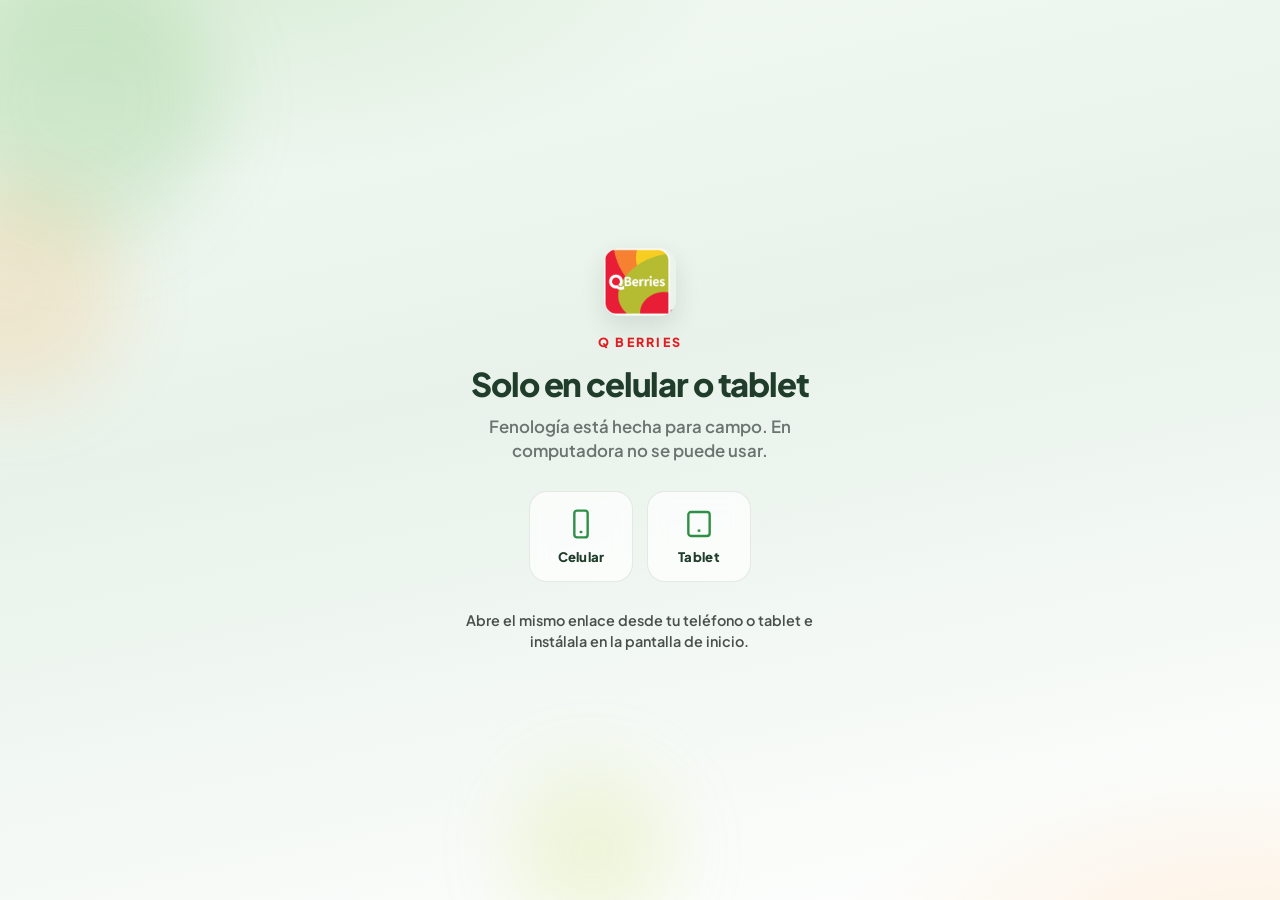
<file: index.html>
<!DOCTYPE html>
<html lang="es">
<head>
  <meta charset="UTF-8" />
  <meta name="viewport" content="width=device-width, initial-scale=1, maximum-scale=1, user-scalable=no, viewport-fit=cover, interactive-widget=overlays-content" />
  <meta name="theme-color" content="#1F3D2A" />
  <meta name="apple-mobile-web-app-capable" content="yes" />
  <meta name="apple-mobile-web-app-status-bar-style" content="default" />
  <meta name="apple-mobile-web-app-title" content="Fenología" />
  <meta name="mobile-web-app-capable" content="yes" />
  <meta name="description" content="Q Berries — Cartilla de fenología en campo" />
  <title>Q Berries · Fenología</title>
  <link rel="manifest" href="manifest.json" />
  <link rel="icon" type="image/png" sizes="192x192" href="assets/icon-192.png" />
  <link rel="apple-touch-icon" href="assets/apple-touch-icon.png" />
  <link rel="stylesheet" href="css/fonts.css" />
  <link rel="stylesheet" href="css/styles.css" />
  <link rel="preload" as="image" href="assets/imagenes/proy-guide-cosecha.webp" type="image/webp" fetchpriority="high" />
  <script>
    (function () {
      function allowMobileOrTablet() {
        var ua = navigator.userAgent || "";
        var touch = navigator.maxTouchPoints > 0 || "ontouchstart" in window;
        if (/Android|webOS|iPhone|iPad|iPod|BlackBerry|IEMobile|Opera Mini|Mobile|Tablet|Kindle|Silk/i.test(ua)) {
          return true;
        }
        if (navigator.platform === "MacIntel" && navigator.maxTouchPoints > 1) return true;
        var w = Math.min(window.innerWidth || 0, screen.width || 9999);
        var h = Math.min(window.innerHeight || 0, screen.height || 9999);
        var shortSide = Math.min(w, h);
        var longSide = Math.max(w, h);
        if (touch && shortSide <= 900 && longSide <= 1400) return true;
        return false;
      }
      if (!allowMobileOrTablet()) {
        document.documentElement.classList.add("is-desktop");
      }
      /* Sesión antes de pintar: sin login no se ve la app (evita flash al refresh). */
      var authed = false;
      try {
        var s = JSON.parse(localStorage.getItem("qb_proy_session") || "null");
        var dni = String(s && s.dni || "").replace(/\D/g, "");
        authed = /^\d{8}$/.test(dni);
      } catch (e) {
        authed = false;
      }
      document.documentElement.classList.toggle("qb-authed", authed);
      document.documentElement.classList.toggle("qb-locked", !authed);
    })();
  </script>
</head>
<body class="qb-boot">
  <div class="desktop-gate" id="desktop-gate" aria-live="polite">
    <div class="desktop-gate-bg" aria-hidden="true">
      <span class="orb orb-a"></span>
      <span class="orb orb-b"></span>
      <span class="orb orb-c"></span>
    </div>
    <div class="desktop-gate-inner">
      <img class="desktop-gate-logo" src="assets/logo-qberries.png" alt="Q Berries" width="72" height="72" decoding="async" />
      <p class="desktop-gate-brand">Q BERRIES</p>
      <h1>Solo en celular o tablet</h1>
      <p class="desktop-gate-lead">Fenología está hecha para campo. En computadora no se puede usar.</p>
      <div class="desktop-gate-devices" aria-hidden="true">
        <span class="desktop-gate-device phone">
          <svg viewBox="0 0 24 24" fill="none" stroke="currentColor" stroke-width="1.8"><rect x="7" y="2" width="10" height="20" rx="2"/><path d="M11 18h2"/></svg>
          Celular
        </span>
        <span class="desktop-gate-device tablet">
          <svg viewBox="0 0 24 24" fill="none" stroke="currentColor" stroke-width="1.8"><rect x="4" y="3" width="16" height="18" rx="2"/><path d="M11 17h2"/></svg>
          Tablet
        </span>
      </div>
      <p class="desktop-gate-hint">Abre el mismo enlace desde tu teléfono o tablet e instálala en la pantalla de inicio.</p>
    </div>
  </div>

  <div class="qb-loader" id="qb-loader" hidden aria-live="polite">
    <div class="qb-loader-card">
      <span class="qb-spinner" aria-hidden="true"></span>
      <p id="qb-loader-text">Guardando…</p>
    </div>
  </div>

  <div class="qb-kg-detail" id="qb-kg-detail" hidden>
    <div class="qb-kg-detail-sheet" role="dialog" aria-modal="true" aria-labelledby="qb-kg-detail-title">
      <div class="qb-kg-detail-head">
        <div>
          <p class="qb-kg-detail-kicker">Detalle KG</p>
          <h2 id="qb-kg-detail-title">—</h2>
          <p class="qb-kg-detail-sub" id="qb-kg-detail-sub"></p>
        </div>
        <button type="button" class="qb-kg-detail-close" id="qb-kg-detail-close" aria-label="Cerrar">×</button>
      </div>
      <div class="qb-kg-detail-body" id="qb-kg-detail-body"></div>
      <button type="button" class="qb-kg-detail-done" id="qb-kg-detail-done">Cerrar</button>
    </div>
  </div>

  <!-- Resumen breve local del último envío -->
  <div class="qb-last-detail" id="qb-last-detail" hidden>
    <div class="qb-last-detail-sheet" role="dialog" aria-modal="true" aria-labelledby="qb-last-detail-title">
      <div class="qb-last-detail-head">
        <div>
          <p class="qb-last-detail-kicker">Historial local · 18 h</p>
          <h2 id="qb-last-detail-title">—</h2>
          <p class="qb-last-detail-sub" id="qb-last-detail-sub"></p>
        </div>
        <button type="button" class="qb-last-detail-close" id="qb-last-detail-close" aria-label="Cerrar">×</button>
      </div>
      <div class="qb-last-detail-body" id="qb-last-detail-body"></div>
      <div class="qb-last-nav" id="qb-last-nav" hidden>
        <button type="button" class="qb-last-page-btn" id="qb-last-send-prev">Anterior</button>
        <span class="qb-last-page-info" id="qb-last-send-info">1 / 1</span>
        <button type="button" class="qb-last-page-btn" id="qb-last-send-next">Siguiente</button>
      </div>
      <button type="button" class="qb-last-detail-done" id="qb-last-detail-done">Cerrar</button>
    </div>
  </div>

  <div class="qb-camera" id="qb-camera" hidden>
    <div class="qb-camera-sheet" role="dialog" aria-modal="true" aria-labelledby="qb-camera-title">
      <div class="qb-camera-top">
        <strong id="qb-camera-title">Cámara</strong>
        <button type="button" class="qb-camera-close" id="qb-camera-close" aria-label="Cerrar">×</button>
      </div>
      <div class="qb-camera-view">
        <video id="qb-camera-video" playsinline autoplay muted></video>
        <canvas id="qb-camera-canvas" hidden></canvas>
      </div>
      <p class="qb-camera-hint">La foto llevará fecha y hora</p>
      <div class="qb-camera-actions">
        <button type="button" class="qb-camera-shot" id="qb-camera-shot">Tomar foto</button>
      </div>
    </div>
  </div>

  <div class="qb-fb" id="qb-fb" hidden aria-live="polite">
    <div class="qb-fb-sheet" role="dialog" aria-modal="true">
      <div class="qb-fb-icon" id="qb-fb-icon" aria-hidden="true"></div>
      <div class="qb-fb-copy">
        <strong id="qb-fb-title"></strong>
        <p id="qb-fb-text"></p>
      </div>
      <div class="qb-fb-actions" id="qb-fb-actions"></div>
    </div>
  </div>

  <div class="qb-fb qb-sync-modal" id="qb-sync" hidden aria-live="polite">
    <div class="qb-sync-sheet" role="dialog" aria-modal="true" aria-labelledby="qb-sync-title">
      <div class="qb-sync-head">
        <div>
          <p class="qb-sync-kicker">Q Berries</p>
          <h2 id="qb-sync-title">Sync seguro</h2>
        </div>
        <button type="button" class="qb-sync-close" id="qb-sync-close" aria-label="Cerrar">
          <svg viewBox="0 0 24 24" width="18" height="18" fill="none" stroke="currentColor" stroke-width="2.4"><path d="M18 6L6 18M6 6l12 12"/></svg>
        </button>
      </div>
      <div class="qb-sync-version">
        <span>Versión de la app</span>
        <strong id="qb-sync-version">v1.0.2</strong>
      </div>
      <div class="qb-sync-actions">
        <button type="button" class="qb-sync-btn primary" id="qb-sync-clear">
          Eliminar caché
          <small>Borra todo lo local · pendientes · borradores · deja la app limpia</small>
        </button>
        <button type="button" class="qb-sync-btn primary" id="qb-sync-update">
          Actualizar app
          <small>Descarga la última versión</small>
        </button>
        <button type="button" class="qb-sync-btn primary" id="qb-sync-transfer">
          Modo transferencia
          <small>Dos pasos · envía con la señal disponible</small>
        </button>
      </div>
      <div class="qb-sync-tips-block">
        <p class="qb-sync-tips-label">Recomendaciones</p>
        <ul class="qb-sync-tips" id="qb-sync-tips">
          <li class="qb-sync-tip">
            <span class="qb-sync-tip-kicker">Sin red</span>
            <strong>Guarda con o sin señal</strong>
            <p>La cartilla queda en cola y se sincroniza al volver la conexión.</p>
          </li>
          <li class="qb-sync-tip">
            <span class="qb-sync-tip-kicker">Historial</span>
            <strong>Revisa enviados y pendientes</strong>
            <p>Consulta el estado de cada envío desde Historial.</p>
          </li>
          <li class="qb-sync-tip">
            <span class="qb-sync-tip-kicker">Flujo</span>
            <strong>Una cartilla a la vez</strong>
            <p>Completa, guarda y continúa con el siguiente lote.</p>
          </li>
        </ul>
      </div>
      <button type="button" class="qb-sync-done" id="qb-sync-done">Cerrar</button>
    </div>
  </div>

  <div class="qb-transfer" id="qb-transfer" hidden aria-live="polite">
    <div class="qb-transfer-sheet" role="dialog" aria-modal="true" aria-labelledby="qb-transfer-title">
      <div class="qb-transfer-spinner" aria-hidden="true"></div>
      <h2 id="qb-transfer-title">Modo transferencia</h2>
      <p class="qb-transfer-sub" id="qb-transfer-sub">Enviando pendientes… Deja la app abierta.</p>
      <div class="qb-transfer-progress">
        <div class="qb-transfer-bar"><span id="qb-transfer-fill"></span></div>
        <p class="qb-transfer-count" id="qb-transfer-count">0 / 0</p>
      </div>
      <p class="qb-transfer-hint" id="qb-transfer-hint">No cierres ni bloquees el teléfono hasta terminar.</p>
      <div class="qb-transfer-actions" id="qb-transfer-actions" hidden>
        <button type="button" class="qb-fb-primary" id="qb-transfer-done">Listo</button>
      </div>
    </div>
  </div>

  <!-- Modal CREAR (estilo Q Berries) -->
  <div class="create-modal" id="create-modal" hidden>
    <div class="create-modal-backdrop" id="create-modal-backdrop"></div>
    <div class="create-modal-sheet" role="dialog" aria-modal="true" aria-labelledby="create-modal-title">
      <div class="create-modal-brand">
        <img src="assets/logo-qberries.png" alt="" width="36" height="36" />
        <div class="create-modal-brand-text">
          <p class="create-kicker">Q BERRIES</p>
          <h2 id="create-modal-title">Nueva cartilla</h2>
        </div>
        <div class="create-campana is-static" id="sel-campana" aria-label="Campaña actual">
          <span class="create-campana-kicker">Campaña</span>
          <strong id="sel-campana-label">—</strong>
        </div>
      </div>
      <p class="create-lead">Orden: 1) Cartilla → 2) Fundo → 3) Módulo. Turno y lote se eligen al iniciar.</p>
      <div class="create-fields">
        <label class="create-field" data-step="1" style="order:1">
          <span>1 · Cartilla</span>
          <button type="button" class="create-select" id="sel-cartilla" data-placeholder="Seleccionar cartilla">Seleccionar cartilla</button>
        </label>
        <label class="create-field" data-step="2" style="order:2">
          <span>2 · Fundo</span>
          <button type="button" class="create-select" id="sel-fundo" data-placeholder="Seleccionar fundo">Seleccionar fundo</button>
        </label>
        <label class="create-field" data-step="3" style="order:3">
          <span>3 · Módulo</span>
          <button type="button" class="create-select" id="sel-modulo" data-placeholder="Seleccionar módulo">Seleccionar módulo</button>
        </label>
      </div>
      <div class="create-actions">
        <button type="button" class="btn btn-ghost" id="btn-create-cancel">CANCELAR</button>
        <button type="button" class="btn btn-primary" id="btn-crear-2" data-crear="2">SIGUIENTE</button>
      </div>
    </div>
  </div>

  <div class="qb-login" id="qb-login" role="dialog" aria-modal="true" aria-labelledby="login-title">
    <form class="qb-login-card" id="qb-login-form" autocomplete="off" data-login-step="1">
      <img class="qb-login-logo" src="assets/logo-qberries.png" alt="Q Berries" width="84" height="84" />
      <p class="qb-login-brand">Q BERRIES · FENOLOGÍA</p>
      <h1 id="login-title">Iniciar sesión</h1>
      <p class="qb-login-lead" id="login-lead">Paso 1 de 2 · Ingresa tu DNI</p>
      <div class="qb-login-steps" aria-hidden="true">
        <span class="qb-login-step-dot is-on" data-step-dot="1"></span>
        <span class="qb-login-step-dot" data-step-dot="2"></span>
      </div>
      <label class="qb-login-field" id="login-field-dni">
        <span>Documento de identidad</span>
        <input id="login-dni" inputmode="numeric" maxlength="8" autocomplete="username" placeholder="Ingrese su DNI" />
      </label>
      <label class="qb-login-field is-clave" id="login-field-pass" hidden>
        <span>Contraseña</span>
        <input id="login-pass" type="password" inputmode="numeric" maxlength="8" autocomplete="current-password" placeholder="Ingresa tu contraseña" />
      </label>
      <p class="qb-login-error" id="login-error" hidden></p>
      <button type="button" class="qb-login-btn" id="btn-login-next">Continuar</button>
      <button type="submit" class="qb-login-btn" id="btn-login" hidden>Iniciar sesión</button>
      <button type="button" class="qb-login-back" id="btn-login-back" hidden>Cambiar DNI</button>
      <div class="qb-login-loading" id="login-loading" hidden>
        <span class="qb-spinner" aria-hidden="true"></span>
        <p>Espere… iniciando sesión</p>
      </div>
    </form>
  </div>

  <div class="fab-wrap" id="fab-wrap">
    <div class="fab-menu" id="fab-menu" hidden>
      <button type="button" class="fab-item" id="fab-logout">Cerrar sesión</button>
      <button type="button" class="fab-item" id="fab-update">Actualizar app</button>
      <button type="button" class="fab-item" id="fab-cache">Borrar caché</button>
    </div>
    <button class="fab-options" id="fab-options-btn" type="button" data-act="toggle-fab" aria-label="Opciones rápidas" aria-expanded="false">
      <svg viewBox="0 0 24 24" width="22" height="22" fill="none" stroke="currentColor" stroke-width="2" stroke-linecap="round" stroke-linejoin="round" aria-hidden="true"><circle cx="5" cy="12" r="1"></circle><circle cx="12" cy="12" r="1"></circle><circle cx="19" cy="12" r="1"></circle></svg>
    </button>
  </div>

  <div class="app">
    <!-- HOME -->
    <section class="screen active" id="screen-home">
      <div class="home-atmosphere" aria-hidden="true">
        <span class="orb orb-a"></span>
        <span class="orb orb-b"></span>
        <span class="orb orb-c"></span>
      </div>

      <header class="corp-header glass">
        <div class="corp-left">
          <img class="corp-logo" src="assets/logo-qberries.png" alt="Q Berries" width="40" height="40" draggable="false" />
          <div class="corp-titles">
            <div class="corp-brand">Q BERRIES</div>
            <h1 class="corp-title">Fenología</h1>
            <p class="corp-sub" id="home-session">Cartilla de campo</p>
          </div>
        </div>
        <div class="status-stack" data-status-bar>
          <div class="status-chip online" id="chip-online" title="Estado de conexión">
            <span class="dot"></span>
            <span class="chip-text">En línea</span>
          </div>
          <button type="button" class="status-chip pending" id="chip-pending" title="Sincronizar pendientes">
            <svg viewBox="0 0 24 24" width="14" height="14" fill="none" stroke="currentColor" stroke-width="2.2" aria-hidden="true">
              <path d="M12 16V8M8 11l4-4 4 4"/>
              <path d="M5 18h14a2 2 0 0 0 2-2v-1a4 4 0 0 0-3.2-3.9A6 6 0 0 0 6.1 9.2 4 4 0 0 0 5 13v3a2 2 0 0 0 2 2z" opacity=".35"/>
            </svg>
            <span class="chip-text" id="chip-pending-text">0 pend.</span>
          </button>
        </div>
      </header>

      <div class="panel-scroll home-list-wrap" id="home-scroll">
        <div class="install-banner" id="install-banner" hidden>
          <div class="install-banner-copy">
            <strong id="install-banner-title">Instalar Fenología</strong>
            <p id="install-banner-text">Agrégala a tu inicio para usarla como app en campo.</p>
          </div>
          <div class="install-banner-actions">
            <button type="button" class="install-banner-btn" id="btn-install-app">Instalar</button>
            <button type="button" class="install-banner-dismiss" id="btn-install-dismiss" aria-label="Cerrar">×</button>
          </div>
        </div>

        <section class="proy-guide" aria-label="Qué es Fenología">
          <article class="proy-guide-hero">
            <div class="proy-guide-hero-media">
              <picture>
                <source srcset="assets/imagenes/proy-guide-cosecha.webp" type="image/webp" />
                <img
                  class="proy-guide-hero-img"
                  src="assets/imagenes/proy-guide-cosecha.jpg"
                  alt="Cosecha de arándanos QBerries"
                  width="960"
                  height="540"
                  loading="eager"
                  fetchpriority="high"
                  decoding="async"
                />
              </picture>
              <div class="proy-guide-hero-copy">
                <p class="proy-guide-kicker">Fenología</p>
                <h3>Qué es y para qué sirve</h3>
                <p>
                  Captura muestras en campo, súbelas y proyecta producción con data clara,
                  ordenada y lista para decidir.
                </p>
              </div>
            </div>
          </article>

          <ol class="proy-steps">
            <li class="proy-step">
              <span class="proy-step-num" aria-hidden="true">1</span>
              <div class="proy-step-copy">
                <strong>Crear cartilla</strong>
                <p>Elige módulo, turno y lote. En segundos estás listo para capturar.</p>
              </div>
            </li>
            <li class="proy-step">
              <span class="proy-step-num" aria-hidden="true">2</span>
              <div class="proy-step-copy">
                <strong>Captura las muestras</strong>
                <p>Anota ramas, yemas, flor, cuaja y estados E1–E4 en cada punto de campo.</p>
              </div>
            </li>
            <li class="proy-step">
              <span class="proy-step-num" aria-hidden="true">3</span>
              <div class="proy-step-copy">
                <strong>Observa y guarda</strong>
                <p>Suma una observación de campo y guarda. Si no hay red, queda pendiente.</p>
              </div>
            </li>
            <li class="proy-step">
              <span class="proy-step-num" aria-hidden="true">4</span>
              <div class="proy-step-copy">
                <strong>Analiza en tiempo real</strong>
                <p>Al sincronizar, la data queda lista para proyectar con claridad.</p>
              </div>
            </li>
          </ol>
        </section>

        <section class="home-more" aria-label="Ver más">
          <p class="ops-section-label">Ver más</p>
          <div class="home-hero spotlight">
            <div class="hero-orbit" aria-hidden="true">
              <div class="hero-orbit-spin">
                <svg class="hero-orbit-svg" viewBox="0 0 120 120" width="120" height="120">
                  <defs>
                    <path id="hero-orbit-path" d="M60,60 m-34,0 a34,34 0 1,1 68,0 a34,34 0 1,1 -68,0" />
                  </defs>
                  <circle cx="60" cy="60" r="24" class="hero-orbit-core" />
                  <text class="hero-orbit-text">
                    <textPath href="#hero-orbit-path" xlink:href="#hero-orbit-path" startOffset="0%">
                      ANALIZANDO DATA EN TIEMPO REAL · ANALIZANDO DATA EN TIEMPO REAL ·
                    </textPath>
                  </text>
                </svg>
              </div>
              <span class="hero-orbit-center">QB</span>
            </div>
            <div class="hero-pills hero-pills-actions">
              <button type="button" class="hero-pill-btn" id="btn-historial">Historial</button>
              <button type="button" class="hero-pill-btn" id="btn-sync-info">Sync seguro</button>
            </div>
          </div>
        </section>

        <section class="proy-drafts" id="proy-drafts" hidden aria-label="Borrador">
          <p class="ops-section-label">Borrador</p>
          <button type="button" class="proy-draft-banner" id="proy-draft-banner">
            <span class="proy-draft-dot" aria-hidden="true"></span>
            <span class="proy-draft-copy">
              <strong>En curso</strong>
              <em id="proy-draft-text">Continuar cartilla</em>
            </span>
            <span class="proy-draft-go">Abrir</span>
          </button>
        </section>

        <section class="last-send" id="last-send" aria-label="Último envío">
          <p class="ops-section-label">Último envío</p>
          <div class="last-send-card has-data" id="last-send-card" data-state="empty" role="button" tabindex="0" aria-label="Último envío">
            <div class="last-send-icon" aria-hidden="true">
              <img
                src="assets/imagenes/Cultivo%20de%20ar%C3%A1ndanos%20en%20el%20campo-4.png"
                alt=""
                width="48"
                height="48"
                loading="lazy"
                decoding="async"
              />
            </div>
            <div class="last-send-copy">
              <div class="last-send-head">
                <strong id="last-send-title">00</strong>
                <span class="last-send-badge" id="last-send-badge">00</span>
              </div>
              <p class="last-send-type" id="last-send-type">Fenología</p>
              <p class="last-send-meta" id="last-send-text"><span class="last-send-line">00 · sin envíos</span><span class="last-send-line">00 · 0 muestras</span></p>
            </div>
          </div>
        </section>

      </div>

      <div class="form-actions proy-actions proy-home">
        <button type="button" class="btn btn-primary" id="btn-crear-1" data-crear="1">CREAR</button>
      </div>
    </section>

    <!-- HISTORIAL DE ENVÍOS -->
    <section class="screen" id="screen-historial">
      <header class="corp-header compact">
        <button type="button" class="icon-btn" id="btn-back-historial" aria-label="Volver">
          <svg viewBox="0 0 24 24" fill="none" stroke="currentColor" stroke-width="2.4"><path d="M15 18l-6-6 6-6"/></svg>
        </button>
        <div class="corp-titles grow">
          <div class="corp-brand">Q BERRIES</div>
          <h1 class="corp-title">Historial</h1>
          <p class="corp-sub">Envíos y pendientes</p>
        </div>
        <div class="status-stack" data-status-bar>
          <div class="status-chip online" data-chip-online title="Estado de conexión">
            <span class="dot"></span>
            <span class="chip-text">En línea</span>
          </div>
          <button type="button" class="status-chip pending" data-chip-pending title="Sincronizar pendientes" data-fast-tap="1">
            <svg viewBox="0 0 24 24" width="14" height="14" fill="none" stroke="currentColor" stroke-width="2.2" aria-hidden="true">
              <path d="M12 16V8M8 11l4-4 4 4"/>
              <path d="M5 18h14a2 2 0 0 0 2-2v-1a4 4 0 0 0-3.2-3.9A6 6 0 0 0 6.1 9.2 4 4 0 0 0 5 13v3a2 2 0 0 0 2 2z" opacity=".35"/>
            </svg>
            <span class="chip-text" data-pending-text>0 pend.</span>
          </button>
        </div>
      </header>
      <div class="panel-scroll historial-wrap">
        <div class="hist-filters" id="hist-filters">
          <div class="hist-filters-head">
            <strong>Filtros</strong>
            <em>Módulo · Evaluador · Fechas · Tipo</em>
          </div>
          <div class="hist-filters-grid">
            <div class="hist-filter-field hist-filter-select">
              <span>Módulo</span>
              <button type="button" class="hist-select" id="hist-filtro-modulo" data-placeholder="Todos" aria-label="Filtrar por módulo">Todos</button>
            </div>
            <div class="hist-filter-field hist-filter-select">
              <span>Evaluador</span>
              <button type="button" class="hist-select" id="hist-filtro-eval" data-placeholder="Todos" aria-label="Filtrar por evaluador">Todos</button>
            </div>
            <div class="hist-filter-field hist-filter-date">
              <span>Desde</span>
              <button type="button" class="hist-date-btn" id="hist-filtro-desde" data-placeholder="Elegir fecha" aria-label="Fecha desde">Elegir fecha</button>
            </div>
            <div class="hist-filter-field hist-filter-date">
              <span>Hasta</span>
              <button type="button" class="hist-date-btn" id="hist-filtro-hasta" data-placeholder="Elegir fecha" aria-label="Fecha hasta">Elegir fecha</button>
            </div>
            <div class="hist-filter-field hist-filter-tipo hist-filter-span">
              <span>Tipo de evaluación</span>
              <div class="hist-tipo-seg" role="group" aria-label="Filtrar por tipo">
                <button type="button" class="hist-tipo-btn is-active" data-tipo="" id="hist-filtro-tipo-todos">
                  <strong>Todos</strong>
                  <em data-tipo-count="all">0</em>
                </button>
                <button type="button" class="hist-tipo-btn" data-tipo="fenologia" id="hist-filtro-tipo-fen">
                  <strong>Fenología</strong>
                  <em data-tipo-count="fenologia">0</em>
                </button>
                <button type="button" class="hist-tipo-btn" data-tipo="proyecciones" id="hist-filtro-tipo-proy">
                  <strong>Proyecciones</strong>
                  <em data-tipo-count="proyecciones">0</em>
                </button>
              </div>
              <p class="hist-tipo-legend" id="hist-tipo-legend">Sin registros en el rango</p>
            </div>
          </div>
          <div class="hist-filters-actions">
            <button type="button" class="hist-filtro-btn" id="hist-filtro-aplicar">Aplicar filtros</button>
          </div>
        </div>
        <!-- Calendario formal Q Berries (reemplaza el date nativo del navegador) -->
        <div class="overlay hist-date-overlay" id="hist-date-overlay" hidden>
          <div class="hist-date-sheet" role="dialog" aria-modal="true" aria-labelledby="hist-date-title">
            <div class="hist-date-sheet-head">
              <h3 id="hist-date-title">Fecha</h3>
              <button type="button" class="icon-btn" id="hist-date-close" aria-label="Cerrar">
                <svg viewBox="0 0 24 24" fill="none" stroke="currentColor" stroke-width="2.5"><path d="M18 6L6 18M6 6l12 12"/></svg>
              </button>
            </div>
            <div class="hist-date-nav">
              <button type="button" class="hist-date-nav-btn" id="hist-date-prev" aria-label="Mes anterior">‹</button>
              <strong id="hist-date-month">—</strong>
              <button type="button" class="hist-date-nav-btn" id="hist-date-next" aria-label="Mes siguiente">›</button>
            </div>
            <div class="hist-date-weekdays" aria-hidden="true">
              <span>Do</span><span>Lu</span><span>Ma</span><span>Mi</span><span>Ju</span><span>Vi</span><span>Sa</span>
            </div>
            <div class="hist-date-grid" id="hist-date-grid"></div>
            <div class="hist-date-actions">
              <button type="button" class="hist-date-action ghost" id="hist-date-clear">Borrar</button>
              <button type="button" class="hist-date-action solid" id="hist-date-today">Hoy</button>
            </div>
          </div>
        </div>
        <p class="historial-summary" id="historial-summary"></p>
        <div class="hist-kg-panel">
          <div class="hist-kg-head">
            <strong>Resumen</strong>
          </div>
          <div class="hist-kg-scroll" id="historial-list"></div>
        </div>
        <p class="historial-empty" id="historial-empty" hidden>Sin registros todavía.</p>
      </div>
    </section>

    <!-- CARTILLA -->
    <section class="screen" id="screen-cartilla">
      <header class="corp-header compact">
        <button type="button" class="icon-btn" id="btn-back-cartilla" aria-label="Volver">
          <svg viewBox="0 0 24 24" fill="none" stroke="currentColor" stroke-width="2.4"><path d="M15 18l-6-6 6-6"/></svg>
        </button>
        <div class="corp-titles grow">
          <div class="corp-brand">Q BERRIES</div>
          <h1 class="corp-title">Cartilla Fenología</h1>
          <p class="corp-sub" id="cartilla-code-sub">—</p>
        </div>
        <div class="status-stack" data-status-bar>
          <div class="status-chip online" data-chip-online title="Estado de conexión">
            <span class="dot"></span>
            <span class="chip-text">En línea</span>
          </div>
          <button type="button" class="status-chip pending" data-chip-pending title="Sincronizar pendientes" data-fast-tap="1">
            <svg viewBox="0 0 24 24" width="14" height="14" fill="none" stroke="currentColor" stroke-width="2.2" aria-hidden="true">
              <path d="M12 16V8M8 11l4-4 4 4"/>
              <path d="M5 18h14a2 2 0 0 0 2-2v-1a4 4 0 0 0-3.2-3.9A6 6 0 0 0 6.1 9.2 4 4 0 0 0 5 13v3a2 2 0 0 0 2 2z" opacity=".35"/>
            </svg>
            <span class="chip-text" data-pending-text>0 pend.</span>
          </button>
        </div>
      </header>

      <div class="cartilla-locus" id="cartilla-locus" aria-label="Turno y lote de la muestra">
        <div class="cartilla-locus-code">
          <span class="cartilla-locus-kicker">Ubicación · mismo módulo</span>
          <strong id="cartilla-locus-code">—</strong>
        </div>
        <div class="cartilla-locus-actions">
          <button type="button" class="cartilla-locus-btn" id="btn-cartilla-turno" data-placeholder="Turno">Turno</button>
          <button type="button" class="cartilla-locus-btn" id="btn-cartilla-lote" data-placeholder="Lote">Lote</button>
        </div>
      </div>

      <div class="muestra-bar">
        <span class="muestra-label">MUESTRA</span>
        <div class="muestra-nav">
          <button type="button" class="muestra-arrow" id="btn-muestra-prev" aria-label="Anterior">
            <svg viewBox="0 0 24 24" width="22" height="22" fill="none" stroke="currentColor" stroke-width="2.4"><path d="M15 18l-6-6 6-6"/></svg>
          </button>
          <strong id="muestra-num">1 / 1</strong>
          <button type="button" class="muestra-arrow" id="btn-muestra-next" aria-label="Siguiente">
            <svg viewBox="0 0 24 24" width="22" height="22" fill="none" stroke="currentColor" stroke-width="2.4"><path d="M9 18l6-6-6-6"/></svg>
          </button>
        </div>
      </div>
      <div class="panel-scroll cartilla-body" id="cartilla-fields"></div>
      <div class="form-actions proy-actions proy-cartilla">
        <button type="button" class="btn btn-dark" id="btn-ir-resumen">RESUMEN</button>
      </div>
    </section>

    <!-- RESUMEN -->
    <section class="screen" id="screen-resumen">
      <header class="corp-header compact">
        <button type="button" class="icon-btn" id="btn-back-resumen" aria-label="Volver a editar">
          <svg viewBox="0 0 24 24" fill="none" stroke="currentColor" stroke-width="2.4"><path d="M15 18l-6-6 6-6"/></svg>
        </button>
        <div class="corp-titles grow">
          <div class="corp-brand">Q BERRIES</div>
          <h1 class="corp-title">Resumen</h1>
          <p class="corp-sub" id="resumen-code-sub">—</p>
        </div>
        <div class="status-stack" data-status-bar>
          <div class="status-chip online" data-chip-online title="Estado de conexión">
            <span class="dot"></span>
            <span class="chip-text">En línea</span>
          </div>
          <button type="button" class="status-chip pending" data-chip-pending title="Sincronizar pendientes" data-fast-tap="1">
            <svg viewBox="0 0 24 24" width="14" height="14" fill="none" stroke="currentColor" stroke-width="2.2" aria-hidden="true">
              <path d="M12 16V8M8 11l4-4 4 4"/>
              <path d="M5 18h14a2 2 0 0 0 2-2v-1a4 4 0 0 0-3.2-3.9A6 6 0 0 0 6.1 9.2 4 4 0 0 0 5 13v3a2 2 0 0 0 2 2z" opacity=".35"/>
            </svg>
            <span class="chip-text" data-pending-text>0 pend.</span>
          </button>
        </div>
      </header>
      <div class="panel-scroll resumen-body">
        <div class="resumen-meta" id="resumen-meta"></div>
        <p class="resumen-section-label">Muestras</p>
        <div class="resumen-samples" id="resumen-samples"></div>
        <p class="resumen-obs" id="resumen-obs" hidden></p>
      </div>
      <div class="form-actions proy-actions proy-resumen dual">
        <button type="button" class="btn btn-ghost" id="btn-editar-resumen">EDITAR</button>
        <button type="button" class="btn btn-dark" id="btn-guardar">GUARDAR</button>
      </div>
    </section>
  </div>

  <script src="js/config.js"></script>
  <script src="js/data.js"></script>
  <script src="js/select.js"></script>
  <script src="js/api.js"></script>
  <script src="js/app.js"></script>
  <script>
    (function () {
      if (!("serviceWorker" in navigator)) return;

      var UPDATE_MIN_MS = 15 * 60 * 1000; // no martillar update (evita reinicios)
      var lastUpdateAt = 0;

      function hasWorkInProgress() {
        try {
          if (window.QB && QB.App && typeof QB.App.hasWorkInProgress === "function") {
            return !!QB.App.hasWorkInProgress();
          }
        } catch (_) {}
        try {
          var draft = localStorage.getItem("qb_proy_draft");
          if (draft && draft.indexOf("cartilla") !== -1) return true;
        } catch (_) {}
        return false;
      }

      function persistBeforeLeave() {
        try {
          if (window.QB && QB.App && typeof QB.App.persistNow === "function") {
            QB.App.persistNow();
          }
        } catch (_) {}
      }

      function askReload(reg) {
        if (!reg || !reg.waiting) return;
        if (window.__qbUpdateAsked) return;
        // Con cartilla/borrador abierto: no interrumpir; avisar suave
        if (hasWorkInProgress()) {
          window.__qbUpdateAsked = true;
          try {
            if (window.QB && QB.App && typeof QB.App.toastSoft === "function") {
              QB.App.toastSoft("Hay una versión nueva. Se aplicará al terminar tu cartilla.", "info");
            }
          } catch (_) {}
          setTimeout(function () {
            window.__qbUpdateAsked = false;
          }, 120000);
          return;
        }
        window.__qbUpdateAsked = true;
        var go = window.confirm("Hay una versión nueva de Fenología. ¿Actualizar ahora?");
        if (go) {
          window.__qbUpdateAccepted = true;
          persistBeforeLeave();
          reg.waiting.postMessage({ type: "SKIP_WAITING" });
        } else {
          window.__qbUpdateAsked = false;
        }
      }

      function watchReg(reg) {
        if (!reg) return;
        if (reg.waiting) askReload(reg);
        reg.addEventListener("updatefound", function () {
          var sw = reg.installing;
          if (!sw) return;
          sw.addEventListener("statechange", function () {
            if (sw.state === "installed" && navigator.serviceWorker.controller) askReload(reg);
          });
        });
      }

      // Solo recarga si el usuario ACEPTÓ la actualización (no por claim automático)
      navigator.serviceWorker.addEventListener("controllerchange", function () {
        if (window.__qbReloading) return;
        if (!window.__qbUpdateAccepted) return;
        window.__qbReloading = true;
        persistBeforeLeave();
        location.reload();
      });

      window.addEventListener("load", function () {
        navigator.serviceWorker.register("./sw.js").then(function (reg) {
          watchReg(reg);
          function safeUpdate(force) {
            var now = Date.now();
            if (!force && now - lastUpdateAt < UPDATE_MIN_MS) return;
            lastUpdateAt = now;
            try {
              var p = reg.update();
              if (p && typeof p.catch === "function") p.catch(function () {});
            } catch (_) {}
          }
          // Chequeo calmado: 15 min (antes cada 60s provocaba reinicios)
          setInterval(function () {
            safeUpdate(false);
          }, UPDATE_MIN_MS);
          document.addEventListener("visibilitychange", function () {
            if (!document.hidden) safeUpdate(false);
          });
          window.addEventListener("online", function () {
            safeUpdate(true);
          });
        }).catch(function () {});
      });

      // Errores JS no deben tumbar ni recargar la PWA
      window.addEventListener("error", function () {});
      window.addEventListener("unhandledrejection", function (e) {
        try {
          if (e && typeof e.preventDefault === "function") e.preventDefault();
        } catch (_) {}
      });
    })();
  </script>
</body>
</html>
</file>
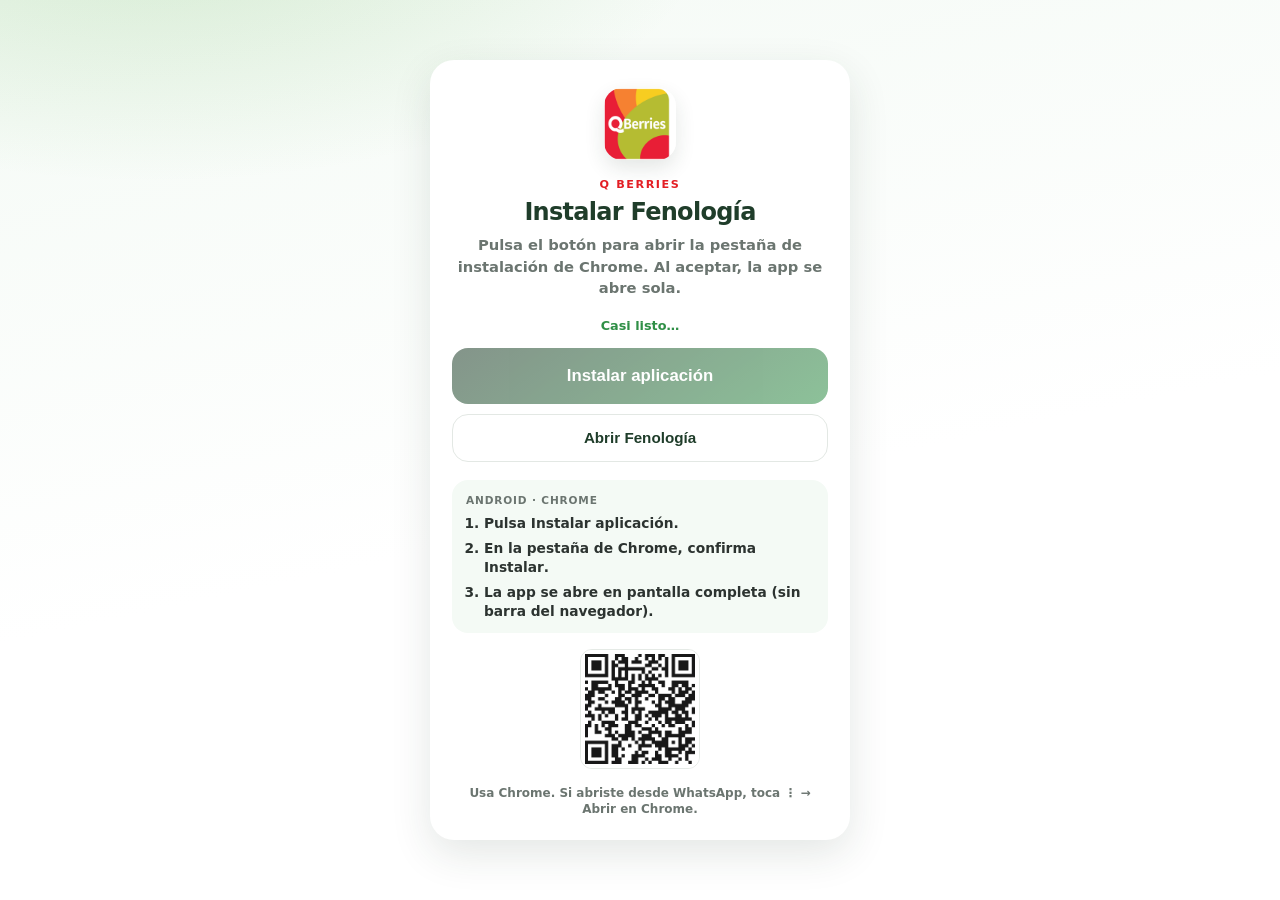
<file: install.html>
<!DOCTYPE html>
<html lang="es">
<head>
  <meta charset="UTF-8" />
  <meta name="viewport" content="width=device-width, initial-scale=1, maximum-scale=1, user-scalable=no, viewport-fit=cover" />
  <meta name="theme-color" content="#1F3D2A" />
  <meta name="mobile-web-app-capable" content="yes" />
  <meta name="apple-mobile-web-app-capable" content="yes" />
  <meta name="apple-mobile-web-app-title" content="Fenología" />
  <title>Instalar Fenología · Android</title>
  <link rel="manifest" href="manifest.json" />
  <link rel="icon" type="image/png" sizes="192x192" href="assets/icon-192.png" />
  <link rel="apple-touch-icon" href="assets/apple-touch-icon.png" />
  <style>
    :root {
      --forest: #1F3D2A;
      --green: #2F8F46;
      --muted: #6B7570;
      --line: #E3E8E4;
    }
    * { box-sizing: border-box; margin: 0; padding: 0; }
    html, body {
      min-height: 100%;
      min-height: 100dvh;
      font-family: "Segoe UI", system-ui, sans-serif;
      background:
        radial-gradient(ellipse 80% 55% at 12% -10%, rgba(93, 178, 75, 0.22), transparent 55%),
        linear-gradient(168deg, #F4FAF5 0%, #FFFFFF 55%);
      color: var(--forest);
    }
    body {
      padding: 28px 18px calc(28px + env(safe-area-inset-bottom));
      display: flex;
      align-items: center;
      justify-content: center;
    }
    .card {
      width: min(420px, 100%);
      background: #fff;
      border-radius: 24px;
      box-shadow: 0 14px 40px rgba(31, 61, 42, 0.12);
      padding: 28px 22px 22px;
      text-align: center;
    }
    .logo {
      width: 72px;
      height: 72px;
      margin: 0 auto 14px;
      border-radius: 18px;
      object-fit: cover;
      box-shadow: 0 8px 20px rgba(31, 61, 42, 0.12);
    }
    .brand {
      font-size: 0.7rem;
      font-weight: 800;
      letter-spacing: 0.14em;
      color: #E31E24;
      margin-bottom: 8px;
    }
    h1 {
      font-size: 1.5rem;
      font-weight: 800;
      letter-spacing: -0.03em;
      line-height: 1.15;
      margin-bottom: 8px;
    }
    .sub {
      font-size: 0.92rem;
      color: var(--muted);
      font-weight: 600;
      line-height: 1.45;
      margin-bottom: 20px;
    }
    .status {
      font-size: 0.8rem;
      font-weight: 700;
      color: var(--green);
      margin-bottom: 14px;
      min-height: 1.2em;
    }
    .status.warn { color: #9A6F12; }
    .status.err { color: #C62828; }
    .cta {
      display: block;
      width: 100%;
      min-height: 56px;
      border: none;
      border-radius: 16px;
      background: linear-gradient(145deg, #1F3D2A, #2F8F46);
      color: #fff;
      font-size: 1.05rem;
      font-weight: 800;
      cursor: pointer;
      box-shadow: 0 12px 28px rgba(31, 61, 42, 0.22);
      -webkit-tap-highlight-color: transparent;
    }
    .cta:disabled {
      opacity: 0.55;
      cursor: wait;
      box-shadow: none;
    }
    .cta.secondary {
      margin-top: 10px;
      background: #fff;
      color: var(--forest);
      border: 1.5px solid var(--line);
      box-shadow: none;
      min-height: 48px;
      font-size: 0.95rem;
    }
    .steps {
      text-align: left;
      margin-top: 18px;
      padding: 14px 14px 12px;
      background: #F4FAF5;
      border-radius: 16px;
    }
    .steps h2 {
      font-size: 0.66rem;
      letter-spacing: 0.08em;
      text-transform: uppercase;
      color: var(--muted);
      margin-bottom: 8px;
    }
    .steps ol {
      padding-left: 18px;
      display: flex;
      flex-direction: column;
      gap: 7px;
    }
    .steps li {
      font-size: 0.86rem;
      font-weight: 650;
      line-height: 1.35;
      color: #2C3330;
    }
    .qr-mini {
      margin-top: 16px;
      opacity: 0.9;
    }
    .qr-mini img {
      width: 120px;
      height: 120px;
      border-radius: 12px;
      border: 1px solid var(--line);
    }
    .note {
      margin-top: 12px;
      font-size: 0.75rem;
      color: var(--muted);
      font-weight: 600;
      line-height: 1.4;
    }
  </style>
</head>
<body>
  <div class="card">
    <img class="logo" src="assets/icon-192.png" alt="Fenología" width="72" height="72" />
    <p class="brand">Q BERRIES</p>
    <h1>Instalar Fenología</h1>
    <p class="sub">Pulsa el botón para abrir la pestaña de instalación de Chrome. Al aceptar, la app se abre sola.</p>

    <p class="status" id="status">Preparando instalación…</p>

    <button type="button" class="cta" id="btn-install" disabled>Instalar aplicación</button>
    <button type="button" class="cta secondary" id="btn-open" hidden>Abrir Fenología</button>

    <div class="steps">
      <h2>Android · Chrome</h2>
      <ol>
        <li>Pulsa <strong>Instalar aplicación</strong>.</li>
        <li>En la pestaña de Chrome, confirma <strong>Instalar</strong>.</li>
        <li>La app se abre en pantalla completa (sin barra del navegador).</li>
      </ol>
    </div>

    <div class="qr-mini">
      <img src="assets/qr-install.png" width="120" height="120" alt="QR instalar" />
    </div>
    <p class="note">Usa Chrome. Si abriste desde WhatsApp, toca ⋮ → Abrir en Chrome.</p>
  </div>

  <script>
    (function () {
      var APP = "./index.html?source=pwa";
      var INSTALL_URL = "https://app-proyecciones.netlify.app/install.html";
      var deferred = null;
      var statusEl = document.getElementById("status");
      var btn = document.getElementById("btn-install");
      var btnOpen = document.getElementById("btn-open");

      function setStatus(msg, kind) {
        statusEl.textContent = msg;
        statusEl.className = "status" + (kind ? " " + kind : "");
      }

      function isInstalled() {
        if (window.matchMedia("(display-mode: standalone)").matches) return true;
        if (window.matchMedia("(display-mode: minimal-ui)").matches) return true;
        if (navigator.standalone === true) return true;
        return false;
      }

      function openApp() {
        // Tras instalar, abrir la app (standalone o misma pestaña)
        try {
          window.location.replace(APP);
        } catch (_) {
          window.location.href = APP;
        }
      }

      function readyToInstall() {
        btn.disabled = false;
        btn.textContent = "Instalar aplicación";
        setStatus("Listo — pulsa para ver la pestaña de instalación");
      }

      async function doInstall() {
        if (window.Notification && Notification.permission === "default") {
          try { Notification.requestPermission(); } catch (e) {}
        }
        if (isInstalled()) {
          setStatus("Ya está instalada — abriendo…");
          openApp();
          return;
        }

        if (!deferred) {
          setStatus("Aún preparando… espera 2 s o usa Chrome ⋮ → Instalar app", "warn");
          return;
        }

        btn.disabled = true;
        setStatus("Abriendo pestaña de instalación…");
        try {
          deferred.prompt();
          var choice = await deferred.userChoice;
          deferred = null;
          if (choice && choice.outcome === "accepted") {
            setStatus("Instalada ✓ — abriendo app…");
            // Chrome en Android suele abrir sola; reforzamos navegación
            setTimeout(openApp, 400);
          } else {
            setStatus("Instalación cancelada. Puedes intentar de nuevo.", "warn");
            btn.disabled = false;
          }
        } catch (err) {
          setStatus("No se pudo mostrar el instalador. Usa Chrome ⋮ → Instalar app.", "err");
          btn.disabled = false;
        }
      }

      if (isInstalled()) {
        setStatus("App ya instalada");
        btn.hidden = true;
        btnOpen.hidden = false;
        btnOpen.addEventListener("click", openApp);
        setTimeout(openApp, 600);
        return;
      }

      window.addEventListener("beforeinstallprompt", function (e) {
        e.preventDefault();
        deferred = e;
        readyToInstall();
      });

      window.addEventListener("appinstalled", function () {
        deferred = null;
        setStatus("Instalada ✓ — abriendo app…");
        setTimeout(openApp, 300);
      });

      btn.addEventListener("click", doInstall);
      btnOpen.addEventListener("click", openApp);

      // Registrar SW pronto para que Chrome ofrezca instalar
      if ("serviceWorker" in navigator) {
        navigator.serviceWorker.register("./sw.js").then(function () {
          setStatus("Casi listo…");
          // Si el evento ya llegó o llega tarde
          setTimeout(function () {
            if (!deferred && !isInstalled()) {
              setStatus("Si el botón sigue inactivo: Chrome ⋮ → Instalar app", "warn");
              btn.disabled = false;
              btn.textContent = "Reintentar / Instrucciones";
              btn.onclick = function () {
                if (deferred) doInstall();
                else {
                  setStatus("En Chrome: menú ⋮ → Instalar aplicación", "warn");
                  btnOpen.hidden = false;
                }
              };
            }
          }, 4500);
        }).catch(function () {
          setStatus("Sin service worker — abre en Chrome con internet", "err");
          btn.disabled = false;
        });
      } else {
        setStatus("Este navegador no permite instalar PWA", "err");
      }
    })();
  </script>
</body>
</html>
</file>
<file: css/fonts.css>
/* Plus Jakarta Sans — local (offline / PWA cache) */
@font-face {
  font-family: "Plus Jakarta Sans";
  font-style: normal;
  font-weight: 500;
  font-display: swap;
  src: url("../fonts/plus-jakarta-sans-500.woff2") format("woff2");
}
@font-face {
  font-family: "Plus Jakarta Sans";
  font-style: normal;
  font-weight: 600;
  font-display: swap;
  src: url("../fonts/plus-jakarta-sans-600.woff2") format("woff2");
}
@font-face {
  font-family: "Plus Jakarta Sans";
  font-style: normal;
  font-weight: 700;
  font-display: swap;
  src: url("../fonts/plus-jakarta-sans-700.woff2") format("woff2");
}
@font-face {
  font-family: "Plus Jakarta Sans";
  font-style: normal;
  font-weight: 800;
  font-display: swap;
  src: url("../fonts/plus-jakarta-sans-800.woff2") format("woff2");
}
</file>
<file: css/styles.css>
/* Q Berries · Proyecciones — Corporate agro */
:root {
  --qb-red: #E31E24;
  --qb-orange: #F7941D;
  --qb-lime: #B5D333;
  --qb-green: #2F8F46;
  --qb-green-bright: #5DB24B;
  --qb-forest: #1F3D2A;
  --qb-slate: #2C3330;
  --qb-muted: #6B7570;
  --qb-line: #E3E8E4;
  --qb-soft: #FFFFFF;
  --qb-white: #FFFFFF;
  --qb-page: #FFFFFF;
  --qb-mint: #EAF5EC;
  --qb-danger: #C62828;
  --qb-warn: #C9891A;
  --shadow-sm: 0 1px 2px rgba(31, 61, 42, 0.05), 0 4px 12px rgba(31, 61, 42, 0.04);
  --shadow-md: 0 8px 24px rgba(31, 61, 42, 0.08);
  --shadow-lg: 0 18px 48px rgba(31, 61, 42, 0.14);
  --radius: 14px;
  --radius-sm: 10px;
  --radius-pill: 999px;
  --font: "Plus Jakarta Sans", "Segoe UI", system-ui, sans-serif;
  --safe-bottom: env(safe-area-inset-bottom, 0px);
  --kb: 0px;
  --kb-inset: 0px;
  --ease: cubic-bezier(0.22, 1, 0.36, 1);
}

*, *::before, *::after { box-sizing: border-box; margin: 0; padding: 0; }

html {
  -webkit-text-size-adjust: 100%;
  height: 100%;
  overflow: hidden;
  overflow-x: hidden;
  overscroll-behavior: none;
  overscroll-behavior-y: none;
  touch-action: manipulation;
  position: fixed;
  inset: 0;
  width: 100%;
  max-width: 100%;
}

body {
  font-family: var(--font);
  background: #FFFFFF;
  color: var(--qb-slate);
  height: 100%;
  line-height: 1.4;
  overflow: hidden;
  overflow-x: hidden;
  overscroll-behavior: none;
  overscroll-behavior-y: none;
  touch-action: manipulation;
  -webkit-user-drag: none;
  position: fixed;
  inset: 0;
  width: 100%;
  max-width: 100%;
}

button, input, select, textarea { font: inherit; color: inherit; }
button,
[role="button"],
.btn,
.create-select,
.create-campana,
.hist-select,
.hist-date-btn,
.last-send-card.has-data,
.status-chip,
.fab-options,
.fab-item,
.hero-pill-btn,
.precise-option,
.icon-btn,
.qb-login-btn,
.qb-sync-btn,
.qb-fb-primary,
.install-banner-btn,
.proy-draft-banner {
  cursor: pointer;
  touch-action: manipulation;
  -webkit-tap-highlight-color: transparent;
  tap-highlight-color: transparent;
  -webkit-user-select: none;
  user-select: none;
}
button {
  border: none;
  background: none;
  -webkit-user-drag: none;
}
button:active,
.btn:active,
.create-select:active,
.create-campana:active,
.hist-select:active,
.hist-date-btn:active,
.status-chip:active,
.fab-options:active,
.fab-item:active,
.hero-pill-btn:active,
.precise-option:not(.is-disabled):active,
.icon-btn:active,
.qb-login-btn:active,
.qb-sync-btn:active,
.qb-fb-primary:active,
.install-banner-btn:active,
.proy-draft-banner:active,
.is-pressed {
  transform: scale(0.97);
  opacity: 0.88;
  transition: none;
}
input, textarea {
  user-select: text;
  -webkit-user-select: text;
}
img {
  display: block;
  max-width: 100%;
  -webkit-user-drag: none;
  user-select: none;
  pointer-events: none;
}
ul { list-style: none; }

.app {
  max-width: 100%;
  width: 100%;
  margin: 0;
  height: 100%;
  max-height: 100%;
  background: #FFFFFF;
  position: relative;
  overflow: hidden;
  overscroll-behavior: none;
  -webkit-user-drag: none;
  display: flex;
  flex-direction: column;
}

/* ——— Solo móvil / tablet (PC bloqueado) ——— */
.desktop-gate {
  display: none;
  position: fixed;
  inset: 0;
  z-index: 99999;
  align-items: center;
  justify-content: center;
  padding: clamp(24px, 4vw, 48px);
  overflow: hidden;
  background:
    radial-gradient(ellipse 90% 55% at 12% -10%, rgba(93, 178, 75, 0.22), transparent 55%),
    radial-gradient(ellipse 70% 50% at 100% 110%, rgba(247, 148, 29, 0.16), transparent 52%),
    linear-gradient(168deg, #F4FAF5 0%, #E8F2EA 42%, #FFFFFF 100%);
}
html.is-desktop .desktop-gate,
body.is-desktop .desktop-gate {
  display: flex;
}
html.is-desktop .app,
html.is-desktop .qb-loader,
html.is-desktop .qb-fb,
html.is-desktop .qb-sync-modal,
html.is-desktop .qb-toast-stack,
body.is-desktop .app,
body.is-desktop .qb-loader,
body.is-desktop .qb-fb,
body.is-desktop .qb-sync-modal,
body.is-desktop .qb-toast-stack {
  display: none !important;
}
.desktop-gate-bg {
  position: absolute;
  inset: 0;
  pointer-events: none;
  overflow: hidden;
}
.desktop-gate-bg .orb {
  position: absolute;
  border-radius: 50%;
  filter: blur(40px);
  opacity: 0.55;
  animation: gateOrb 14s var(--ease) infinite alternate;
}
.desktop-gate-bg .orb-a {
  width: 280px;
  height: 280px;
  left: -60px;
  top: -40px;
  background: rgba(93, 178, 75, 0.35);
}
.desktop-gate-bg .orb-b {
  width: 220px;
  height: 220px;
  right: -40px;
  bottom: 10%;
  background: rgba(247, 148, 29, 0.28);
  animation-delay: -4s;
}
.desktop-gate-bg .orb-c {
  width: 160px;
  height: 160px;
  left: 40%;
  bottom: -30px;
  background: rgba(181, 211, 51, 0.3);
  animation-delay: -8s;
}
@keyframes gateOrb {
  from { transform: translate(0, 0) scale(1); }
  to { transform: translate(12px, -18px) scale(1.08); }
}
.desktop-gate-inner {
  position: relative;
  width: min(440px, 100%);
  text-align: center;
  animation: gateIn 0.55s var(--ease) both;
}
@keyframes gateIn {
  from { opacity: 0; transform: translateY(16px); }
  to { opacity: 1; transform: translateY(0); }
}
.desktop-gate-logo {
  display: block;
  margin: 0 auto 18px;
  width: 72px;
  height: auto;
  max-width: 72px;
  object-fit: contain;
  object-position: center;
  border-radius: 16px;
  box-shadow: 0 10px 24px rgba(31, 61, 42, 0.12);
  animation: gateLogo 0.7s var(--ease) 0.08s both;
}
@keyframes gateLogo {
  from { opacity: 0; transform: scale(0.88); }
  to { opacity: 1; transform: scale(1); }
}
.desktop-gate-brand {
  font-size: 0.78rem;
  font-weight: 800;
  letter-spacing: 0.18em;
  color: var(--qb-red);
  margin-bottom: 14px;
}
.desktop-gate-inner h1 {
  font-size: clamp(1.65rem, 3.2vw, 2.05rem);
  font-weight: 800;
  color: var(--qb-forest);
  letter-spacing: -0.035em;
  line-height: 1.15;
  margin-bottom: 12px;
}
.desktop-gate-lead {
  font-size: 1.05rem;
  font-weight: 600;
  color: var(--qb-muted);
  line-height: 1.45;
  margin-bottom: 28px;
  max-width: 22em;
  margin-left: auto;
  margin-right: auto;
}
.desktop-gate-devices {
  display: flex;
  justify-content: center;
  gap: 14px;
  margin-bottom: 28px;
}
.desktop-gate-device {
  display: inline-flex;
  flex-direction: column;
  align-items: center;
  gap: 8px;
  min-width: 104px;
  padding: 16px 14px 14px;
  font-size: 0.82rem;
  font-weight: 800;
  letter-spacing: 0.02em;
  color: var(--qb-forest);
  background: rgba(255, 255, 255, 0.72);
  border: 1px solid rgba(31, 61, 42, 0.1);
  border-radius: 18px;
  backdrop-filter: blur(8px);
}
.desktop-gate-device svg {
  width: 32px;
  height: 32px;
  color: var(--qb-green);
}

.qb-login {
  position: fixed;
  inset: 0;
  z-index: 30000;
  display: flex;
  align-items: center;
  justify-content: center;
  padding: 24px 18px calc(24px + var(--safe-bottom));
  background:
    radial-gradient(120% 80% at 0% 0%, #FFE7C2 0%, transparent 55%),
    radial-gradient(90% 70% at 100% 100%, #E7F3C9 0%, transparent 50%),
    linear-gradient(160deg, #F8E7D2 0%, #F7F3E4 42%, #EAF3E4 100%);
}
.qb-login[hidden],
html.qb-authed .qb-login {
  display: none !important;
}

/* Sin sesión: nada de app visible (ni al refresh antes de que cargue JS). */
html.qb-locked .app,
html.qb-locked .fab-wrap,
html.qb-locked .create-modal,
html.qb-locked .qb-sync-modal,
html.qb-locked .qb-transfer,
html.qb-locked body > .form-actions {
  visibility: hidden !important;
  pointer-events: none !important;
}
html.qb-locked .qb-login {
  display: flex !important;
}
.qb-login-card {
  width: min(380px, 100%);
  background: #fff;
  border-radius: 28px;
  box-shadow: 0 24px 60px rgba(80, 60, 20, 0.12);
  padding: 22px 22px 20px;
  text-align: center;
}
.qb-login-logo {
  width: 84px;
  height: 84px;
  margin: 0 auto 10px;
  object-fit: cover;
  border-radius: 18px;
}
.qb-login-brand {
  font-size: 0.72rem;
  font-weight: 800;
  letter-spacing: 0.12em;
  color: var(--qb-orange);
}
.qb-login-card h1 {
  margin: 6px 0 6px;
  font-size: 1.7rem;
  font-weight: 800;
  letter-spacing: -0.03em;
  color: #1A1A1A;
}
.qb-login-lead {
  margin: 0 0 18px;
  color: #8A8F8C;
  font-size: 0.92rem;
  font-weight: 600;
  line-height: 1.35;
}
.qb-login-field {
  display: flex;
  flex-direction: column;
  gap: 6px;
  text-align: left;
  margin-bottom: 12px;
}
.qb-login-field span {
  font-size: 0.78rem;
  font-weight: 700;
  letter-spacing: 0.01em;
  color: #3E4742;
}
.qb-login-field input {
  width: 100%;
  min-height: 50px;
  border-radius: 14px;
  border: none;
  background: #F3F7EF;
  padding: 0 14px;
  font-size: 16px;
  font-weight: 750;
  color: var(--qb-forest);
}
.qb-login-field.is-clave input { background: #F3F5FA; }
.qb-login-field input:focus {
  outline: none;
  box-shadow: 0 0 0 2px rgba(247, 148, 29, 0.45);
}
.qb-login-error {
  margin: 0 0 10px;
  color: var(--qb-danger);
  font-size: 0.82rem;
  font-weight: 750;
}
.qb-login-error[hidden] { display: none !important; }
.qb-login-btn {
  width: 100%;
  min-height: 50px;
  margin-top: 6px;
  border-radius: 14px;
  background: #E8871A;
  color: #fff;
  font-weight: 800;
  font-size: 1rem;
  box-shadow: 0 8px 18px rgba(232, 135, 26, 0.28);
}
.qb-login-btn:disabled { opacity: 0.55; }
.qb-login-steps {
  display: flex;
  justify-content: center;
  gap: 8px;
  margin: 0 0 14px;
}
.qb-login-step-dot {
  width: 8px;
  height: 8px;
  border-radius: 50%;
  background: #D7DDD4;
}
.qb-login-step-dot.is-on {
  background: #E8871A;
  box-shadow: 0 0 0 3px rgba(232, 135, 26, 0.2);
}
.qb-login-back {
  display: block;
  width: 100%;
  margin-top: 10px;
  border: 0;
  background: transparent;
  color: #6B746E;
  font-weight: 700;
  font-size: 0.86rem;
  min-height: 40px;
}
.qb-login-card {
  position: relative;
}
.qb-login-loading {
  position: absolute;
  inset: 0;
  border-radius: 28px;
  background: rgba(255, 255, 255, 0.92);
  display: flex;
  flex-direction: column;
  align-items: center;
  justify-content: center;
  gap: 12px;
  z-index: 5;
}
.qb-login-loading[hidden] { display: none !important; }
.qb-login-loading p {
  margin: 0;
  font-weight: 750;
  color: var(--qb-forest);
  font-size: 0.95rem;
}
.qb-login-card.is-loading .qb-login-field,
.qb-login-card.is-loading .qb-login-btn,
.qb-login-card.is-loading .qb-login-back {
  pointer-events: none;
  opacity: 0.35;
}

.fab-wrap {
  position: fixed;
  right: 16px;
  bottom: calc(84px + var(--safe-bottom));
  z-index: 10020;
  display: flex;
  flex-direction: column;
  align-items: flex-end;
  gap: 8px;
}
html.qb-locked .fab-wrap,
body:has(#qb-login:not([hidden])) .fab-wrap,
body.create-modal-open .fab-wrap,
body[data-qb-screen="cartilla"] .fab-wrap,
body[data-qb-screen="resumen"] .fab-wrap,
body[data-qb-screen="historial"] .fab-wrap,
html.is-desktop .fab-wrap {
  display: none !important;
}
.fab-options {
  width: 52px;
  height: 52px;
  border-radius: 50%;
  background: #fff;
  color: var(--qb-forest);
  border: 1px solid rgba(31, 61, 42, 0.1);
  box-shadow: 0 10px 24px rgba(31, 61, 42, 0.16);
  display: grid;
  place-items: center;
}
.fab-options[aria-expanded="true"] {
  background: var(--qb-forest);
  color: #fff;
}
.fab-menu {
  min-width: 180px;
  background: #fff;
  border-radius: 16px;
  border: 1px solid rgba(31, 61, 42, 0.08);
  box-shadow: var(--shadow-lg);
  padding: 6px;
  display: flex;
  flex-direction: column;
  gap: 2px;
}
.fab-menu[hidden] { display: none !important; }
.fab-item {
  text-align: left;
  padding: 12px 14px;
  border-radius: 12px;
  font-weight: 750;
  font-size: 0.92rem;
  color: var(--qb-forest);
}
.fab-item:active { background: var(--qb-mint); }

.desktop-gate-hint {
  font-size: 0.9rem;
  font-weight: 600;
  color: var(--qb-slate);
  line-height: 1.45;
  opacity: 0.85;
  max-width: 26em;
  margin: 0 auto;
}

@media (prefers-reduced-motion: reduce) {
  .desktop-gate-bg .orb,
  .desktop-gate-inner,
  .desktop-gate-logo {
    animation: none;
  }
}

/* Tablet = mismo móvil (1 columna). Solo padding fluido; sin rediseño. */
@media (min-width: 600px) {
  .corp-header {
    padding-left: clamp(16px, 2.5vw, 28px);
    padding-right: clamp(16px, 2.5vw, 28px);
  }
  .panel-scroll {
    padding-left: clamp(16px, 2.5vw, 28px);
    padding-right: clamp(16px, 2.5vw, 28px);
  }
  .home-hero.spotlight {
    margin-left: clamp(16px, 2.5vw, 28px);
    margin-right: clamp(16px, 2.5vw, 28px);
  }
  .eval-grid {
    display: grid !important;
    grid-template-columns: 1fr !important;
    gap: 12px;
    padding-left: clamp(16px, 2.5vw, 28px);
    padding-right: clamp(16px, 2.5vw, 28px);
  }
  .ops-panel {
    margin-left: clamp(16px, 2.5vw, 28px);
    margin-right: clamp(16px, 2.5vw, 28px);
  }
  .form-actions {
    padding-left: clamp(16px, 2.5vw, 28px);
    padding-right: clamp(16px, 2.5vw, 28px);
  }
  .home-hero.spotlight h2 {
    font-size: clamp(1.35rem, 2.2vw, 1.5rem);
  }
  .eval-meta h2 {
    font-size: clamp(0.98rem, 1.6vw, 1.08rem);
  }
}

.screen {
  display: none;
  flex: 1;
  min-height: 0;
  flex-direction: column;
  overflow: hidden;
  overscroll-behavior: none;
  height: 100%;
  position: relative;
}
.screen.active {
  display: flex;
}

/* Scroll SOLO dentro del panel interno — sin rebote iOS */
.panel-scroll {
  flex: 1;
  min-height: 0;
  overflow-x: hidden;
  overflow-y: auto;
  overscroll-behavior: none;
  overscroll-behavior-y: none;
  touch-action: pan-y;
  -webkit-overflow-scrolling: touch;
  scroll-padding-bottom: calc(24px + var(--kb-inset, 0px));
}

@keyframes fadeIn {
  from { opacity: 0; }
  to { opacity: 1; }
}
@keyframes slideUp {
  from { opacity: 0; transform: translateY(24px); }
  to { opacity: 1; transform: translateY(0); }
}
@keyframes pulseDot {
  0%, 100% { opacity: 1; }
  50% { opacity: 0.45; }
}

/* ——— Corporate header ——— */
.corp-header {
  position: relative;
  top: auto;
  z-index: 50;
  flex-shrink: 0;
  display: flex;
  align-items: flex-start;
  justify-content: space-between;
  gap: 12px;
  padding: 14px 16px 14px;
  background: #FFFFFF;
  border-bottom: 1px solid var(--qb-line);
  box-shadow: 0 4px 18px rgba(31, 61, 42, 0.04);
  user-select: none;
}
.corp-header.compact {
  align-items: center;
  padding: 10px 12px;
}

.corp-left {
  display: flex;
  align-items: center;
  gap: 12px;
  min-width: 0;
  flex: 1;
}
.corp-logo {
  width: 40px;
  height: 40px;
  object-fit: contain;
  background: #fff;
  border: 1px solid var(--qb-line);
  border-radius: 10px;
  padding: 5px;
  flex-shrink: 0;
  box-sizing: border-box;
}
.corp-titles { min-width: 0; }
.corp-titles.grow { flex: 1; min-width: 0; }

.corp-brand {
  font-size: 0.68rem;
  font-weight: 800;
  letter-spacing: 0.12em;
  color: var(--qb-red);
  line-height: 1.1;
  margin-bottom: 2px;
}
.corp-title {
  font-size: 1.22rem;
  font-weight: 800;
  color: var(--qb-slate);
  letter-spacing: -0.025em;
  line-height: 1.15;
  white-space: nowrap;
  overflow: hidden;
  text-overflow: ellipsis;
}
.corp-header.compact .corp-title { font-size: 1.02rem; }
.corp-sub {
  margin-top: 2px;
  font-size: 0.8rem;
  font-weight: 600;
  color: var(--qb-muted);
}

.status-stack {
  display: flex;
  flex-direction: column;
  align-items: stretch;
  gap: 6px;
  flex-shrink: 0;
}

.status-chip {
  display: inline-flex;
  align-items: center;
  justify-content: center;
  gap: 6px;
  min-height: 28px;
  padding: 4px 10px;
  border-radius: var(--radius-pill);
  border: 1.5px solid var(--qb-line);
  background: #fff;
  font-size: 0.72rem;
  font-weight: 700;
  white-space: nowrap;
  color: var(--qb-slate);
}
.status-chip .dot {
  width: 7px;
  height: 7px;
  border-radius: 50%;
  background: currentColor;
}
.status-chip.online {
  color: var(--qb-green);
  border-color: rgba(47, 143, 70, 0.45);
  background: #F3FAF4;
}
.status-chip.online .dot { animation: pulseDot 2s ease infinite; }
.status-chip.offline {
  color: #9A3412;
  border-color: rgba(154, 52, 18, 0.4);
  background: #FFF7ED;
}
.status-chip.pending {
  color: var(--qb-muted);
  border-color: #D0D7D2;
  background: #FBFCFB;
}
.status-chip.pending.has-items {
  color: #9A5B00;
  border-color: rgba(201, 137, 26, 0.45);
  background: #FFF8EB;
}
.status-chip.pending svg { flex-shrink: 0; }

.icon-btn {
  width: 40px;
  height: 40px;
  border-radius: 10px;
  display: grid;
  place-items: center;
  background: #FFFFFF;
  color: var(--qb-forest);
  border: 1px solid var(--qb-line);
  flex-shrink: 0;
}
.icon-btn:active { opacity: 0.85; }
.icon-btn svg { width: 18px; height: 18px; }

/* ——— Home ——— */
#screen-home {
  position: relative;
  isolation: isolate;
}
.home-atmosphere {
  position: absolute;
  inset: 0;
  z-index: 0;
  overflow: hidden;
  pointer-events: none;
}
.home-atmosphere .orb {
  position: absolute;
  border-radius: 50%;
  filter: blur(40px);
  opacity: 0.35;
  /* fijo: sin animación de movimiento */
}
.orb-a {
  width: 220px;
  height: 220px;
  background: rgba(227, 30, 36, 0.22);
  top: -40px;
  right: -60px;
}
.orb-b {
  width: 260px;
  height: 260px;
  background: rgba(93, 178, 75, 0.2);
  top: 180px;
  left: -100px;
}
.orb-c {
  width: 180px;
  height: 180px;
  background: rgba(247, 148, 29, 0.18);
  bottom: 120px;
  right: -40px;
}
@keyframes orbFloat {
  0%, 100% { transform: translate3d(0, 0, 0) scale(1); }
  50% { transform: translate3d(12px, -18px, 0) scale(1.06); }
}

#screen-home > .corp-header,
#screen-home > .panel-scroll {
  position: relative;
  z-index: 1;
}

.corp-header.glass {
  background: rgba(255, 255, 255, 0.82);
  backdrop-filter: blur(14px);
  -webkit-backdrop-filter: blur(14px);
  border-bottom-color: rgba(227, 232, 228, 0.7);
}

.install-banner {
  display: flex;
  align-items: center;
  gap: 10px;
  margin: 10px 14px 0;
  padding: 12px 12px 12px 14px;
  border-radius: 16px;
  background: linear-gradient(135deg, #1F3D2A 0%, #2F8F46 100%);
  color: #fff;
  box-shadow: var(--shadow-sm);
}
.install-banner[hidden] { display: none !important; }
.install-banner-copy {
  flex: 1;
  min-width: 0;
}
.install-banner-copy strong {
  display: block;
  font-size: 0.88rem;
  font-weight: 800;
  letter-spacing: -0.01em;
}
.install-banner-copy p {
  margin-top: 2px;
  font-size: 0.72rem;
  font-weight: 600;
  opacity: 0.88;
  line-height: 1.3;
}
.install-banner-actions {
  display: flex;
  align-items: center;
  gap: 4px;
  flex-shrink: 0;
}
.install-banner-btn {
  background: #fff;
  color: var(--qb-forest);
  font-weight: 800;
  font-size: 0.78rem;
  padding: 10px 14px;
  border-radius: 999px;
  white-space: nowrap;
}
.install-banner-dismiss {
  width: 32px;
  height: 32px;
  border-radius: 50%;
  color: rgba(255,255,255,0.9);
  font-size: 1.25rem;
  line-height: 1;
  font-weight: 600;
}

.home-hero.spotlight {
  margin: 12px 14px 6px;
  padding: 20px 18px 18px;
  border-radius: 22px;
  background:
    linear-gradient(145deg, rgba(255,255,255,0.92) 0%, rgba(255,255,255,0.78) 100%);
  border: 1px solid rgba(255, 255, 255, 0.9);
  box-shadow:
    0 1px 0 rgba(255,255,255,0.8) inset,
    0 12px 32px rgba(31, 61, 42, 0.08);
  backdrop-filter: blur(10px);
  overflow: hidden;
}
.home-hero.spotlight::after {
  content: "";
  position: absolute;
  width: 160px;
  height: 160px;
  right: -30px;
  top: -40px;
  border-radius: 50%;
  background: radial-gradient(circle, rgba(181, 211, 51, 0.35), transparent 70%);
  pointer-events: none;
}
@keyframes heroIn {
  from { opacity: 0; transform: translateY(14px); }
  to { opacity: 1; transform: translateY(0); }
}

.live-badge {
  display: inline-flex;
  align-items: center;
  gap: 7px;
  font-size: 0.7rem;
  font-weight: 800;
  letter-spacing: 0.04em;
  text-transform: uppercase;
  color: var(--qb-green);
  background: rgba(47, 143, 70, 0.1);
  border: 1px solid rgba(47, 143, 70, 0.22);
  border-radius: 999px;
  padding: 5px 10px;
  margin-bottom: 12px;
}
.live-dot {
  width: 7px;
  height: 7px;
  border-radius: 50%;
  background: var(--qb-green);
  box-shadow: 0 0 0 0 rgba(47, 143, 70, 0.5);
  animation: livePulse 1.8s ease infinite;
}
@keyframes livePulse {
  0% { box-shadow: 0 0 0 0 rgba(47, 143, 70, 0.45); }
  70% { box-shadow: 0 0 0 8px rgba(47, 143, 70, 0); }
  100% { box-shadow: 0 0 0 0 rgba(47, 143, 70, 0); }
}

.home-hero.spotlight h2 {
  font-size: 1.7rem;
  font-weight: 800;
  color: var(--qb-forest);
  letter-spacing: -0.04em;
  line-height: 1.1;
  margin: 0;
  position: relative;
  z-index: 1;
}
.home-hero.spotlight > p {
  margin-top: 8px;
  color: var(--qb-muted);
  font-size: 0.95rem;
  font-weight: 600;
  max-width: 28ch;
  position: relative;
  z-index: 1;
}
.hero-pills {
  display: flex;
  flex-wrap: nowrap;
  gap: 6px;
  margin-top: 14px;
  position: relative;
  z-index: 1;
  width: 100%;
}
.hero-pills span,
.hero-pill-btn {
  flex: 1 1 0;
  min-width: 0;
  text-align: center;
  font-size: 0.64rem;
  font-weight: 700;
  color: var(--qb-slate);
  background: rgba(255,255,255,0.85);
  border: 1px solid var(--qb-line);
  border-radius: 999px;
  padding: 5px 6px;
  white-space: nowrap;
  overflow: hidden;
  text-overflow: ellipsis;
}
.hero-pill-btn {
  cursor: pointer;
  -webkit-tap-highlight-color: transparent;
  transition: border-color 0.15s, background 0.15s;
}
.hero-pill-btn:active {
  background: var(--qb-mint);
  border-color: var(--qb-green-bright);
  color: var(--qb-forest);
}

.home-hero {
  padding: 18px 18px 10px;
}
.hero-kicker {
  font-size: 0.7rem;
  font-weight: 800;
  letter-spacing: 0.08em;
  text-transform: uppercase;
  color: var(--qb-muted);
}
.home-hero h2 {
  font-size: 1.45rem;
  font-weight: 800;
  color: var(--qb-forest);
  letter-spacing: -0.03em;
  margin-top: 4px;
}
.home-hero > p:last-child {
  margin-top: 4px;
  color: var(--qb-muted);
  font-size: 0.9rem;
  font-weight: 600;
}

.block-head {
  display: flex;
  flex-direction: column;
  gap: 4px;
  margin: 0 14px 12px;
  padding: 4px 0 4px 14px;
  position: relative;
}
.block-head::before {
  content: "";
  position: absolute;
  left: 0;
  top: 4px;
  bottom: 4px;
  width: 4px;
  border-radius: 999px;
  background: linear-gradient(180deg, var(--qb-orange) 0%, var(--qb-red) 100%);
}
.block-head .block-title {
  font-size: 0.78rem;
  font-weight: 800;
  text-transform: uppercase;
  letter-spacing: 0.06em;
  color: var(--qb-forest);
}
.block-head .block-sub {
  font-size: 0.88rem;
  font-weight: 600;
  color: var(--qb-muted);
}

.eval-grid {
  display: grid;
  grid-template-columns: 1fr;
  gap: 12px;
  padding: 10px 14px 18px;
  width: 100%;
  max-width: 100%;
}

/* Hide duplicate label inside comment card when section-head exists */
.section-card.compact .comment-field > label {
  display: none;
}

.eval-card {
  position: relative;
  display: grid;
  grid-template-columns: auto 1fr auto;
  align-items: center;
  gap: 14px;
  width: 100%;
  max-width: 100%;
  min-height: 0;
  padding: 16px 16px 16px 18px;
  border-radius: 22px;
  background:
    linear-gradient(145deg, rgba(255,255,255,0.94) 0%, rgba(255,255,255,0.78) 100%);
  border: 1px solid rgba(255, 255, 255, 0.9);
  box-shadow:
    0 1px 0 rgba(255,255,255,0.85) inset,
    0 12px 32px rgba(31, 61, 42, 0.08);
  text-align: left;
  overflow: hidden;
  transition: border-color 0.2s, box-shadow 0.2s, background 0.2s;
  user-select: none;
  -webkit-user-drag: none;
  touch-action: pan-y;
  backdrop-filter: blur(12px);
  -webkit-backdrop-filter: blur(12px);
}
@keyframes cardIn {
  from { opacity: 0; transform: translateY(16px); }
  to { opacity: 1; transform: translateY(0); }
}
.eval-card::after {
  display: none;
}
.eval-card::before {
  content: "";
  position: absolute;
  left: 0;
  top: 0;
  bottom: 0;
  width: 4px;
  /* background: var(--accent); */
  border-radius: 0 3px 3px 0;
}
.eval-card:active {
  border-color: color-mix(in srgb, var(--accent) 35%, white);
  background: rgba(255, 255, 255, 0.95);
}
.eval-card:hover {
  border-color: color-mix(in srgb, var(--accent) 28%, white);
  box-shadow:
    0 1px 0 rgba(255,255,255,0.9) inset,
    0 16px 36px rgba(31, 61, 42, 0.12);
}

.eval-card[data-type="calidad"] { --accent: var(--qb-red); }
.eval-card[data-type="descarte"] { --accent: var(--qb-green-bright); }
.eval-card[data-type="caida"] { --accent: var(--qb-orange); }
.eval-card[data-type="planta"] { --accent: #7BA82F; }
.eval-card[data-type="bpa"] { --accent: #2F6B8A; }
.eval-card[data-type="inocuidad"] { --accent: #6B4C9A; }
.eval-card[data-type="incidencias"] { --accent: #B45309; }
.eval-card[data-type="calibres"] { --accent: #1565C0; }
.eval-card[data-type="campo"] { --accent: #0F766E; }

.eval-top { display: none; }
.eval-icon {
  width: 52px;
  height: 52px;
  border-radius: 16px;
  display: grid;
  place-items: center;
  background: color-mix(in srgb, var(--accent) 14%, white);
  color: var(--accent);
  border: 1px solid color-mix(in srgb, var(--accent) 22%, white);
  box-shadow: 0 8px 18px color-mix(in srgb, var(--accent) 18%, transparent);
  flex-shrink: 0;
  position: relative;
  z-index: 1;
}
.eval-icon svg { width: 24px; height: 24px; }
.eval-go {
  width: 32px;
  height: 32px;
  border-radius: 50%;
  background: var(--accent);
  border: 1px solid #ffffff;
  color: #ffffff;
  display: grid;
  place-items: center;
  flex-shrink: 0;
  position: relative;
  z-index: 1;
}
.eval-go svg { width: 16px; height: 16px; }

.eval-meta {
  min-width: 0;
  position: relative;
  z-index: 1;
}
.eval-meta h2 {
  font-size: 1.02rem;
  font-weight: 800;
  color: var(--qb-slate);
  letter-spacing: -0.03em;
  line-height: 1.2;
  display: block;
  overflow: visible;
}
.eval-meta p {
  font-size: 0.8rem;
  color: var(--qb-muted);
  font-weight: 600;
  margin-top: 3px;
  line-height: 1.3;
}
.eval-code {
  display: inline-flex;
  align-items: center;
  margin-top: 7px;
  font-size: 0.65rem;
  font-weight: 800;
  letter-spacing: 0.05em;
  text-transform: uppercase;
  color: var(--accent);
  background: color-mix(in srgb, var(--accent) 10%, white);
  border: 1px solid color-mix(in srgb, var(--accent) 18%, white);
  border-radius: 999px;
  padding: 4px 10px;
  white-space: nowrap;
  max-width: 100%;
  overflow: hidden;
  text-overflow: ellipsis;
}

.home-foot {
  text-align: center;
  padding: 4px 16px calc(18px + var(--safe-bottom));
  font-size: 0.72rem;
  color: #8A948D;
  font-weight: 600;
  letter-spacing: 0.02em;
}

/* ——— Panel del día ——— */
.ops-panel {
  margin: 4px 14px 22px;
  padding: 20px 16px 16px;
  border-radius: 22px;
  border: none;
  background:
    radial-gradient(ellipse 80% 60% at 0% 0%, rgba(93, 178, 75, 0.12), transparent 55%),
    radial-gradient(ellipse 70% 50% at 100% 100%, rgba(247, 148, 29, 0.08), transparent 50%),
    linear-gradient(165deg, #FFFFFF 0%, #F4FAF5 48%, #FFFFFF 100%);
  box-shadow: var(--shadow-md);
}
.ops-head {
  display: flex;
  align-items: flex-start;
  justify-content: space-between;
  gap: 12px;
  margin-bottom: 16px;
}
.ops-kicker {
  font-size: 0.64rem;
  font-weight: 800;
  letter-spacing: 0.12em;
  text-transform: uppercase;
  color: var(--qb-green);
}
.ops-head h3 {
  font-size: 1.18rem;
  font-weight: 800;
  color: var(--qb-forest);
  letter-spacing: -0.03em;
  margin-top: 4px;
  line-height: 1.15;
}
.ops-date {
  font-size: 0.7rem;
  font-weight: 700;
  color: var(--qb-forest);
  background: rgba(255, 255, 255, 0.85);
  border: none;
  border-radius: 999px;
  padding: 8px 12px;
  white-space: nowrap;
  text-transform: capitalize;
  max-width: 48%;
  overflow: hidden;
  text-overflow: ellipsis;
  text-align: center;
  box-shadow: 0 2px 10px rgba(31, 61, 42, 0.06);
}
.ops-kpis {
  display: grid;
  grid-template-columns: 1.15fr 0.85fr;
  gap: 10px;
  margin-bottom: 18px;
}
.kpi {
  background: rgba(255, 255, 255, 0.92);
  border: none;
  border-radius: 18px;
  padding: 16px 14px;
  text-align: left;
  box-shadow: 0 4px 16px rgba(31, 61, 42, 0.05);
}
.kpi.kpi-sum {
  background: linear-gradient(145deg, #1F3D2A 0%, #2F8F46 100%);
  box-shadow: 0 10px 24px rgba(31, 61, 42, 0.18);
}
.kpi.kpi-sum .kpi-val,
.kpi.kpi-sum .kpi-label {
  color: #FFFFFF;
}
.kpi.kpi-sum .kpi-label {
  opacity: 0.78;
}
.kpi.warn {
  background: linear-gradient(145deg, #FFF8EB 0%, #FFEFD4 100%);
  box-shadow: 0 4px 16px rgba(201, 137, 26, 0.1);
}
.kpi.warn .kpi-val {
  color: #9A6F12;
}
.kpi-val {
  display: block;
  font-size: 1.7rem;
  font-weight: 800;
  color: var(--qb-forest);
  letter-spacing: -0.045em;
  line-height: 1;
}
.kpi-label {
  display: block;
  margin-top: 8px;
  font-size: 0.64rem;
  font-weight: 700;
  color: var(--qb-muted);
  letter-spacing: 0.07em;
  text-transform: uppercase;
}
.ops-section-label {
  display: flex;
  align-items: center;
  gap: 10px;
  font-size: 0.64rem;
  font-weight: 800;
  letter-spacing: 0.1em;
  text-transform: uppercase;
  color: var(--qb-forest);
  margin: 0 0 12px 0;
  opacity: 0.72;
}
.ops-section-label::after {
  content: "";
  flex: 1;
  height: 1px;
  background: linear-gradient(90deg, rgba(31, 61, 42, 0.12), transparent);
}
.ops-by-type {
  display: grid;
  grid-template-columns: repeat(2, 1fr);
  gap: 10px;
  margin-bottom: 16px;
}
.ops-type {
  --ops-accent: var(--qb-forest);
  --ops-tint: rgba(31, 61, 42, 0.04);
  background: linear-gradient(165deg, #FFFFFF 0%, var(--ops-tint) 100%);
  border: none;
  border-radius: 16px;
  padding: 14px 14px 13px;
  text-align: left;
  box-shadow: 0 3px 14px rgba(31, 61, 42, 0.05);
  transition: transform 0.2s var(--ease), box-shadow 0.2s var(--ease);
}
.ops-type[data-type="calidad"] {
  --ops-accent: #E31E24;
  --ops-tint: #FFF6F6;
}
.ops-type[data-type="descarte"] {
  --ops-accent: #2F8F46;
  --ops-tint: #F3FAF5;
}
.ops-type[data-type="caida"] {
  --ops-accent: #F7941D;
  --ops-tint: #FFF9F2;
}
.ops-type[data-type="planta"] {
  --ops-accent: #7BA82F;
  --ops-tint: #F7FAF0;
}
.ops-type[data-type="bpa"] {
  --ops-accent: #2F6B8A;
  --ops-tint: #F0F7FB;
}
.ops-type[data-type="inocuidad"] {
  --ops-accent: #6B4C9A;
  --ops-tint: #F6F2FB;
}
.ops-type[data-type="incidencias"] {
  --ops-accent: #B45309;
  --ops-tint: #FFF7ED;
}
.ops-type[data-type="calibres"] {
  --ops-accent: #1565C0;
  --ops-tint: #F3F7FC;
}
.ops-type[data-type="campo"] {
  --ops-accent: #0F766E;
  --ops-tint: #F0FAF8;
}
.ops-type.has-count {
  box-shadow: 0 8px 22px rgba(31, 61, 42, 0.1);
  transform: translateY(-1px);
}
.ops-type[data-type="calidad"].has-count {
  background: linear-gradient(155deg, #FFF0F0 0%, #FFFFFF 72%);
}
.ops-type[data-type="descarte"].has-count {
  background: linear-gradient(155deg, #EAF6ED 0%, #FFFFFF 72%);
}
.ops-type[data-type="caida"].has-count {
  background: linear-gradient(155deg, #FFF3E4 0%, #FFFFFF 72%);
}
.ops-type[data-type="planta"].has-count {
  background: linear-gradient(155deg, #F0F6E4 0%, #FFFFFF 72%);
}
.ops-type[data-type="bpa"].has-count {
  background: linear-gradient(155deg, #E8F3F8 0%, #FFFFFF 72%);
}
.ops-type[data-type="inocuidad"].has-count {
  background: linear-gradient(155deg, #F3ECF9 0%, #FFFFFF 72%);
}
.ops-type[data-type="incidencias"].has-count {
  background: linear-gradient(155deg, #FFF0E0 0%, #FFFFFF 72%);
}
.ops-type[data-type="calibres"].has-count {
  background: linear-gradient(155deg, #E8F1FB 0%, #FFFFFF 72%);
}
.ops-type[data-type="campo"].has-count {
  background: linear-gradient(155deg, #E6F7F4 0%, #FFFFFF 72%);
}
.ops-type-code {
  display: inline-block;
  font-size: 0.58rem;
  font-weight: 800;
  letter-spacing: 0.1em;
  text-transform: uppercase;
  color: var(--ops-accent);
  background: rgba(31, 61, 42, 0.06);
  border-radius: 999px;
  padding: 4px 8px;
  margin-bottom: 10px;
}
.ops-type[data-type="calidad"] .ops-type-code { background: rgba(227, 30, 36, 0.1); }
.ops-type[data-type="descarte"] .ops-type-code { background: rgba(47, 143, 70, 0.1); }
.ops-type[data-type="caida"] .ops-type-code { background: rgba(247, 148, 29, 0.12); }
.ops-type[data-type="planta"] .ops-type-code { background: rgba(123, 168, 47, 0.12); }
.ops-type-val {
  display: block;
  font-size: 1.62rem;
  font-weight: 800;
  color: var(--qb-forest);
  letter-spacing: -0.045em;
  line-height: 1;
  font-variant-numeric: tabular-nums;
}
.ops-type.has-count .ops-type-val {
  color: var(--ops-accent);
}
.ops-type-label {
  display: block;
  margin-top: 7px;
  font-size: 0.78rem;
  font-weight: 700;
  color: var(--qb-slate);
  letter-spacing: -0.01em;
}
.ops-last-empty {
  font-size: 0.82rem;
  font-weight: 600;
  color: var(--qb-muted);
  text-align: center;
  padding: 16px 12px;
  background: rgba(255, 255, 255, 0.85);
  border: none;
  border-radius: 16px;
  box-shadow: 0 3px 12px rgba(31, 61, 42, 0.04);
}
.ops-last-card {
  background: rgba(255, 255, 255, 0.92);
  border: none;
  border-radius: 16px;
  padding: 14px;
  box-shadow: 0 4px 16px rgba(31, 61, 42, 0.05);
}
.ops-last-top {
  display: flex;
  justify-content: space-between;
  align-items: center;
  margin-bottom: 10px;
  padding-bottom: 8px;
  border-bottom: 1px solid rgba(31, 61, 42, 0.06);
}
.ops-last-tag {
  font-size: 0.62rem;
  font-weight: 800;
  letter-spacing: 0.08em;
  text-transform: uppercase;
  color: var(--qb-forest);
}
.ops-last-time {
  font-size: 0.72rem;
  font-weight: 700;
  color: var(--qb-muted);
  font-variant-numeric: tabular-nums;
}
.ops-last-body {
  display: flex;
  justify-content: space-between;
  align-items: center;
  gap: 8px;
}
.ops-last-info {
  min-width: 0;
  flex: 1;
}
.ops-last-body strong {
  display: block;
  font-size: 0.88rem;
  font-weight: 800;
  color: var(--qb-slate);
}
.ops-last-body p {
  margin-top: 2px;
  font-size: 0.72rem;
  font-weight: 600;
  color: var(--qb-muted);
  white-space: nowrap;
  overflow: hidden;
  text-overflow: ellipsis;
}
.ops-last-score {
  flex-shrink: 0;
  display: flex;
  flex-wrap: wrap;
  flex-direction: row;
  align-items: center;
  justify-content: center;
  gap: 3px;
  width: 70px;
  min-width: 70px;
  max-width: 70px;
  padding: 5px 5px;
  overflow: visible;
  border-radius: 10px;
  background: var(--qb-mint);
  border: 1px solid #D5E8D8;
  text-align: center;
  box-sizing: border-box;
}
.ops-last-score .big {
  flex: 0 0 100%;
  width: 100%;
  display: block;
  font-size: 0.72rem;
  font-weight: 800;
  color: var(--qb-forest);
  line-height: 1.1;
  letter-spacing: -0.02em;
  white-space: nowrap;
  margin-bottom: 1px;
}
.ops-last-score .sm {
  display: inline-flex;
  align-items: center;
  justify-content: center;
  min-width: 22px;
  padding: 1px 4px;
  border-radius: 999px;
  font-size: 0.58rem;
  font-weight: 700;
  color: var(--qb-forest);
  background: #fff;
  border: 1px solid #D5E8D8;
  line-height: 1.2;
}
.ops-brief {
  background: rgba(255, 255, 255, 0.92);
  border: none;
  border-radius: 16px;
  padding: 14px;
  box-shadow: 0 3px 12px rgba(31, 61, 42, 0.04);
}
.ops-brief-row {
  display: flex;
  justify-content: space-between;
  align-items: baseline;
  gap: 10px;
  padding: 6px 0;
  font-size: 0.8rem;
}
.ops-brief-row span {
  color: var(--qb-muted);
  font-weight: 700;
  letter-spacing: 0.02em;
}
.ops-brief-row strong {
  color: var(--qb-slate);
  font-weight: 800;
  text-align: right;
}
.ops-tip {
  margin-top: 10px;
  padding-top: 10px;
  border-top: 1px solid rgba(31, 61, 42, 0.08);
  font-size: 0.76rem;
  font-weight: 600;
  line-height: 1.4;
  color: var(--qb-muted);
}

/* ——— Historial subidos ——— */
.uploads-wrap {
  padding: 12px 14px calc(24px + var(--safe-bottom));
}
.uploads-summary {
  font-size: 0.82rem;
  font-weight: 700;
  color: var(--qb-muted);
  margin-bottom: 12px;
  padding: 0 2px;
}
.uploads-list {
  display: flex;
  flex-direction: column;
  gap: 10px;
}
.uploads-empty {
  text-align: center;
  padding: 32px 16px;
  border: 1px dashed var(--qb-line);
  border-radius: 16px;
  color: var(--qb-muted);
  font-size: 0.9rem;
  font-weight: 600;
}
.uploads-empty-sub {
  margin-top: 8px;
  font-size: 0.82rem;
  font-weight: 600;
  opacity: 0.85;
}
.upload-card {
  border: 1px solid var(--qb-line);
  border-radius: 16px;
  padding: 12px 14px;
  background: #fff;
  box-shadow: var(--shadow-sm);
}
.upload-card.is-pending {
  border-color: rgba(201, 137, 26, 0.45);
  background: #FFFBF3;
}
.upload-card-top {
  display: flex;
  align-items: center;
  justify-content: space-between;
  gap: 8px;
  margin-bottom: 10px;
}
.upload-card-type {
  font-size: 0.72rem;
  font-weight: 800;
  text-transform: uppercase;
  letter-spacing: 0.04em;
  color: var(--qb-forest);
}
.upload-card-status {
  font-size: 0.65rem;
  font-weight: 800;
  padding: 3px 8px;
  border-radius: 999px;
}
.upload-card-status.sent {
  background: var(--qb-mint);
  color: var(--qb-green);
}
.upload-card-status.pending {
  background: #FFF0D6;
  color: var(--qb-warn);
}
.upload-card-body {
  display: flex;
  align-items: flex-start;
  justify-content: space-between;
  gap: 10px;
}
.upload-card-info {
  min-width: 0;
  flex: 1;
}
.upload-card-info strong {
  display: block;
  font-size: 0.92rem;
  font-weight: 800;
  color: var(--qb-slate);
}
.upload-card-info p {
  margin-top: 3px;
  font-size: 0.78rem;
  font-weight: 600;
  color: var(--qb-muted);
}
.upload-card-score {
  display: flex;
  flex-direction: column;
  align-items: flex-end;
  gap: 2px;
  flex-shrink: 0;
}
.upload-card-score .big {
  font-size: 0.88rem;
  font-weight: 800;
  color: var(--qb-forest);
}
.upload-card-score .sm {
  font-size: 0.72rem;
  font-weight: 700;
  color: var(--qb-muted);
}
.upload-card-foot {
  display: flex;
  align-items: center;
  justify-content: space-between;
  gap: 8px;
  margin-top: 10px;
  padding-top: 10px;
  border-top: 1px solid var(--qb-line);
}
.upload-card-nota {
  font-size: 0.78rem;
  font-weight: 800;
  color: var(--qb-slate);
}
.uploads-pager {
  display: flex;
  align-items: center;
  justify-content: center;
  gap: 12px;
  margin-top: 16px;
  padding-top: 8px;
}
.pager-btn {
  min-height: 40px;
  padding: 0 14px;
  border-radius: 10px;
  border: 1.5px solid var(--qb-line);
  background: #fff;
  font-weight: 800;
  font-size: 0.82rem;
  color: var(--qb-forest);
}
.pager-btn:disabled {
  opacity: 0.4;
  pointer-events: none;
}
.pager-info {
  font-size: 0.82rem;
  font-weight: 800;
  color: var(--qb-muted);
  min-width: 4.5rem;
  text-align: center;
}

/* ——— Form ——— */
.progress-track {
  height: 3px;
  background: var(--qb-line);
  margin: 0;
  overflow: hidden;
  flex-shrink: 0;
}
.progress-fill {
  height: 100%;
  width: 0%;
  background: var(--qb-forest);
  transition: width 0.3s var(--ease);
}

.form-body {
  padding: 12px 14px 16px;
  display: grid;
  gap: 12px;
  align-content: start;
}

.section-card {
  background: var(--qb-white);
  border-radius: 20px;
  padding: 14px 16px 12px;
  border: 1px solid var(--qb-line);
  box-shadow: var(--shadow-sm);
}
.section-card.compact {
  padding: 14px 16px;
}

.section-head {
  display: flex;
  flex-direction: column;
  gap: 4px;
  margin-bottom: 14px;
  padding-left: 14px;
  position: relative;
}
.section-head::before {
  content: "";
  position: absolute;
  left: 0;
  top: 2px;
  bottom: 2px;
  width: 4px;
  border-radius: 999px;
  background: linear-gradient(180deg, var(--qb-orange) 0%, var(--qb-red) 100%);
}
.section-title {
  font-size: 0.78rem;
  font-weight: 800;
  text-transform: uppercase;
  letter-spacing: 0.06em;
  color: var(--qb-forest);
  margin: 0;
  padding: 0;
  border: none;
  line-height: 1.25;
}
.section-sub {
  font-size: 0.82rem;
  font-weight: 600;
  color: var(--qb-muted);
  line-height: 1.3;
  margin: 0;
}

.field {
  display: grid;
  gap: 8px;
  margin-bottom: 12px;
}
.field:last-child { margin-bottom: 0; }

.field label {
  font-size: 0.8rem;
  font-weight: 700;
  color: var(--qb-slate);
}
.field label .req { color: var(--qb-red); margin-left: 2px; }

.field input[type="text"],
.field input[type="number"],
.field input[type="date"],
.field textarea {
  width: 100%;
  min-height: 46px;
  padding: 11px 12px;
  border: 1.5px solid var(--qb-line);
  border-radius: var(--radius-sm);
  background: #FFFFFF;
  outline: none;
  font-weight: 500;
  line-height: 1.25;
  transition: border-color 0.15s, box-shadow 0.15s;
}
.field textarea {
  min-height: 72px;
  height: auto;
  max-height: 220px;
  resize: none;
  overflow-y: auto;
  overflow-x: hidden;
  line-height: 1.4;
  white-space: pre-wrap;
  word-break: break-word;
  field-sizing: content;
  -webkit-overflow-scrolling: touch;
}
.field[data-field="accion_correctiva"] textarea,
.field[data-field="accion_preventiva"] textarea,
.field[data-field="contexto"] textarea {
  min-height: 100px;
  max-height: 280px;
}
.field.comment-field {
  gap: 10px;
}
.field input:focus,
.field textarea:focus {
  border-color: var(--qb-forest);
  box-shadow: 0 0 0 3px rgba(31, 61, 42, 0.12);
  background: #FFFFFF;
}

.field.error input,
.field.error textarea,
.field.error .precise-trigger {
  border-color: var(--qb-danger);
}
.field.error .precise-trigger:focus:not(:focus-visible) {
  border-color: var(--qb-danger);
  box-shadow: none;
}

.field-hint {
  font-size: 0.7rem;
  color: var(--qb-danger);
  font-weight: 700;
  display: none;
  line-height: 1.2;
  min-height: 1.05em;
}
.field.error .field-hint { display: block; }

.field-row {
  display: grid;
  grid-template-columns: 1fr 1fr;
  gap: 10px;
  align-items: start;
}
.field-row .field {
  display: grid;
  grid-template-rows: auto auto;
  gap: 8px;
  margin-bottom: 0;
  height: auto;
  align-content: start;
  position: relative;
}
.field-row .field label {
  min-height: 2.5em;
  display: flex;
  align-items: flex-end;
  line-height: 1.25;
}
.field-row .field input,
.field-row .field .precise-trigger {
  height: 46px;
  min-height: 46px;
  max-height: 46px;
  box-sizing: border-box;
  margin-top: 0;
  align-self: stretch;
}
/* Error sin reservar hueco vacío (no empuja ni deja espacio abajo) */
.field-row .field-hint {
  display: none;
  position: absolute;
  left: 0;
  right: 0;
  top: calc(100% + 2px);
  z-index: 1;
  line-height: 1.15;
  min-height: 0;
}
.field-row .field.error .field-hint {
  display: block;
  visibility: visible;
}
.field-row:has(.field.error) {
  margin-bottom: 1.15em;
}

/* Lote + módulo/turno (mismo look que selects) */
.lote-block {
  display: grid;
  gap: 12px;
  margin-bottom: 12px;
}
.lote-block > .field {
  margin-bottom: 0;
  gap: 7px;
}
.lote-block .field-row-auto {
  display: grid;
  grid-template-columns: 1fr 1fr;
  gap: 10px;
  align-items: start;
}
.lote-block .field-row-auto .field {
  gap: 6px;
  margin-bottom: 0;
  min-width: 0;
}
.lote-block .field-row-auto .field label {
  min-height: 0;
  align-items: flex-start;
  font-size: 0.82rem;
}

/* Fruta caída: plantas arriba, cantidades abajo en fila */
.caida-counts {
  display: grid;
  gap: 8px;
}
.caida-counts > .field {
  margin-bottom: 0;
}
.caida-counts .field-row {
  margin-bottom: 0;
}
.caida-counts .metric-live {
  margin-top: 2px;
  margin-bottom: 0;
}

.lote-block .field-locked .precise-trigger {
  min-height: 44px;
  padding: 9px 12px;
  width: 100%;
  box-sizing: border-box;
}
.field-row .field input[type="number"] {
  -moz-appearance: textfield;
  appearance: textfield;
}
.field-row .field input[type="number"]::-webkit-outer-spin-button,
.field-row .field input[type="number"]::-webkit-inner-spin-button {
  -webkit-appearance: none;
  margin: 0;
}

.defect-grid {
  display: grid;
  grid-template-columns: 1fr 1fr;
  gap: 8px;
}
.defect-item {
  background: #FFFFFF;
  border: 1px solid var(--qb-line);
  border-radius: var(--radius-sm);
  padding: 8px;
  display: grid;
  gap: 5px;
}
.defect-item label {
  font-size: 0.72rem;
  font-weight: 800;
  color: var(--qb-slate);
  line-height: 1.2;
}
.defect-item input {
  width: 100%;
  padding: 10px 8px;
  border: 1.5px solid var(--qb-line);
  border-radius: 8px;
  font-weight: 800;
  font-size: 1.05rem;
  text-align: center;
  background: #fff;
  outline: none;
}
.defect-item input::placeholder,
.field input[type="number"]::placeholder {
  color: #A8B3AC;
  font-weight: 700;
  opacity: 1;
}
.defect-item input:focus {
  border-color: var(--qb-forest);
  box-shadow: 0 0 0 3px rgba(31, 61, 42, 0.1);
}

.defect-live {
  display: flex;
  align-items: center;
  justify-content: space-between;
  gap: 6px;
  min-height: 22px;
}
.defect-live[hidden] { display: none !important; }
.defect-live-pct {
  font-size: 0.68rem;
  font-weight: 800;
  color: var(--qb-slate);
  opacity: 0.85;
}
.defect-live .pill {
  min-width: 0;
  padding: 2px 7px;
  font-size: 0.62rem;
}
.metric-live {
  margin-top: 4px;
  margin-bottom: 0;
  padding: 8px 12px;
  background: var(--qb-mint);
  border: 1px solid #D5EAD9;
  border-radius: var(--radius-sm);
}
.metric-live .defect-live-pct {
  font-size: 0.78rem;
}
.metric-live .pill {
  font-size: 0.7rem;
  padding: 3px 9px;
}
.calibres-counts {
  align-items: start;
  gap: 16px 12px;
}
.calibres-counts > .defect-item {
  align-content: start;
  background: transparent;
  border: none;
  border-radius: 0;
  padding: 0;
  gap: 6px;
}
.calibres-counts > .defect-item label {
  min-height: 2.4em;
  display: flex;
  align-items: flex-end;
  font-size: 0.72rem;
  font-weight: 700;
  letter-spacing: 0.04em;
  text-transform: uppercase;
  color: var(--qb-muted);
  line-height: 1.25;
}
.calibres-counts > .defect-item input {
  height: 48px;
  min-height: 48px;
  max-height: 48px;
  padding: 0 10px;
  border: 1px solid #D5DDD8;
  border-radius: 12px;
  background: #F7F9F8;
  color: var(--qb-forest);
  font-weight: 700;
  font-size: 1.05rem;
  font-variant-numeric: tabular-nums;
  text-align: center;
  line-height: 48px;
  box-sizing: border-box;
  box-shadow: inset 0 1px 0 rgba(255, 255, 255, 0.8);
}
.calibres-counts > .defect-item input::placeholder {
  color: #B7C2BC;
  font-weight: 600;
  letter-spacing: 0.08em;
}
.calibres-counts > .defect-item input:focus {
  background: #FFFFFF;
  border-color: var(--qb-forest);
  box-shadow: 0 0 0 3px rgba(31, 61, 42, 0.1);
}
.calibres-summary {
  display: flex;
  flex-direction: column;
  gap: 18px;
  margin-top: 18px;
}
.calibres-summary > .field {
  margin-bottom: 0;
}
.calibres-summary .metric-live {
  margin: 0;
}
.calibres-lab {
  display: grid;
  grid-template-columns: 1fr 1fr;
  gap: 16px 12px;
  align-items: start;
}
.calibres-lab > .field {
  margin-bottom: 0;
  align-content: start;
  gap: 6px;
}
.calibres-lab > .field label {
  min-height: 2.4em;
  display: flex;
  align-items: flex-end;
  font-size: 0.72rem;
  font-weight: 700;
  letter-spacing: 0.04em;
  text-transform: uppercase;
  color: var(--qb-muted);
  line-height: 1.25;
}
.calibres-lab > .field input[type="number"] {
  width: 100%;
  height: 48px;
  min-height: 48px;
  max-height: 48px;
  padding: 0 10px;
  border: 1px solid #D5DDD8;
  border-radius: 12px;
  background: #F7F9F8;
  color: var(--qb-forest);
  font-weight: 700;
  font-size: 1.05rem;
  font-variant-numeric: tabular-nums;
  text-align: center;
  line-height: 48px;
  box-sizing: border-box;
  box-shadow: inset 0 1px 0 rgba(255, 255, 255, 0.8);
  outline: none;
  transition: none;
}
.calibres-lab > .field input[type="number"]::placeholder {
  color: #B7C2BC;
  font-weight: 600;
  letter-spacing: 0.08em;
  opacity: 1;
}
.calibres-lab > .field input[type="number"]:focus {
  background: #FFFFFF;
  border-color: var(--qb-forest);
  box-shadow: 0 0 0 3px rgba(31, 61, 42, 0.1);
}

.campo-check-list {
  display: grid;
  gap: 12px;
}
.campo-check {
  border: 1.5px solid var(--qb-line);
  border-radius: 14px;
  background: #F7F9F8;
  padding: 12px;
}
.campo-check.error {
  border-color: #C62828;
  box-shadow: 0 0 0 3px rgba(198, 40, 40, 0.12);
}
.campo-check-top {
  display: grid;
  grid-template-columns: auto 1fr;
  gap: 10px;
  align-items: start;
  margin-bottom: 10px;
}
.campo-check-n {
  width: 26px;
  height: 26px;
  border-radius: 8px;
  display: grid;
  place-items: center;
  font-size: 0.72rem;
  font-weight: 800;
  color: #0F766E;
  background: #E6F7F4;
  flex-shrink: 0;
}
.campo-check-label {
  margin: 0;
  font-size: 0.88rem;
  font-weight: 700;
  color: var(--qb-forest);
  line-height: 1.35;
}
.campo-check-actions {
  display: grid;
  grid-template-columns: 1fr 1fr;
  gap: 8px;
}
.campo-check-btn {
  min-height: 44px;
  border-radius: 12px;
  border: 1.5px solid var(--qb-line);
  background: #fff;
  font-weight: 800;
  font-size: 0.88rem;
  color: var(--qb-slate);
  -webkit-tap-highlight-color: transparent;
}
.campo-check-btn.ok.is-on {
  background: #EAF6ED;
  border-color: #2F8F46;
  color: #1B5E2A;
}
.campo-check-btn.bad.is-on {
  background: #FCE8E8;
  border-color: #C62828;
  color: #8E1B1B;
}
.campo-check-extra {
  margin-top: 10px;
  display: grid;
  gap: 4px;
}
.campo-check-extra[hidden] {
  display: none !important;
}
.resumen-campo-note {
  margin-top: 4px;
  font-size: 0.78rem;
  font-weight: 600;
  color: var(--qb-muted);
  line-height: 1.3;
}

.precise-trigger {
  width: 100%;
  display: flex;
  align-items: center;
  justify-content: space-between;
  gap: 8px;
  min-height: 44px;
  padding: 9px 12px;
  border: 1.5px solid var(--qb-line);
  border-radius: var(--radius-sm);
  background: #FFFFFF;
  text-align: left;
  font-weight: 600;
  font-size: 0.875rem;
  box-sizing: border-box;
  -webkit-tap-highlight-color: transparent;
  tap-highlight-color: transparent;
  user-select: none;
  -webkit-user-select: none;
}
.precise-trigger .value,
.precise-trigger .placeholder {
  user-select: none;
  -webkit-user-select: none;
  font-weight: 600;
  font-size: 0.875rem;
}
.precise-trigger:active {
  background: #FFFFFF;
}
.precise-trigger:focus:not(:focus-visible) {
  outline: none;
  box-shadow: none;
  border-color: var(--qb-line);
}
.precise-trigger.is-locked {
  background: var(--qb-mint);
  border: 1.5px solid #D5EAD9;
  border-style: solid;
  cursor: default;
  pointer-events: none;
  display: flex;
  align-items: center;
  justify-content: space-between;
  gap: 8px;
}
.precise-trigger .placeholder { color: #8A948D; font-weight: 500; }
.precise-trigger .value { color: var(--qb-slate); font-weight: 600; }
.precise-trigger.is-locked .value {
  font-weight: 700;
  font-size: 0.92rem;
  color: var(--qb-forest);
}
.precise-trigger.is-locked .placeholder {
  font-weight: 600;
  font-size: 0.85rem;
  color: var(--qb-muted);
}
.precise-trigger.is-locked svg {
  color: var(--qb-green);
  opacity: 0.85;
  flex-shrink: 0;
}
.precise-trigger svg { color: var(--qb-muted); flex-shrink: 0; }
.precise-trigger:focus-visible,
.precise-trigger.open {
  border-color: var(--qb-forest);
  box-shadow: 0 0 0 3px rgba(31, 61, 42, 0.12);
  background: #FFFFFF;
}

.form-actions {
  position: fixed;
  left: 0;
  right: 0;
  bottom: var(--kb, 0px);
  width: 100%;
  margin: 0;
  padding: 12px 14px calc(14px + var(--safe-bottom));
  background: #FFFFFF;
  border-top: 1px solid var(--qb-line);
  box-shadow: 0 -6px 20px rgba(31, 61, 42, 0.08);
  display: grid;
  grid-template-columns: 1fr 1.35fr;
  gap: 8px;
  z-index: 10050;
  isolation: isolate;
  transition: bottom 0.26s cubic-bezier(0.22, 0.8, 0.28, 1);
  pointer-events: auto;
}
body > .form-actions { display: none; pointer-events: none; }
body[data-qb-screen="form"] > .form-actions:not(.dual) { display: grid; pointer-events: auto; }
body[data-qb-screen="home"] > .form-actions.proy-home { display: grid; pointer-events: auto; }
/* Home: CREAR nunca debe quedar invisible tras guardar / cerrar modal */
body[data-qb-screen="home"]:not(.create-modal-open):not(.qb-locked) > .form-actions.proy-home {
  display: grid !important;
  visibility: visible !important;
  pointer-events: auto !important;
}
body[data-qb-screen="home"]:not(.create-modal-open):not(.qb-locked) > .form-actions.proy-home .btn {
  pointer-events: auto !important;
}
body[data-qb-screen="cartilla"] > .form-actions.proy-cartilla { display: grid; pointer-events: auto; }
body[data-qb-screen="resumen"] > .form-actions.proy-resumen { display: grid; pointer-events: auto; }
#screen-form .form-body {
  padding-bottom: calc(120px + var(--kb, 0px) + var(--safe-bottom));
}
#screen-resumen .resumen-wrap {
  padding-bottom: calc(120px + var(--safe-bottom));
}
.form-actions.dual {
  grid-template-columns: 1fr 1.25fr;
  bottom: 0;
}
.form-actions .btn {
  transition: none;
  animation: none;
}

.btn {
  display: inline-flex;
  align-items: center;
  justify-content: center;
  gap: 8px;
  min-height: 50px;
  padding: 0 16px;
  border-radius: var(--radius-sm);
  font-weight: 800;
  font-size: 0.92rem;
  letter-spacing: 0.01em;
  transition: none;
}
.btn:disabled { opacity: 0.45; pointer-events: none; }

.btn-ghost {
  background: #fff;
  color: var(--qb-slate);
  border: 1.5px solid var(--qb-line);
}
.btn-primary {
  background: var(--qb-forest);
  color: #fff;
  box-shadow: 0 6px 16px rgba(31, 61, 42, 0.22);
}
.btn-dark {
  background: #121814;
  color: #fff;
  box-shadow: var(--shadow-md);
}

/* ——— Precise select ——— */
.overlay {
  position: fixed;
  inset: 0;
  background: rgba(18, 24, 20, 0.48);
  /* Encima de .create-modal (11000) y .form-actions (9999) */
  z-index: 12000;
  display: flex;
  align-items: center;
  justify-content: center;
  padding: 16px;
  opacity: 0;
  visibility: hidden;
  pointer-events: none;
}
.overlay.open {
  opacity: 1;
  visibility: visible;
  pointer-events: auto;
}

/* Evita scroll del fondo mientras el select modal está abierto */
html.precise-open,
html.precise-open body {
  overflow: hidden;
}

.precise-modal {
  width: min(420px, 100%);
  max-height: min(84dvh, 620px);
  height: auto;
  background:
    linear-gradient(180deg, #FFFFFF 0%, #FBFCFB 100%);
  border-radius: 22px;
  border: 1px solid rgba(31, 61, 42, 0.08);
  box-shadow:
    0 1px 0 rgba(255, 255, 255, 0.9) inset,
    0 22px 48px rgba(18, 24, 20, 0.22);
  display: flex;
  flex-direction: column;
  overflow: hidden;
}
.precise-modal-head {
  display: flex;
  align-items: center;
  justify-content: space-between;
  padding: 16px 16px 8px;
  gap: 10px;
  flex-shrink: 0;
}
.precise-modal-head h3 {
  font-size: 1.12rem;
  font-weight: 800;
  color: var(--qb-forest);
  letter-spacing: -0.02em;
}
.precise-modal-head .icon-btn {
  width: 36px;
  height: 36px;
  border-radius: 12px;
  border: 1px solid rgba(31, 61, 42, 0.1);
  background: #fff;
  box-shadow: var(--shadow-sm);
}

.precise-modal.no-search .precise-search {
  display: none !important;
}
.precise-search[hidden] {
  display: none !important;
}
.precise-search {
  margin: 0 14px 10px;
  position: relative;
  flex-shrink: 0;
}
.precise-search svg {
  position: absolute;
  left: 13px;
  top: 50%;
  transform: translateY(-50%);
  color: var(--qb-green);
  pointer-events: none;
  width: 16px;
  height: 16px;
}
.precise-search input {
  width: 100%;
  min-height: 46px;
  padding: 10px 12px 10px 40px;
  border: 1.5px solid #D5DDD8;
  border-radius: 14px;
  outline: none;
  font-size: 0.9rem;
  font-weight: 650;
  background: #F7F9F8;
  box-sizing: border-box;
  color: var(--qb-slate);
  transition: border-color 0.12s, box-shadow 0.12s, background 0.12s;
}
.precise-search input:focus {
  background: #fff;
  border-color: var(--qb-forest);
  box-shadow: 0 0 0 3px rgba(31, 61, 42, 0.1);
}

.precise-modal.has-columns {
  width: min(460px, 100%);
}
.precise-list {
  flex: 0 1 auto;
  min-height: 0;
  max-height: min(56dvh, 400px);
  overflow-x: hidden;
  overflow-y: auto;
  padding: 4px 12px 14px;
  display: flex;
  flex-direction: column;
  gap: 8px;
  -webkit-overflow-scrolling: touch;
  overscroll-behavior: none;
  touch-action: pan-y;
}
.precise-option {
  width: 100%;
  text-align: left;
  padding: 12px 14px;
  border-radius: 14px;
  border: 1px solid rgba(31, 61, 42, 0.08);
  background: #FFFFFF;
  font-weight: 650;
  color: var(--qb-forest);
  line-height: 1.25;
  flex-shrink: 0;
  box-shadow: 0 2px 8px rgba(31, 61, 42, 0.03);
  transition: background 0.12s, border-color 0.12s, transform 0.1s;
}
.precise-option .opt-title {
  font-size: 0.84rem;
  font-weight: 750;
  letter-spacing: 0.01em;
  word-break: break-word;
  color: var(--qb-slate);
  text-transform: none;
}
.precise-option .opt-meta {
  display: block;
  margin-top: 4px;
  font-size: 0.72rem;
  font-weight: 600;
  color: var(--qb-muted);
  letter-spacing: 0.02em;
}
.precise-list.has-columns {
  gap: 8px;
}
.precise-columns-head,
.precise-option.precise-row {
  display: grid;
  grid-template-columns: minmax(0, 1fr) auto;
  gap: 8px 12px;
  align-items: center;
}
.precise-columns-head {
  position: sticky;
  top: 0;
  z-index: 2;
  padding: 8px 14px;
  font-size: 0.62rem;
  font-weight: 800;
  text-transform: uppercase;
  letter-spacing: 0.08em;
  color: #8A9490;
  flex-shrink: 0;
  border: none;
  border-radius: 10px;
  margin-bottom: 2px;
  background: rgba(247, 249, 248, 0.95);
  backdrop-filter: blur(8px);
}
.precise-option.precise-row {
  padding: 12px 14px;
  position: relative;
}
.precise-option.precise-row::before {
  content: "";
  position: absolute;
  left: 0;
  top: 10px;
  bottom: 10px;
  width: 3px;
  border-radius: 0 4px 4px 0;
  background: transparent;
}
.precise-option.precise-row .opt-title {
  font-size: 0.8rem;
  font-weight: 750;
  line-height: 1.25;
  color: var(--qb-forest);
  overflow: hidden;
  text-overflow: ellipsis;
  display: -webkit-box;
  -webkit-line-clamp: 2;
  -webkit-box-orient: vertical;
}
.precise-option.precise-row .opt-dni {
  font-size: 0.72rem;
  font-weight: 800;
  color: var(--qb-forest);
  white-space: nowrap;
  font-variant-numeric: tabular-nums;
  letter-spacing: 0.02em;
  padding: 6px 9px;
  border-radius: 999px;
  background: rgba(47, 143, 70, 0.1);
  border: 1px solid rgba(47, 143, 70, 0.14);
}
.precise-option.is-disabled,
.precise-option.is-disabled:hover,
.precise-option.is-disabled:active {
  opacity: 0.48;
  cursor: not-allowed;
  background: #F4F6F5;
  color: var(--qb-muted);
  box-shadow: none;
}
.precise-option.is-disabled .opt-title {
  color: var(--qb-muted);
}
.precise-option.is-disabled .opt-meta {
  color: #9AA39C;
}
.precise-option.selected,
.precise-option:not(.is-disabled):hover,
.precise-option:not(.is-disabled):active {
  background: linear-gradient(145deg, #F3FAF4, #FFFFFF);
  border-color: rgba(47, 143, 70, 0.35);
  box-shadow: 0 4px 14px rgba(31, 61, 42, 0.06);
}
.precise-option.selected::before,
.precise-option.precise-row.selected::before,
.precise-option.precise-row:active::before {
  background: var(--qb-green);
}
.precise-option.selected .opt-dni,
.precise-option:active .opt-dni {
  background: rgba(31, 61, 42, 0.1);
  border-color: rgba(31, 61, 42, 0.16);
  color: var(--qb-forest);
}
.precise-empty {
  text-align: center;
  padding: 28px 16px;
  color: var(--qb-muted);
  font-size: 0.88rem;
  font-weight: 650;
  background: #F7F9F8;
  border-radius: 14px;
  border: 1px dashed rgba(31, 61, 42, 0.15);
}
.precise-add {
  margin: 0 12px 14px;
  width: calc(100% - 24px);
  padding: 13px;
  border-radius: var(--radius-sm);
  border: 1.5px dashed var(--qb-green);
  color: var(--qb-forest);
  font-weight: 800;
  background: var(--qb-mint);
  flex-shrink: 0;
}
.precise-add-panel {
  margin: 0 12px 14px;
  padding: 12px;
  border-radius: var(--radius-sm);
  border: 1.5px dashed var(--qb-green);
  background: var(--qb-mint);
  flex-shrink: 0;
}
.precise-add-note {
  font-size: 0.72rem;
  font-weight: 700;
  color: var(--qb-muted);
  margin: 0 0 10px;
  line-height: 1.35;
}
.precise-add-field {
  display: block;
  margin-bottom: 8px;
}
.precise-add-field span {
  display: block;
  font-size: 0.65rem;
  font-weight: 800;
  text-transform: uppercase;
  letter-spacing: 0.05em;
  color: var(--qb-forest);
  margin-bottom: 4px;
}
.precise-add-field input {
  width: 100%;
  min-height: 40px;
  padding: 8px 10px;
  border: 1.5px solid var(--qb-forest);
  border-radius: var(--radius-sm);
  font-size: 0.85rem;
  font-weight: 600;
  box-sizing: border-box;
  background: #fff;
}
.precise-add-error {
  margin: 0 0 8px;
  font-size: 0.72rem;
  font-weight: 700;
  color: #b42318;
}
.precise-add-save {
  width: 100%;
  min-height: 44px;
  border: none;
  border-radius: var(--radius-sm);
  background: var(--qb-forest);
  color: #fff;
  font-weight: 800;
  font-size: 0.85rem;
}

/* ——— Resumen ——— */
.resumen-wrap {
  padding: 12px 14px 16px;
}

.formula-box {
  background: #fff;
  border: 1px solid var(--qb-line);
  border-radius: var(--radius);
  padding: 14px 16px;
  margin-bottom: 12px;
  box-shadow: var(--shadow-sm);
}
.formula-box .formula-head {
  font-size: 0.72rem;
  font-weight: 800;
  letter-spacing: 0.06em;
  text-transform: uppercase;
  color: var(--qb-forest);
  margin-bottom: 8px;
}
.formula-box p {
  font-size: 0.82rem;
  font-weight: 600;
  color: var(--qb-slate);
  margin: 4px 0;
  line-height: 1.35;
}
.formula-box .formula-tip {
  margin-top: 8px;
  padding-top: 8px;
  border-top: 1px solid var(--qb-line);
  color: var(--qb-muted);
  font-size: 0.78rem;
}
.calc-cell {
  line-height: 1.25;
}
.calc-cell strong {
  display: block;
  font-weight: 800;
  color: var(--qb-forest);
}
.calc-cell small {
  display: block;
  margin-top: 2px;
  font-size: 0.68rem;
  font-weight: 600;
  color: var(--qb-muted);
}

.meta-list {
  background: #fff;
  border-radius: var(--radius);
  padding: 8px 14px;
  border: 1px solid var(--qb-line);
  margin-bottom: 12px;
}
.meta-row {
  display: flex;
  justify-content: space-between;
  gap: 12px;
  padding: 8px 0;
  border-bottom: 1px solid #EEF1EF;
  font-size: 0.86rem;
}
.meta-row:last-child { border-bottom: none; }
.meta-row .k {
  color: var(--qb-green);
  font-weight: 800;
  flex-shrink: 0;
}
.meta-row .v {
  text-align: right;
  font-weight: 700;
  color: var(--qb-slate);
  word-break: break-word;
}

.resumen-acciones {
  display: flex;
  flex-direction: column;
  gap: 10px;
  margin-bottom: 12px;
}
.resumen-accion {
  background: #fff;
  border: 1px solid var(--qb-line);
  border-radius: var(--radius);
  padding: 12px 14px;
}
.resumen-accion-label {
  color: var(--qb-green);
  font-weight: 800;
  font-size: 0.82rem;
  margin-bottom: 6px;
}
.resumen-accion-text {
  color: var(--qb-slate);
  font-weight: 600;
  font-size: 0.9rem;
  line-height: 1.45;
  white-space: pre-wrap;
  word-break: break-word;
  overflow-wrap: anywhere;
}

.table-card {
  background: #fff;
  border-radius: var(--radius);
  overflow: hidden;
  border: 1px solid var(--qb-line);
}
.table-card table {
  width: 100%;
  border-collapse: collapse;
  font-size: 0.8rem;
  table-layout: fixed;
}
.table-card th {
  background: #F0F4F1;
  color: var(--qb-forest);
  font-weight: 800;
  text-align: left;
  padding: 11px 10px;
  font-size: 0.68rem;
  letter-spacing: 0.05em;
  text-transform: uppercase;
}
.table-card td {
  padding: 10px;
  border-top: 1px solid #EEF1EF;
  font-weight: 700;
  vertical-align: middle;
}
/* Misma columna vertical aunque haya varias tablas (críticos / Bueno / Excelente) */
.table-card th:nth-child(1),
.table-card td:nth-child(1),
.resumen-acc-panel td:nth-child(1) {
  width: 48%;
  word-break: break-word;
}
.table-card th:nth-child(2),
.table-card td:nth-child(2),
.resumen-acc-panel td:nth-child(2) {
  width: 22%;
  text-align: right;
  font-variant-numeric: tabular-nums;
}
.table-card th:nth-child(3),
.table-card td:nth-child(3),
.resumen-acc-panel td:nth-child(3) {
  width: 30%;
  text-align: right;
}
.table-card td:nth-child(3) .pill,
.resumen-acc-panel td:nth-child(3) .pill {
  min-width: 4.75rem;
  justify-content: center;
}
.table-card tr.total td {
  background: #F5F8F5;
  font-weight: 800;
  color: var(--qb-forest);
}
.table-card .resumen-empty-hint {
  color: var(--qb-muted);
  font-weight: 600;
  text-align: center;
  padding: 14px 12px;
  border-top: none;
}
.resumen-acc {
  border-top: 1px solid var(--qb-line);
}
.resumen-acc-btn {
  width: 100%;
  display: flex;
  align-items: center;
  justify-content: space-between;
  gap: 10px;
  padding: 12px 14px;
  background: #F7FAF7;
  text-align: left;
  -webkit-tap-highlight-color: transparent;
}
.resumen-acc-btn:active {
  background: var(--qb-mint);
}
.resumen-acc-left {
  display: flex;
  align-items: center;
  gap: 10px;
  min-width: 0;
}
.resumen-acc-count {
  font-size: 0.78rem;
  font-weight: 700;
  color: var(--qb-muted);
}
.resumen-acc-chevron {
  display: grid;
  place-items: center;
  color: var(--qb-forest);
  transition: transform 0.2s var(--ease);
  flex-shrink: 0;
}
.resumen-acc-chevron svg {
  width: 18px;
  height: 18px;
}
.resumen-acc.is-open .resumen-acc-chevron {
  transform: rotate(180deg);
}
.resumen-acc-panel {
  border-top: 1px solid #EEF1EF;
  background: #fff;
}
.resumen-acc-panel table {
  width: 100%;
  border-collapse: collapse;
  table-layout: fixed;
  font-size: 0.8rem;
}
.resumen-acc-panel table td {
  border-top: 1px solid #EEF1EF;
  padding: 10px;
  font-weight: 700;
  vertical-align: middle;
}
.resumen-acc-title {
  font-size: 0.84rem;
  font-weight: 800;
  color: var(--qb-slate);
}
.resumen-acc-panel thead th {
  text-align: left;
  font-size: 0.68rem;
  letter-spacing: 0.04em;
  text-transform: uppercase;
  color: var(--qb-muted);
  padding: 8px 10px 6px;
  font-weight: 800;
}
.cal-resumen-totals {
  width: 100%;
  border-collapse: collapse;
  table-layout: fixed;
}
.cal-resumen-total td {
  background: #E7F1FB;
  color: #0D47A1;
  font-weight: 800;
  padding: 11px 14px;
  border-top: 1px solid #D3E4F6;
}
.cal-resumen-total td:last-child {
  text-align: right;
  font-variant-numeric: tabular-nums;
}
.cal-resumen-lab td {
  background: #FFF6E8;
  color: #8A4B08;
  font-weight: 800;
}
.cal-resumen-lab td:last-child {
  text-align: right;
  font-variant-numeric: tabular-nums;
}

.pill {
  display: inline-flex;
  align-items: center;
  justify-content: center;
  min-width: 70px;
  padding: 3px 9px;
  border-radius: var(--radius-pill);
  font-size: 0.7rem;
  font-weight: 800;
}
.pill.bueno { background: #D7EFB8; color: #2F6B18; }
.pill.regular { background: #F3E6A6; color: #6F5A0E; }
.pill.pobre,
.pill.malo { background: #F3C9A0; color: #8A4A10; }
.pill.excelente { background: #BFE8CF; color: #1B5E3A; }
.pill.na { background: #ECEEEC; color: #6B7C70; }

/* ——— Feedback nativo (sin SweetAlert) ——— */
.qb-loader {
  position: fixed;
  inset: 0;
  z-index: 12400;
  display: grid;
  place-items: center;
  background: rgba(31, 61, 42, 0.28);
  backdrop-filter: blur(6px);
  -webkit-backdrop-filter: blur(6px);
}
.qb-loader[hidden] { display: none !important; }
.qb-loader-card {
  display: flex;
  flex-direction: column;
  align-items: center;
  gap: 12px;
  padding: 22px 28px;
  background: #fff;
  border-radius: 18px;
  box-shadow: var(--shadow-lg);
  min-width: 160px;
}
.qb-loader-card p {
  font-weight: 700;
  font-size: 0.92rem;
  color: var(--qb-forest);
}
.qb-spinner {
  width: 28px;
  height: 28px;
  border: 3px solid var(--qb-mint);
  border-top-color: var(--qb-green-bright);
  border-radius: 50%;
  animation: qb-spin 0.7s linear infinite;
}
@keyframes qb-spin {
  to { transform: rotate(360deg); }
}

.qb-fb {
  position: fixed;
  inset: 0;
  z-index: 13000;
  display: flex;
  align-items: flex-end;
  justify-content: center;
  padding: 16px 14px calc(16px + var(--safe-bottom));
  background: rgba(31, 61, 42, 0.28);
  opacity: 0;
  transition: opacity 0.22s var(--ease);
}
.qb-fb[hidden] { display: none !important; }
.qb-fb.open { opacity: 1; }
.qb-fb-sheet {
  width: min(420px, 100%);
  background: #fff;
  border-radius: 20px;
  box-shadow: var(--shadow-lg);
  padding: 20px 18px 16px;
  display: grid;
  grid-template-columns: auto 1fr;
  grid-template-areas:
    "icon copy"
    "actions actions";
  gap: 10px 14px;
  transform: translateY(18px);
  transition: transform 0.28s var(--ease);
}
#qb-fb.qb-fb {
  opacity: 1;
  transition: none;
}
#qb-fb .qb-fb-sheet {
  transform: none;
  transition: none;
}
.qb-fb-icon {
  grid-area: icon;
  width: 44px;
  height: 44px;
  border-radius: 14px;
  display: grid;
  place-items: center;
  flex-shrink: 0;
}
.qb-fb-icon svg { width: 22px; height: 22px; }
.qb-fb-icon.ok { background: var(--qb-mint); color: var(--qb-green); }
.qb-fb-icon.warn { background: #FFF4E0; color: var(--qb-warn); }
.qb-fb-icon.error { background: #FCE8E8; color: var(--qb-danger); }
.qb-fb-icon.info { background: #EEF3F0; color: var(--qb-forest); }
.qb-fb-copy {
  grid-area: copy;
  min-width: 0;
  padding-top: 2px;
}
.qb-fb-copy strong {
  display: block;
  font-size: 1.05rem;
  font-weight: 800;
  color: var(--qb-forest);
  letter-spacing: -0.02em;
}
.qb-fb-copy p {
  white-space: pre-line;
  margin-top: 4px;
  font-size: 0.88rem;
  font-weight: 600;
  color: var(--qb-muted);
  line-height: 1.35;
}
.qb-fb-actions {
  grid-area: actions;
  display: flex;
  gap: 8px;
  margin-top: 6px;
}
.qb-fb-actions.is-armed-wait {
  pointer-events: none;
  opacity: 0.72;
}
.qb-fb-actions button {
  flex: 1;
  min-height: 46px;
  border-radius: 12px;
  font-weight: 800;
  font-size: 0.92rem;
  -webkit-tap-highlight-color: transparent;
  touch-action: manipulation;
}
.qb-fb-actions .qb-fb-primary {
  background: var(--qb-forest);
  color: #fff;
}
.qb-fb-actions .qb-fb-secondary {
  background: #fff;
  color: var(--qb-slate);
  border: 1.5px solid var(--qb-line);
}

/* ——— Sync / ayuda ——— */
.qb-sync-modal {
  align-items: flex-end;
  justify-content: center;
  z-index: 12150;
}
.qb-sync-modal[hidden] { display: none !important; }
.qb-sync-modal.open { opacity: 1; }
.qb-sync-sheet {
  width: min(420px, 100%);
  max-height: min(88dvh, 640px);
  overflow: auto;
  background: #fff;
  border-radius: 22px 22px 18px 18px;
  box-shadow: var(--shadow-lg);
  padding: 18px 16px calc(14px + var(--safe-bottom));
  transform: translateY(20px);
  transition: transform 0.28s var(--ease);
}
.qb-sync-modal.open .qb-sync-sheet { transform: translateY(0); }
.qb-sync-head {
  display: flex;
  align-items: flex-start;
  justify-content: space-between;
  gap: 10px;
  margin-bottom: 14px;
}
.qb-sync-kicker {
  font-size: 0.7rem;
  font-weight: 800;
  letter-spacing: 0.06em;
  text-transform: uppercase;
  color: var(--qb-green);
}
.qb-sync-head h2 {
  font-size: 1.2rem;
  font-weight: 800;
  color: var(--qb-forest);
  letter-spacing: -0.02em;
  margin-top: 2px;
}
.qb-sync-close {
  width: 36px;
  height: 36px;
  border-radius: 50%;
  border: 1.5px solid var(--qb-line);
  display: grid;
  place-items: center;
  color: var(--qb-muted);
  flex-shrink: 0;
  background: #fff;
}
.qb-sync-version {
  display: flex;
  align-items: center;
  justify-content: space-between;
  gap: 10px;
  padding: 12px 14px;
  border-radius: 14px;
  background: var(--qb-mint);
  border: 1px solid #D5EAD9;
  margin-bottom: 12px;
}
.qb-sync-version span {
  font-size: 0.82rem;
  font-weight: 700;
  color: var(--qb-muted);
}
.qb-sync-version strong {
  font-size: 0.95rem;
  font-weight: 800;
  color: var(--qb-forest);
}
.qb-sync-actions {
  display: flex;
  flex-direction: column;
  gap: 8px;
  margin-bottom: 14px;
}
.qb-sync-btn {
  text-align: left;
  padding: 12px 14px;
  border-radius: 14px;
  border: 1.5px solid var(--qb-line);
  background: #fff;
  display: flex;
  flex-direction: column;
  gap: 2px;
  cursor: pointer;
  touch-action: manipulation;
  -webkit-tap-highlight-color: transparent;
  position: relative;
  z-index: 1;
}
.qb-sync-btn.primary {
  background: var(--qb-forest);
  border-color: var(--qb-forest);
  color: #fff;
}
.qb-sync-btn.primary small { color: rgba(255,255,255,0.75); }
.qb-sync-btn {
  font-weight: 800;
  font-size: 0.92rem;
  color: var(--qb-slate);
}
.qb-sync-btn small {
  font-size: 0.75rem;
  font-weight: 600;
  color: var(--qb-muted);
}
.qb-sync-tips-block {
  margin-bottom: 14px;
}
.qb-sync-tips-label {
  font-size: 0.66rem;
  font-weight: 800;
  letter-spacing: 0.1em;
  text-transform: uppercase;
  color: var(--qb-muted);
  margin: 0 2px 10px;
}
.qb-sync-tips {
  list-style: none;
  margin: 0;
  padding: 0;
  display: flex;
  flex-direction: column;
  gap: 8px;
}
.qb-sync-tip {
  position: relative;
  text-align: left;
  padding: 12px 14px 12px 18px;
  border-radius: 14px;
  border: 1px solid rgba(31, 61, 42, 0.08);
  background: #FFFFFF;
  box-shadow: 0 4px 12px rgba(31, 61, 42, 0.04);
  color: var(--qb-slate);
}
.qb-sync-tip::before {
  content: "";
  position: absolute;
  left: 9px;
  top: 50%;
  width: 3px;
  height: 42%;
  transform: translateY(-50%);
  border-radius: 999px;
  background: var(--qb-orange);
}
.qb-sync-tip-kicker {
  display: block;
  font-size: 0.62rem;
  font-weight: 800;
  letter-spacing: 0.08em;
  text-transform: uppercase;
  color: var(--qb-green);
  margin-bottom: 3px;
}
.qb-sync-tip strong {
  display: block;
  font-size: 0.88rem;
  font-weight: 800;
  letter-spacing: -0.02em;
  color: var(--qb-forest);
  margin-bottom: 2px;
}
.qb-sync-tip p {
  margin: 0;
  font-size: 0.78rem;
  font-weight: 600;
  line-height: 1.35;
  color: var(--qb-muted);
}
.qb-sync-done {
  width: 100%;
  min-height: 46px;
  border-radius: 12px;
  background: #fff;
  border: 1.5px solid var(--qb-line);
  font-weight: 800;
  font-size: 0.92rem;
  color: var(--qb-forest);
}

/* Modo transferencia */
.qb-transfer {
  position: fixed;
  inset: 0;
  z-index: 12500;
  display: grid;
  place-items: center;
  padding: 20px;
  background: rgba(15, 28, 20, 0.55);
  backdrop-filter: blur(6px);
  opacity: 0;
  pointer-events: none;
  transition: opacity 0.2s ease;
}
.qb-transfer.open {
  opacity: 1;
  pointer-events: auto;
}
.qb-transfer-sheet {
  width: min(380px, 100%);
  background: #fff;
  border-radius: 20px;
  padding: 28px 22px 20px;
  text-align: center;
  box-shadow: var(--shadow-lg);
}
.qb-transfer-spinner {
  width: 48px;
  height: 48px;
  margin: 0 auto 14px;
  border-radius: 50%;
  border: 3px solid #D6E4D4;
  border-top-color: var(--qb-green-dark, #3F8A35);
  animation: qb-spin 0.8s linear infinite;
}
.qb-transfer.is-done .qb-transfer-spinner {
  display: none;
}
@keyframes qb-spin {
  to { transform: rotate(360deg); }
}
.qb-transfer-sheet h2 {
  margin: 0 0 6px;
  font-size: 1.15rem;
  color: var(--qb-forest);
}
.qb-transfer-sub {
  margin: 0 0 16px;
  font-size: 0.9rem;
  color: var(--qb-muted);
  line-height: 1.4;
}
.qb-transfer-progress {
  margin-bottom: 12px;
}
.qb-transfer-bar {
  height: 10px;
  border-radius: 999px;
  background: #E8F0E6;
  overflow: hidden;
}
.qb-transfer-bar > span {
  display: block;
  height: 100%;
  width: 0%;
  background: linear-gradient(90deg, #5DB24B, #3F8A35);
  transition: width 0.25s ease;
}
.qb-transfer-count {
  margin: 8px 0 0;
  font-weight: 800;
  font-size: 1.35rem;
  letter-spacing: 0.08em;
  color: var(--qb-forest);
}
.qb-transfer-hint {
  margin: 0 0 14px;
  font-size: 0.78rem;
  color: var(--qb-muted);
  line-height: 1.35;
}
.qb-transfer-actions {
  display: grid;
  gap: 8px;
}
.qb-transfer-actions .qb-fb-primary {
  width: 100%;
  min-height: 46px;
  border: 0;
  border-radius: 12px;
  background: linear-gradient(135deg, #3F8A35, #1B4D2E);
  color: #fff;
  font-weight: 800;
}

.qb-toast-stack {
  position: fixed;
  top: calc(12px + env(safe-area-inset-top, 0px));
  left: 50%;
  transform: translateX(-50%);
  z-index: 12200;
  width: min(400px, calc(100% - 24px));
  display: flex;
  flex-direction: column;
  gap: 8px;
  pointer-events: none;
}
.qb-toast-item {
  pointer-events: auto;
  padding: 12px 14px;
  border-radius: 14px;
  color: #fff;
  font-weight: 700;
  font-size: 0.88rem;
  box-shadow: var(--shadow-md);
  animation: qb-toast-in 0.28s var(--ease);
}
.qb-toast-item.ok { background: linear-gradient(135deg, #2F8F46, #1F3D2A); }
.qb-toast-item.error { background: linear-gradient(135deg, #C62828, #8E1B1B); }
.qb-toast-item.warn { background: linear-gradient(135deg, #C9891A, #8A5A10); }
.qb-toast-item.info { background: linear-gradient(135deg, #3D5A4A, #1F3D2A); }
@keyframes qb-toast-in {
  from { opacity: 0; transform: translateY(-10px); }
  to { opacity: 1; transform: translateY(0); }
}

.date-trigger svg {
  color: var(--qb-green);
  flex-shrink: 0;
}

@media (prefers-reduced-motion: reduce) {
  .home-atmosphere .orb,
  .live-dot,
  .status-chip.online .dot,
  .eval-card,
  .home-hero.spotlight,
  .screen.active {
    animation: none !important;
  }
  .eval-card::after { display: none; }
}

/* ========== Proyecciones — formal Q Berries + cartillas modernas ========== */
#screen-home {
  background:
    radial-gradient(ellipse 90% 50% at 8% -8%, rgba(93, 178, 75, 0.12), transparent 55%),
    radial-gradient(ellipse 70% 40% at 100% 0%, rgba(227, 30, 36, 0.06), transparent 50%),
    #F6F8F6;
}
.home-list-wrap {
  position: relative;
  z-index: 1;
  padding-bottom: 8px;
  background: transparent;
}

/* Hero formal (debajo de pasos) */
.home-more {
  margin: 8px 14px 10px;
}
.home-more > .ops-section-label,
.proy-drafts > .ops-section-label {
  margin: 0 2px 8px;
  font-size: 0.66rem;
  letter-spacing: 0.1em;
}
.proy-drafts {
  margin: 0 14px 10px;
}
.proy-drafts[hidden] {
  display: none !important;
}
#screen-home .home-hero.spotlight {
  margin: 0;
  padding: 12px 14px;
  padding-right: 86px;
  min-height: 68px;
  display: flex;
  align-items: center;
  border-radius: 16px;
  position: relative;
  overflow: hidden;
  background: #FFFFFF;
  border: 1px solid rgba(31, 61, 42, 0.08);
  box-shadow: 0 8px 22px rgba(31, 61, 42, 0.05);
}

/* Órbita: texto circular girando (esquina superior derecha) */
.hero-orbit {
  position: absolute;
  top: 50%;
  right: 4px;
  width: 78px;
  height: 78px;
  transform: translateY(-50%);
  z-index: 2;
  pointer-events: none;
  display: grid;
  place-items: center;
}
.hero-orbit-spin {
  position: absolute;
  inset: 0;
  animation: heroOrbitSpin 12s linear infinite;
}
.hero-orbit-svg {
  width: 100%;
  height: 100%;
  display: block;
  overflow: visible;
}
.hero-orbit-core {
  fill: rgba(181, 211, 51, 0.16);
  stroke: rgba(47, 143, 70, 0.28);
  stroke-width: 1.2;
}
.hero-orbit-text {
  fill: var(--qb-forest);
  font-size: 7.4px;
  font-weight: 800;
  letter-spacing: 0.08px;
  text-transform: uppercase;
}
.hero-orbit-center {
  position: relative;
  z-index: 1;
  width: 30px;
  height: 30px;
  border-radius: 50%;
  display: grid;
  place-items: center;
  background: linear-gradient(145deg, #1F3D2A, #2F8F46);
  color: #fff;
  font-size: 0.58rem;
  font-weight: 800;
  letter-spacing: -0.02em;
  box-shadow:
    0 0 0 3px rgba(255, 255, 255, 0.9),
    0 5px 12px rgba(31, 61, 42, 0.2);
}
@keyframes heroOrbitSpin {
  from { transform: rotate(0deg); }
  to { transform: rotate(360deg); }
}
@media (prefers-reduced-motion: reduce) {
  .hero-orbit-spin { animation: none; }
}
#screen-home .hero-pills-actions {
  gap: 8px;
  margin: 0;
}
#screen-home .hero-pill-btn {
  font-size: 0.72rem;
  font-weight: 750;
  letter-spacing: 0.01em;
  border-radius: 11px;
  border: 1px solid rgba(31, 61, 42, 0.12);
  background: #FAFBFA;
  color: var(--qb-forest);
  padding: 8px 11px;
  min-width: 96px;
}
#screen-home .hero-pill-btn:active {
  background: var(--qb-mint);
  border-color: rgba(47, 143, 70, 0.35);
}
#screen-home .proy-draft-banner {
  margin: 0;
  width: 100%;
}

/* Guía Proyecciones — home explicativo */
.proy-guide {
  margin: 19px 14px 6px;
  display: flex;
  flex-direction: column;
  gap: 14px;
}
.proy-guide-kicker {
  margin: 0 0 6px;
  font-size: 0.68rem;
  font-weight: 800;
  letter-spacing: 0.12em;
  text-transform: uppercase;
  color: var(--qb-green);
}
.proy-guide-hero {
  overflow: hidden;
  border-radius: 22px;
  background: transparent;
  border: none;
  box-shadow: 0 12px 28px rgba(31, 61, 42, 0.1);
  animation: proyGuideIn 0.55s var(--ease) both;
}
.proy-guide-hero-media {
  position: relative;
  isolation: isolate;
  min-height: 198px;
  aspect-ratio: 16 / 10;
  background:
    linear-gradient(120deg, #1a2e22 0%, #2f6b3c 55%, #6fa37a 100%);
  overflow: hidden;
}
.proy-guide-hero-media picture {
  position: absolute;
  inset: 0;
  display: block;
  z-index: 0;
}
.proy-guide-hero-img {
  position: absolute;
  inset: 0;
  width: 100%;
  height: 100%;
  max-width: none;
  max-height: none;
  object-fit: cover;
  object-position: 62% 42%;
  display: block;
  pointer-events: none;
  z-index: 0;
  background: transparent;
}
.proy-guide-hero-media::before {
  content: "";
  position: absolute;
  inset: 0;
  z-index: 1;
  pointer-events: none;
  background:
    linear-gradient(
      105deg,
      rgba(8, 12, 10, 0.38) 0%,
      rgba(8, 12, 10, 0.18) 40%,
      rgba(8, 12, 10, 0.04) 68%,
      transparent 100%
    ),
    linear-gradient(
      180deg,
      transparent 0%,
      transparent 48%,
      rgba(8, 12, 10, 0.28) 100%
    );
}
.proy-guide-hero-copy {
  position: relative;
  z-index: 2;
  display: flex;
  flex-direction: column;
  justify-content: flex-end;
  height: 100%;
  min-height: inherit;
  padding: 18px 16px 16px;
  max-width: 62%;
}
.proy-guide-hero-copy .proy-guide-kicker {
  display: inline-block;
  width: fit-content;
  margin: 0 0 8px;
  padding: 5px 10px;
  border-radius: 999px;
  background: rgba(255, 255, 255, 0.92);
  color: var(--qb-forest);
  box-shadow: 0 4px 12px rgba(8, 12, 10, 0.12);
}
.proy-guide-hero-copy h3 {
  margin: 0 0 6px;
  font-size: 1.18rem;
  line-height: 1.15;
  letter-spacing: -0.03em;
  color: #FFFFFF;
}
.proy-guide-hero-copy p {
  margin: 0;
  font-size: 0.82rem;
  line-height: 1.4;
  font-weight: 600;
  color: rgba(255, 255, 255, 0.84);
}

.proy-steps {
  list-style: none;
  margin: 0;
  padding: 4px 2px 0;
  display: flex;
  flex-direction: column;
  gap: 10px;
  counter-reset: none;
}
.proy-step {
  display: grid;
  grid-template-columns: 36px 1fr;
  gap: 12px;
  align-items: start;
  padding: 12px 14px;
  border-radius: 16px;
  background: #FFFFFF;
  border: 1px solid rgba(31, 61, 42, 0.07);
  box-shadow: 0 6px 16px rgba(31, 61, 42, 0.04);
  animation: proyGuideIn 0.55s var(--ease) both;
}
.proy-step:nth-child(1) { animation-delay: 0.05s; }
.proy-step:nth-child(2) { animation-delay: 0.1s; }
.proy-step:nth-child(3) { animation-delay: 0.15s; }
.proy-step:nth-child(4) { animation-delay: 0.2s; }
.proy-step-num {
  width: 36px;
  height: 36px;
  border-radius: 12px;
  display: grid;
  place-items: center;
  font-size: 0.92rem;
  font-weight: 800;
  color: #fff;
  background: linear-gradient(145deg, #1F3D2A, #2F8F46);
  box-shadow: 0 6px 14px rgba(47, 143, 70, 0.28);
}
.proy-step-copy strong {
  display: block;
  font-size: 0.95rem;
  font-weight: 800;
  letter-spacing: -0.02em;
  color: var(--qb-forest);
  margin-bottom: 3px;
}
.proy-step-copy p {
  margin: 0;
  font-size: 0.8rem;
  line-height: 1.4;
  font-weight: 600;
  color: var(--qb-muted);
}

.proy-draft-banner {
  display: flex;
  align-items: center;
  gap: 12px;
  width: 100%;
  text-align: left;
  padding: 12px 14px;
  border-radius: 16px;
  background: linear-gradient(135deg, #FFF8EB, #FFFFFF);
  border: 1px solid rgba(247, 148, 29, 0.35);
  box-shadow: 0 8px 20px rgba(201, 137, 26, 0.08);
  -webkit-tap-highlight-color: transparent;
}
.proy-draft-banner[hidden] { display: none !important; }
.proy-draft-dot {
  width: 10px;
  height: 10px;
  border-radius: 50%;
  background: var(--qb-orange);
  box-shadow: 0 0 0 4px rgba(247, 148, 29, 0.18);
  flex-shrink: 0;
  animation: livePulse 1.6s ease-in-out infinite;
}
.proy-draft-copy {
  min-width: 0;
  flex: 1;
  display: flex;
  flex-direction: column;
  gap: 2px;
}
.proy-draft-copy strong {
  font-size: 0.88rem;
  font-weight: 800;
  color: var(--qb-forest);
}
.proy-draft-copy em {
  font-style: normal;
  font-size: 0.78rem;
  font-weight: 650;
  color: var(--qb-muted);
  white-space: nowrap;
  overflow: hidden;
  text-overflow: ellipsis;
}
.proy-draft-go {
  flex-shrink: 0;
  font-size: 0.75rem;
  font-weight: 800;
  color: #fff;
  background: var(--qb-forest);
  padding: 7px 12px;
  border-radius: 999px;
}

@keyframes proyGuideIn {
  from { opacity: 0; transform: translateY(10px); }
  to { opacity: 1; transform: translateY(0); }
}
@keyframes proyFloatImg {
  0%, 100% { transform: translateY(0); }
  50% { transform: translateY(-5px); }
}
@media (prefers-reduced-motion: reduce) {
  .proy-guide-hero,
  .proy-step { animation: none; }
  .proy-draft-dot { animation: none; }
}
@media (max-width: 380px) {
  .proy-guide-hero-media {
    min-height: 186px;
    aspect-ratio: 5 / 4;
  }
  .proy-guide-hero-copy {
    max-width: 70%;
    padding: 16px 14px 14px;
  }
  .proy-guide-hero-copy h3 { font-size: 1.06rem; }
}

/* Último envío (dinámico: pendiente | enviado) */
.last-send {
  margin: 8px 14px 12px;
}
.last-send .ops-section-label {
  margin: 0 2px 8px;
  font-size: 0.66rem;
  letter-spacing: 0.1em;
}
.last-send-card {
  display: grid;
  grid-template-columns: 52px 1fr;
  gap: 12px;
  align-items: center;
  padding: 12px 14px;
  border-radius: 16px;
  background: #FFFFFF;
  border: 1px solid rgba(31, 61, 42, 0.08);
  box-shadow: 0 6px 18px rgba(31, 61, 42, 0.04);
  transition: background 0.2s var(--ease), border-color 0.2s var(--ease), transform 0.1s ease;
}
.last-send-card.has-data {
  cursor: pointer;
  touch-action: manipulation;
  -webkit-tap-highlight-color: transparent;
  user-select: none;
}
.last-send-card.has-data:active,
.last-send-card.has-data.is-pressed {
  transform: scale(0.985);
  border-color: rgba(47, 107, 60, 0.35);
}
.last-send-card[data-state="sent"] {
  background: #FFFFFF;
  border-color: rgba(47, 143, 70, 0.18);
}
.last-send-card[data-state="pending"] {
  background: #FFFFFF;
  border-color: rgba(247, 148, 29, 0.28);
}
.last-send-card[data-state="empty"] {
  background: #FFFFFF;
  border-color: rgba(31, 61, 42, 0.1);
  opacity: 0.92;
}
.last-send-card[data-state="empty"] .last-send-badge {
  background: rgba(31, 61, 42, 0.08);
  color: var(--qb-muted);
}
.last-send-card[data-state="pending"] .last-send-icon {
  box-shadow: 0 4px 12px rgba(201, 137, 26, 0.16);
}
.last-send-icon {
  width: 52px;
  height: 52px;
  border-radius: 50%;
  display: grid;
  place-items: center;
  flex-shrink: 0;
  overflow: hidden;
  background: #F3FAF4;
  border: 1px solid rgba(31, 61, 42, 0.08);
  box-shadow: none;
  color: var(--qb-green);
}
.last-send-icon img {
  width: 100%;
  height: 100%;
  object-fit: cover;
  object-position: center;
  display: block;
}
.last-send-copy {
  min-width: 0;
  display: flex;
  flex-direction: column;
  gap: 3px;
}
.last-send-head {
  display: flex;
  align-items: center;
  justify-content: space-between;
  gap: 10px;
}
.last-send-copy strong {
  display: block;
  font-size: 0.98rem;
  font-weight: 800;
  color: var(--qb-forest);
  letter-spacing: -0.02em;
  min-width: 0;
  overflow: hidden;
  text-overflow: ellipsis;
  white-space: nowrap;
}
.last-send-badge {
  flex-shrink: 0;
  font-size: 0.6rem;
  font-weight: 800;
  letter-spacing: 0.07em;
  text-transform: uppercase;
  padding: 5px 9px;
  border-radius: 999px;
  background: rgba(47, 143, 70, 0.1);
  color: var(--qb-green);
}
.last-send-badge.is-pending {
  background: rgba(247, 148, 29, 0.14);
  color: #B77812;
}
.last-send-type {
  margin: 0;
  font-size: 0.72rem;
  font-weight: 750;
  letter-spacing: 0.04em;
  text-transform: uppercase;
  color: var(--qb-green);
}
.last-send-type[hidden] {
  display: none !important;
}
.last-send-meta,
.last-send-copy p {
  margin: 0;
  font-size: 0.78rem;
  font-weight: 600;
  color: var(--qb-muted);
  line-height: 1.35;
}
.last-send-meta {
  display: flex;
  flex-direction: column;
  align-items: flex-start;
  gap: 2px;
}
.last-send-meta .last-send-line {
  display: block;
}

/* Cartillas formales Q Berries */
.proy-card {
  width: 100%;
  text-align: left;
  border-radius: 16px;
  padding: 14px 16px 14px;
  border: 1px solid rgba(31, 61, 42, 0.08);
  box-shadow:
    0 1px 0 rgba(255, 255, 255, 0.55) inset,
    0 6px 18px rgba(31, 61, 42, 0.06);
  display: flex;
  flex-direction: column;
  gap: 12px;
  -webkit-tap-highlight-color: transparent;
  transition: transform 0.12s var(--ease), box-shadow 0.12s;
}
.proy-card:active {
  transform: scale(0.987);
  box-shadow: 0 3px 10px rgba(31, 61, 42, 0.05);
}
.proy-card-head {
  display: flex;
  align-items: center;
  justify-content: space-between;
  gap: 10px;
}
.proy-card-kicker {
  font-size: 0.62rem;
  font-weight: 800;
  letter-spacing: 0.1em;
  text-transform: uppercase;
  color: rgba(31, 61, 42, 0.55);
}
.proy-card-state {
  font-size: 0.62rem;
  font-weight: 800;
  letter-spacing: 0.06em;
  text-transform: uppercase;
  padding: 5px 9px;
  border-radius: 999px;
  line-height: 1;
  white-space: nowrap;
  background: rgba(255, 255, 255, 0.55);
  color: var(--qb-forest);
  border: 1px solid rgba(31, 61, 42, 0.08);
}
.proy-card-rows {
  display: flex;
  flex-direction: column;
  gap: 8px;
}
.proy-card-row {
  display: grid;
  grid-template-columns: 78px 1fr;
  gap: 10px;
  align-items: baseline;
}
.proy-card-label {
  font-size: 0.7rem;
  font-weight: 800;
  letter-spacing: 0.06em;
  text-transform: uppercase;
  color: rgba(31, 61, 42, 0.55);
}
.proy-card-value {
  font-size: 0.98rem;
  font-weight: 800;
  color: #15241B;
  letter-spacing: -0.015em;
  line-height: 1.2;
  min-width: 0;
  word-break: break-word;
}
.proy-card-value.mono {
  font-variant-numeric: tabular-nums;
  letter-spacing: 0.01em;
}

.proy-card.tone-draft {
  background: #FFFFFF;
  border-color: rgba(31, 61, 42, 0.1);
  box-shadow:
    0 1px 0 rgba(255, 255, 255, 1) inset,
    0 8px 22px rgba(31, 61, 42, 0.07);
}
.proy-card.tone-draft .proy-card-state {
  color: #5A6A62;
  background: #EEF2F0;
  border-color: rgba(31, 61, 42, 0.08);
}
.proy-card.tone-draft .proy-card-kicker,
.proy-card.tone-draft .proy-card-label {
  color: #7A8580;
}

.proy-card.tone-ok {
  background: #F3FAF4;
  border-color: rgba(47, 143, 70, 0.22);
}
.proy-card.tone-ok .proy-card-state {
  color: #1F6B34;
  background: rgba(47, 143, 70, 0.12);
  border-color: rgba(47, 143, 70, 0.16);
}

.proy-card.tone-pending {
  background: #FFF7F1;
  border-color: rgba(232, 145, 45, 0.28);
}
.proy-card.tone-pending .proy-card-state {
  color: #9A5A0E;
  background: rgba(232, 145, 45, 0.14);
  border-color: rgba(232, 145, 45, 0.2);
}

.proy-empty {
  text-align: center;
  color: var(--qb-muted);
  font-weight: 650;
  padding: 28px 16px 40px;
  font-size: 0.95rem;
}
.proy-empty[hidden] { display: none !important; }

/* Proyecciones: misma barra fija en body que Calidad (.form-actions + --kb) */
.form-actions.proy-actions {
  grid-template-columns: 1fr;
  gap: 0;
  padding: 10px 14px calc(10px + var(--safe-bottom));
}
.form-actions.proy-home {
  bottom: 0; /* CREAR no sube con teclado */
}
.form-actions.proy-resumen {
  bottom: 0;
  grid-template-columns: 1fr 1fr;
  gap: 10px;
  z-index: 10050;
}
.form-actions.proy-resumen .btn {
  pointer-events: auto;
  position: relative;
  z-index: 1;
  min-height: 50px;
}
#screen-home .panel-scroll,
#screen-home .home-list-wrap {
  padding-bottom: calc(88px + var(--safe-bottom));
}
/* Como Calidad #screen-form .form-body: espacio para barra + teclado */
#screen-cartilla .cartilla-body {
  padding-bottom: calc(120px + var(--kb, 0px) + var(--safe-bottom));
}
#screen-resumen .resumen-body {
  padding: 12px 14px calc(100px + var(--safe-bottom));
  background: #F6F8F6;
}
.resumen-meta {
  display: flex;
  flex-direction: column;
  gap: 10px;
  margin-bottom: 14px;
}
.resumen-meta-main,
.resumen-meta-side {
  background: #fff;
  border: 1px solid var(--qb-line);
  border-radius: 16px;
  padding: 14px;
}
.resumen-meta-kicker {
  margin: 0 0 4px;
  font-size: 0.68rem;
  font-weight: 800;
  letter-spacing: 0.08em;
  text-transform: uppercase;
  color: var(--qb-orange);
}
.resumen-meta-lote {
  display: block;
  margin-bottom: 12px;
  font-size: 1.2rem;
  font-weight: 800;
  letter-spacing: -0.02em;
  color: var(--qb-forest);
}
.resumen-meta-row {
  display: grid;
  grid-template-columns: repeat(3, minmax(0, 1fr));
  gap: 8px;
}
.resumen-meta-row span,
.resumen-meta-side span {
  display: flex;
  flex-direction: column;
  gap: 2px;
  min-width: 0;
}
.resumen-meta-side {
  display: grid;
  grid-template-columns: 1.4fr 0.8fr;
  gap: 10px;
  padding-top: 12px;
  padding-bottom: 12px;
}
.resumen-meta em {
  font-style: normal;
  font-size: 0.66rem;
  font-weight: 700;
  letter-spacing: 0.04em;
  text-transform: uppercase;
  color: var(--qb-muted);
}
.resumen-meta b,
.resumen-meta strong {
  font-size: 0.95rem;
  font-weight: 800;
  color: var(--qb-forest);
  overflow: hidden;
  text-overflow: ellipsis;
  white-space: nowrap;
}
.resumen-section-label {
  margin: 0 2px 8px;
  font-size: 0.72rem;
  font-weight: 800;
  letter-spacing: 0.08em;
  text-transform: uppercase;
  color: var(--qb-muted);
}
.resumen-samples {
  display: flex;
  flex-direction: column;
  gap: 10px;
}
.resumen-sample {
  background: #fff;
  border: 1px solid var(--qb-line);
  border-radius: 16px;
  overflow: hidden;
}
.resumen-sample header {
  display: flex;
  align-items: center;
  justify-content: space-between;
  gap: 8px;
  padding: 10px 14px;
  background: linear-gradient(180deg, #F7FAF7 0%, #EEF5EF 100%);
  border-bottom: 1px solid var(--qb-line);
}
.resumen-sample header span {
  font-size: 0.72rem;
  font-weight: 800;
  letter-spacing: 0.08em;
  text-transform: uppercase;
  color: var(--qb-muted);
}
.resumen-sample header strong {
  flex: 0 1 auto;
  min-width: 0;
  max-width: min(62%, 11.5rem);
  height: auto;
  min-height: 28px;
  padding: 5px 10px;
  display: inline-flex;
  align-items: center;
  justify-content: center;
  border-radius: 999px;
  background: var(--qb-forest);
  color: #fff;
  font-size: 0.68rem;
  font-weight: 800;
  letter-spacing: 0.02em;
  line-height: 1.2;
  white-space: nowrap;
  overflow: hidden;
  text-overflow: ellipsis;
}
.resumen-sample .resumen-meta-row {
  padding: 8px 14px 8px;
  margin: 0 !important;
  display: flex;
  gap: 18px;
  flex-wrap: wrap;
}
.resumen-sample .resumen-meta-row span {
  display: flex;
  flex-direction: column;
  gap: 2px;
  min-width: 4rem;
}
.resumen-sample .resumen-meta-row em {
  font-style: normal;
  font-size: 0.64rem;
  font-weight: 700;
  letter-spacing: 0.03em;
  text-transform: uppercase;
  color: var(--qb-muted);
}
.resumen-sample .resumen-meta-row b {
  font-size: 1rem;
  font-weight: 800;
  color: var(--qb-forest);
}
.resumen-grid {
  display: grid;
  grid-template-columns: repeat(2, minmax(0, 1fr));
  gap: 0;
}
.resumen-cell {
  display: flex;
  flex-direction: column;
  gap: 3px;
  padding: 10px 12px;
  border-bottom: 1px solid #F0F3F1;
  border-right: 1px solid #F0F3F1;
  min-width: 0;
}
.resumen-cell:nth-child(2n) {
  border-right: none;
}
.resumen-cell.is-full {
  grid-column: 1 / -1;
  border-right: none;
  border-bottom: none;
  background: #F8FBF8;
}
.resumen-cell em {
  font-style: normal;
  font-size: 0.64rem;
  font-weight: 700;
  letter-spacing: 0.03em;
  text-transform: uppercase;
  color: var(--qb-muted);
  line-height: 1.2;
}
.resumen-cell b {
  font-size: 1rem;
  font-weight: 800;
  color: var(--qb-forest);
}
.resumen-sample-obs {
  display: flex;
  flex-direction: column;
  gap: 4px;
  padding: 12px 14px;
  border-top: 1px solid var(--qb-line);
  background: #FFFCF7;
}
.resumen-sample-obs em {
  font-style: normal;
  font-size: 0.66rem;
  font-weight: 800;
  letter-spacing: 0.05em;
  text-transform: uppercase;
  color: var(--qb-orange);
}
.resumen-sample-obs b {
  font-size: 0.92rem;
  font-weight: 700;
  color: var(--qb-slate);
  line-height: 1.35;
  white-space: normal;
}
.resumen-obs[hidden] {
  display: none !important;
}

/* Modal CREAR — sheet Q Berries */
.create-modal {
  position: fixed;
  inset: 0;
  /* Por encima de .form-actions (9999): si no, CREAR del home tapa CANCELAR/CREAR del modal */
  z-index: 11000;
  display: flex;
  align-items: flex-end;
  justify-content: center;
  padding: 0;
  opacity: 0;
  pointer-events: none;
  transition: opacity 0.2s var(--ease);
}
.create-modal[hidden] { display: none !important; }
.create-modal.open {
  opacity: 1;
  pointer-events: auto;
}
/* Ocultar barra fija del body solo mientras el modal CREAR está abierto */
body.create-modal-open > .form-actions {
  visibility: hidden !important;
  pointer-events: none !important;
}
.create-modal-backdrop {
  position: absolute;
  inset: 0;
  background: rgba(18, 24, 20, 0.48);
}
.create-modal-sheet {
  position: relative;
  width: 100%;
  max-width: 520px;
  background: #fff;
  border-radius: 22px 22px 0 0;
  box-shadow: var(--shadow-lg);
  padding: 20px 18px calc(18px + var(--safe-bottom));
  transform: translateY(24px);
  transition: transform 0.22s var(--ease);
}
.create-modal.open .create-modal-sheet {
  transform: none;
}
.create-modal-brand {
  display: flex;
  align-items: center;
  gap: 12px;
  margin-bottom: 6px;
}
.create-modal-brand img {
  width: 40px;
  height: 40px;
  border-radius: 12px;
  border: 1px solid var(--qb-line);
  padding: 3px;
  background: #fff;
  object-fit: contain;
  flex-shrink: 0;
}
.create-modal-brand-text {
  flex: 1;
  min-width: 0;
}
.create-kicker {
  font-size: 0.66rem;
  font-weight: 800;
  letter-spacing: 0.12em;
  color: var(--qb-red);
  line-height: 1;
  margin-bottom: 3px;
}
.create-modal-sheet h2 {
  font-size: 1.28rem;
  font-weight: 800;
  color: var(--qb-forest);
  letter-spacing: -0.03em;
  margin: 0;
}
.create-campana {
  flex-shrink: 0;
  display: inline-flex;
  flex-direction: row;
  align-items: center;
  gap: 8px;
  margin-left: auto;
  padding: 8px 12px;
  border-radius: 999px;
  border: 1px solid rgba(31, 61, 42, 0.12);
  background: #fff;
  color: var(--qb-forest);
  text-align: left;
  line-height: 1;
  white-space: nowrap;
  box-shadow: 0 1px 2px rgba(31, 61, 42, 0.04);
}
.create-campana-kicker {
  font-size: 0.68rem;
  font-weight: 700;
  letter-spacing: 0.02em;
  text-transform: none;
  color: var(--qb-muted);
  padding-right: 8px;
  border-right: 1px solid var(--qb-line);
}
.create-campana strong {
  font-size: 0.86rem;
  font-weight: 800;
  letter-spacing: -0.01em;
  color: var(--qb-forest);
}
.create-campana.is-static {
  cursor: default;
  pointer-events: none;
}
.create-campana:not(.is-static):active {
  border-color: rgba(247, 148, 29, 0.45);
  background: #FFF8F0;
}
.create-lead {
  color: var(--qb-muted);
  font-size: 0.88rem;
  font-weight: 600;
  margin: 0 0 16px;
}
.create-fields {
  display: flex;
  flex-direction: column;
  gap: 12px;
}
.create-field {
  display: flex;
  flex-direction: column;
  gap: 6px;
}
.create-field[data-step="1"] { order: 1; }
.create-field[data-step="2"] { order: 2; }
.create-field[data-step="3"] { order: 3; }
.create-field > span {
  font-size: 0.72rem;
  font-weight: 800;
  letter-spacing: 0.05em;
  text-transform: uppercase;
  color: var(--qb-muted);
}
.create-select {
  width: 100%;
  min-height: 48px;
  padding: 0 14px;
  border-radius: 12px;
  border: 1.5px solid #D5DDD8;
  background: #F7F9F8;
  text-align: left;
  font-weight: 700;
  color: var(--qb-forest);
  box-shadow: inset 0 1px 0 rgba(255, 255, 255, 0.8);
}
.create-select.is-empty {
  color: var(--qb-muted);
  font-weight: 650;
}
.create-select:active {
  border-color: var(--qb-forest);
  background: #fff;
}
.create-actions {
  display: grid;
  grid-template-columns: 1fr 1.2fr;
  gap: 10px;
  margin-top: 18px;
}
.create-actions .btn {
  min-height: 48px;
}

/* Cartilla — fondo blanco + lateral naranja */
#screen-cartilla {
  position: relative;
  background: #FFFFFF;
}
.cartilla-toolbar {
  display: flex;
  align-items: center;
  gap: 10px;
  padding: 10px 14px;
  background: #FFFFFF;
  border-bottom: 1px solid rgba(31, 61, 42, 0.08);
  flex-shrink: 0;
}
.cartilla-code {
  flex: 1;
  min-height: 42px;
  border: 1px solid rgba(31, 61, 42, 0.1);
  border-radius: 12px;
  padding: 0 14px;
  font-weight: 800;
  font-size: 1rem;
  color: var(--qb-forest);
  background: #FAFBFA;
  box-shadow: none;
}
.cartilla-ver {
  font-weight: 800;
  color: var(--qb-muted);
  font-size: 0.85rem;
  min-width: 2.2em;
  text-align: right;
}
/* Barra formal: cambiar Turno/Lote (mismo módulo) sin salir de la cartilla */
.cartilla-locus {
  display: grid;
  grid-template-columns: 1fr auto;
  gap: 10px;
  align-items: center;
  padding: 10px 14px;
  background: linear-gradient(180deg, #F3F7F4 0%, #FFFFFF 100%);
  border-bottom: 1px solid rgba(31, 61, 42, 0.08);
  flex-shrink: 0;
}
.cartilla-locus-code {
  min-width: 0;
}
.cartilla-locus-kicker {
  display: block;
  font-size: 0.62rem;
  font-weight: 750;
  letter-spacing: 0.06em;
  text-transform: uppercase;
  color: var(--qb-muted);
  margin-bottom: 2px;
}
.cartilla-locus-code strong {
  display: block;
  font-size: 0.98rem;
  font-weight: 850;
  color: var(--qb-forest);
  font-variant-numeric: tabular-nums;
  white-space: nowrap;
  overflow: hidden;
  text-overflow: ellipsis;
}
.cartilla-locus-actions {
  display: flex;
  gap: 8px;
  flex-shrink: 0;
}
.cartilla-locus-btn {
  min-height: 40px;
  min-width: 72px;
  padding: 0 12px;
  border-radius: 12px;
  border: 1.5px solid rgba(31, 61, 42, 0.16);
  background: #fff;
  color: var(--qb-forest);
  font-weight: 800;
  font-size: 0.72rem;
  letter-spacing: 0.04em;
  text-transform: uppercase;
  cursor: pointer;
  touch-action: manipulation;
}
.cartilla-locus-btn.is-empty {
  color: var(--qb-muted);
  border-style: dashed;
}
.cartilla-locus-btn:active {
  transform: scale(0.97);
  background: #F4F7F5;
}

.muestra-bar {
  display: flex;
  align-items: center;
  justify-content: space-between;
  padding: 10px 16px;
  background: #FFFFFF;
  color: var(--qb-forest);
  border-bottom: 1px solid rgba(31, 61, 42, 0.08);
  flex-shrink: 0;
}
.muestra-label {
  font-weight: 800;
  letter-spacing: 0.08em;
  font-size: 0.78rem;
  color: var(--qb-muted);
}
.muestra-nav {
  display: flex;
  align-items: center;
  gap: 12px;
}
.muestra-nav strong {
  font-size: 1.15rem;
  font-weight: 800;
  min-width: 1.2em;
  text-align: center;
  color: var(--qb-forest);
}
.muestra-arrow {
  width: 36px;
  height: 36px;
  border-radius: 11px;
  display: grid;
  place-items: center;
  color: var(--qb-forest);
  background: #F4F7F5;
  border: 1px solid rgba(31, 61, 42, 0.1);
}
.muestra-arrow:active { background: var(--qb-mint); }
.muestra-arrow:disabled {
  opacity: 0.35;
  pointer-events: none;
}
#muestra-num {
  min-width: 3.6rem;
  text-align: center;
  font-variant-numeric: tabular-nums;
}

.cartilla-body {
  flex: 1;
  min-height: 0;
  overflow: auto;
  -webkit-overflow-scrolling: touch;
  background: #F7F8F7;
  padding: 12px 0 0;
  scroll-padding-bottom: calc(120px + var(--kb, 0px) + var(--safe-bottom));
  overflow-anchor: none;
}
.cartilla-row {
  position: relative;
  display: grid;
  grid-template-columns: 1fr 112px;
  align-items: center;
  gap: 10px;
  margin: 0 12px 8px;
  padding: 12px 14px 12px 20px;
  border-radius: 14px;
  background: #FFFFFF;
  border: 1px solid rgba(31, 61, 42, 0.08);
  box-shadow: 0 4px 12px rgba(31, 61, 42, 0.04);
}
.cartilla-row::before {
  content: "";
  position: absolute;
  left: 10px;
  top: 50%;
  width: 3px;
  height: 42%;
  transform: translateY(-50%);
  border-radius: 999px;
  background: var(--qb-orange);
}
.cartilla-row-label {
  font-weight: 750;
  font-size: 0.9rem;
  color: var(--qb-forest);
}
.cartilla-row input {
  width: 100%;
  min-height: 42px;
  border: 1.5px solid #E0E6E2;
  border-radius: 12px;
  background: #FFFFFF;
  text-align: center;
  font-weight: 800;
  font-size: 16px;
  font-variant-numeric: tabular-nums;
  outline: none;
  color: var(--qb-forest);
  /* sin transition: el focus no debe “pestañear” */
  transition: none;
  caret-color: var(--qb-orange);
}
.cartilla-row input:focus {
  border-color: var(--qb-orange);
  background: #FFFFFF;
  box-shadow: 0 0 0 3px rgba(247, 148, 29, 0.14);
}
.cartilla-obs {
  display: flex;
  flex-direction: column;
  gap: 6px;
  margin: 8px 12px 0;
  padding: 14px;
  border-radius: 14px;
  background: #FFFFFF;
  border: 1px solid rgba(31, 61, 42, 0.08);
  box-shadow: 0 4px 12px rgba(31, 61, 42, 0.04);
}
.cartilla-obs span {
  font-weight: 800;
  font-size: 0.72rem;
  letter-spacing: 0.05em;
  text-transform: uppercase;
  color: var(--qb-muted);
}
.cartilla-obs textarea {
  width: 100%;
  border: 1.5px solid #E0E6E2;
  border-radius: 12px;
  padding: 10px 12px;
  background: #FFFFFF;
  font-weight: 650;
  font-size: 16px;
  resize: vertical;
  min-height: 72px;
  color: var(--qb-slate);
  transition: none;
  caret-color: var(--qb-orange);
}
.cartilla-photo {
  display: flex;
  flex-direction: column;
  gap: 10px;
  margin: 8px 12px 0;
  padding: 14px 16px 16px;
  border-radius: 14px;
  border: 1px dashed rgba(31, 61, 42, 0.22);
  background: #FFFFFF;
  box-shadow: 0 4px 12px rgba(31, 61, 42, 0.04);
  box-sizing: border-box;
}
.cartilla-photo-label {
  font-size: 0.72rem;
  font-weight: 800;
  letter-spacing: 0.05em;
  text-transform: uppercase;
  color: var(--qb-muted);
}
.cartilla-photo-actions {
  display: flex;
  gap: 10px;
  flex-wrap: wrap;
  width: 100%;
  box-sizing: border-box;
}
.cartilla-photo-btn {
  flex: 1 1 auto;
  min-width: 0;
  min-height: 48px;
  margin: 0;
  padding: 0 16px;
  border-radius: 14px;
  border: 1.5px solid rgba(31, 61, 42, 0.14);
  background: #fff;
  font-weight: 750;
  color: var(--qb-forest);
  box-sizing: border-box;
}
.cartilla-photo-btn.primary {
  background: var(--qb-forest);
  color: #fff;
  border-color: transparent;
}

.qb-camera {
  position: fixed;
  inset: 0;
  z-index: 32000;
  display: flex;
  align-items: flex-end;
  justify-content: center;
  background: rgba(10, 18, 12, 0.72);
  padding: 0;
}
.qb-camera[hidden] { display: none !important; }
.qb-camera-sheet {
  width: 100%;
  max-width: 520px;
  background: #0F1A12;
  color: #fff;
  border-radius: 22px 22px 0 0;
  padding: 14px 16px calc(18px + var(--safe-bottom));
  display: flex;
  flex-direction: column;
  gap: 12px;
  transform: translateY(24px);
  opacity: 0.96;
  transition: transform 0.18s ease;
}
.qb-camera.open .qb-camera-sheet {
  transform: translateY(0);
}
.qb-camera-top {
  display: flex;
  align-items: center;
  justify-content: space-between;
  gap: 10px;
}
.qb-camera-top strong {
  font-size: 1rem;
  font-weight: 800;
}
.qb-camera-close {
  width: 40px;
  height: 40px;
  border: 0;
  border-radius: 50%;
  background: rgba(255,255,255,0.12);
  color: #fff;
  font-size: 1.4rem;
  line-height: 1;
}
.qb-camera-view {
  position: relative;
  width: 100%;
  aspect-ratio: 3 / 4;
  max-height: 58vh;
  border-radius: 16px;
  overflow: hidden;
  background: #000;
}
.qb-camera-view video {
  width: 100%;
  height: 100%;
  object-fit: cover;
  display: block;
}
.qb-camera-hint {
  margin: 0;
  text-align: center;
  font-size: 0.78rem;
  font-weight: 650;
  color: rgba(255,255,255,0.7);
}
.qb-camera-actions {
  display: flex;
  justify-content: center;
}
.qb-camera-shot {
  min-width: 200px;
  min-height: 52px;
  border: 0;
  border-radius: 999px;
  background: #E8871A;
  color: #fff;
  font-weight: 800;
  font-size: 1rem;
  box-shadow: 0 8px 20px rgba(232, 135, 26, 0.35);
}
.cartilla-photo-preview {
  width: 100%;
  max-height: 180px;
  object-fit: cover;
  border-radius: 12px;
  display: none;
}
.cartilla-photo-preview.has-photo {
  display: block;
}
.cartilla-photo-meta {
  margin: 0;
  font-size: 0.75rem;
  font-weight: 650;
  color: var(--qb-muted);
}
.cartilla-photo input[type="file"] {
  display: none;
}

/* ——— Historial · filtros formales Q Berries ——— */
.hist-filters {
  --hf-ink: #1F3D2A;
  --hf-soft: #F3F7F4;
  --hf-line: rgba(31, 61, 42, 0.14);
  --hf-accent: #2F6B3C;
  margin: 0 0 10px;
  padding: 0;
  border-radius: 16px;
  background:
    linear-gradient(180deg, #F7FAF7 0%, #FFFFFF 42%);
  border: 1px solid var(--hf-line);
  box-shadow: var(--shadow-sm);
  overflow: hidden;
}
.hist-filters-head {
  display: flex;
  align-items: baseline;
  justify-content: space-between;
  gap: 10px;
  padding: 10px 14px;
  background: linear-gradient(90deg, #1F3D2A 0%, #2F6B3C 100%);
  color: #fff;
}
.hist-filters-head strong {
  font-size: 0.78rem;
  font-weight: 800;
  letter-spacing: 0.06em;
  text-transform: uppercase;
}
.hist-filters-head em {
  font-style: normal;
  font-size: 0.62rem;
  font-weight: 650;
  opacity: 0.78;
}
.hist-filters-grid {
  display: grid;
  grid-template-columns: 1fr 1fr;
  gap: 12px;
  padding: 12px 14px 4px;
}
.hist-filter-field {
  display: flex;
  flex-direction: column;
  gap: 6px;
  min-width: 0;
}
.hist-filter-span {
  grid-column: 1 / -1;
}
.hist-filter-field > span:first-child {
  font-size: 0.66rem;
  font-weight: 800;
  letter-spacing: 0.07em;
  text-transform: uppercase;
  color: var(--hf-ink);
}
/* Segmento formal Tipo · Fenología / Proyecciones */
.hist-filter-tipo {
  padding-top: 4px;
  margin-top: 2px;
  border-top: 1px solid rgba(31, 61, 42, 0.08);
}
.hist-tipo-seg {
  display: grid;
  grid-template-columns: repeat(3, minmax(0, 1fr));
  gap: 6px;
  padding: 5px;
  border-radius: 14px;
  background: linear-gradient(180deg, #EEF3EF 0%, #E4ECE6 100%);
  border: 1px solid rgba(31, 61, 42, 0.1);
  box-shadow: inset 0 1px 0 rgba(255, 255, 255, 0.7);
}
.hist-tipo-btn {
  display: flex;
  flex-direction: column;
  align-items: center;
  justify-content: center;
  gap: 2px;
  min-height: 52px;
  padding: 8px 6px;
  border: 1px solid transparent;
  border-radius: 10px;
  background: transparent;
  color: var(--hf-ink);
  font-family: var(--font);
  cursor: pointer;
  touch-action: manipulation;
  transition: background 0.15s var(--ease), border-color 0.15s var(--ease), box-shadow 0.15s var(--ease);
}
.hist-tipo-btn strong {
  font-size: 0.72rem;
  font-weight: 800;
  letter-spacing: 0.02em;
  line-height: 1.15;
  text-align: center;
}
.hist-tipo-btn em {
  font-style: normal;
  font-size: 0.78rem;
  font-weight: 800;
  font-variant-numeric: tabular-nums;
  color: var(--qb-muted);
  letter-spacing: 0.01em;
}
.hist-tipo-btn:hover,
.hist-tipo-btn:focus-visible {
  background: rgba(255, 255, 255, 0.55);
  outline: none;
}
.hist-tipo-btn.is-active {
  background: linear-gradient(180deg, #FFFFFF 0%, #F7FAF7 100%);
  border-color: rgba(31, 61, 42, 0.14);
  box-shadow: 0 2px 8px rgba(31, 61, 42, 0.1);
  color: var(--hf-ink);
}
.hist-tipo-btn.is-active strong {
  color: var(--hf-accent);
}
.hist-tipo-btn.is-active em {
  color: var(--hf-ink);
}
.hist-tipo-btn:active,
.hist-tipo-btn.is-pressed {
  transform: scale(0.98);
}
.hist-tipo-legend {
  margin: 2px 0 0;
  font-size: 0.64rem;
  font-weight: 650;
  color: var(--qb-muted);
  line-height: 1.35;
  letter-spacing: 0.01em;
}
/* Trigger formal (abre PreciseSelect · opciones con CSS de .precise-option) */
.hist-select {
  position: relative;
  width: 100%;
  min-height: 46px;
  padding: 0 40px 0 14px;
  border-radius: 12px;
  border: 1.5px solid #D5DDD8;
  background:
    linear-gradient(180deg, #FFFFFF 0%, #F7F9F8 100%);
  text-align: left;
  font-family: var(--font);
  font-size: 0.86rem;
  font-weight: 750;
  color: var(--qb-forest);
  box-shadow: inset 0 1px 0 rgba(255, 255, 255, 0.85);
  overflow: hidden;
  text-overflow: ellipsis;
  white-space: nowrap;
  cursor: pointer;
  touch-action: manipulation;
}
.hist-select.is-empty {
  color: var(--qb-muted);
  font-weight: 650;
}
.hist-select::after {
  content: "";
  position: absolute;
  top: 50%;
  right: 16px;
  width: 9px;
  height: 9px;
  margin-top: -6px;
  border-right: 2.2px solid var(--hf-accent);
  border-bottom: 2.2px solid var(--hf-accent);
  transform: rotate(45deg);
  pointer-events: none;
}
.hist-select:hover,
.hist-select:focus-visible {
  border-color: rgba(47, 107, 60, 0.45);
  background: #fff;
  outline: none;
}
.hist-select:active,
.hist-select.is-pressed {
  border-color: var(--hf-ink);
  background: #fff;
  transform: scale(0.98);
}

/* Botón fecha formal (abre calendario propio · no el nativo del browser) */
.hist-date-btn {
  position: relative;
  width: 100%;
  min-height: 46px;
  padding: 0 14px 0 40px;
  border-radius: 12px;
  border: 1.5px solid #D5DDD8;
  background: linear-gradient(180deg, #FFFFFF 0%, #F7F9F8 100%);
  text-align: left;
  font-family: var(--font);
  font-size: 0.86rem;
  font-weight: 750;
  color: var(--qb-forest);
  font-variant-numeric: tabular-nums;
  letter-spacing: 0.02em;
  box-shadow: inset 0 1px 0 rgba(255, 255, 255, 0.85);
  cursor: pointer;
  touch-action: manipulation;
}
.hist-date-btn.is-empty {
  color: var(--qb-muted);
  font-weight: 650;
}
.hist-date-btn::before {
  content: "";
  position: absolute;
  left: 12px;
  top: 50%;
  width: 15px;
  height: 15px;
  margin-top: -8px;
  border: 1.6px solid var(--hf-accent, #2F6B3C);
  border-radius: 3px;
  pointer-events: none;
  box-shadow:
    inset 0 3px 0 0 #F3F7F4,
    inset 0 -7px 0 -6px var(--hf-accent, #2F6B3C);
}
.hist-date-btn:hover,
.hist-date-btn:focus-visible {
  border-color: rgba(47, 107, 60, 0.45);
  background: #fff;
  outline: none;
}
.hist-date-btn:active,
.hist-date-btn.is-pressed {
  transform: scale(0.98);
  border-color: var(--hf-ink, #1F3D2A);
}

/* Sheet calendario formal Q Berries */
.overlay.hist-date-overlay {
  z-index: 32000;
  align-items: flex-end;
  justify-content: center;
  background: rgba(15, 28, 18, 0.55);
  padding: 0;
}
.hist-date-overlay[hidden] {
  display: none !important;
}
.overlay.hist-date-overlay.open {
  display: flex;
}
.hist-date-sheet {
  width: 100%;
  max-width: 420px;
  background: #fff;
  border-radius: 22px 22px 0 0;
  padding: 14px 16px calc(16px + var(--safe-bottom));
  box-shadow: 0 -12px 40px rgba(31, 61, 42, 0.18);
  transform: translateY(24px);
  transition: transform 0.18s var(--ease);
  pointer-events: auto;
}
.hist-date-overlay.open .hist-date-sheet,
.hist-date-overlay.is-open .hist-date-sheet {
  transform: translateY(0);
}
.hist-date-sheet-head {
  display: flex;
  align-items: center;
  justify-content: space-between;
  gap: 10px;
  margin-bottom: 12px;
}
.hist-date-sheet-head h3 {
  margin: 0;
  font-size: 1.05rem;
  font-weight: 800;
  color: var(--qb-forest);
  letter-spacing: -0.02em;
}
.hist-date-nav {
  display: grid;
  grid-template-columns: 44px 1fr 44px;
  align-items: center;
  gap: 8px;
  margin-bottom: 10px;
  padding: 8px;
  border-radius: 14px;
  background: linear-gradient(90deg, #1F3D2A 0%, #2F6B3C 100%);
  color: #fff;
}
.hist-date-nav strong {
  text-align: center;
  font-size: 0.88rem;
  font-weight: 800;
  letter-spacing: 0.02em;
  text-transform: capitalize;
}
.hist-date-nav-btn {
  width: 40px;
  height: 40px;
  border: 0;
  border-radius: 12px;
  background: rgba(255, 255, 255, 0.12);
  color: #fff;
  font-size: 1.45rem;
  font-weight: 700;
  line-height: 1;
  cursor: pointer;
}
.hist-date-nav-btn:active {
  background: rgba(255, 255, 255, 0.22);
}
.hist-date-weekdays {
  display: grid;
  grid-template-columns: repeat(7, 1fr);
  gap: 2px;
  margin-bottom: 4px;
  padding: 0 2px;
}
.hist-date-weekdays span {
  text-align: center;
  font-size: 0.62rem;
  font-weight: 800;
  letter-spacing: 0.06em;
  text-transform: uppercase;
  color: var(--qb-muted);
  padding: 6px 0;
}
.hist-date-grid {
  display: grid;
  grid-template-columns: repeat(7, 1fr);
  gap: 4px;
  margin-bottom: 12px;
}
.hist-date-day {
  min-height: 42px;
  border: 1px solid transparent;
  border-radius: 12px;
  background: #F7F9F8;
  color: var(--qb-slate);
  font-family: var(--font);
  font-size: 0.86rem;
  font-weight: 750;
  font-variant-numeric: tabular-nums;
  cursor: pointer;
  touch-action: manipulation;
}
.hist-date-day.is-muted {
  opacity: 0.35;
  font-weight: 650;
}
.hist-date-day.is-today {
  border-color: rgba(47, 107, 60, 0.35);
  background: #EAF5EC;
  color: var(--qb-forest);
}
.hist-date-day.is-selected {
  background: linear-gradient(180deg, #2F6B3C 0%, #1F3D2A 100%);
  color: #fff;
  border-color: transparent;
  box-shadow: 0 4px 12px rgba(31, 61, 42, 0.22);
}
.hist-date-day:active {
  transform: scale(0.96);
}
.hist-date-actions {
  display: grid;
  grid-template-columns: 1fr 1fr;
  gap: 10px;
}
.hist-date-action {
  min-height: 46px;
  border-radius: 12px;
  font-family: var(--font);
  font-size: 0.78rem;
  font-weight: 800;
  letter-spacing: 0.04em;
  text-transform: uppercase;
  cursor: pointer;
  touch-action: manipulation;
}
.hist-date-action.ghost {
  border: 1.5px solid rgba(31, 61, 42, 0.16);
  background: #fff;
  color: var(--qb-forest);
}
.hist-date-action.solid {
  border: 0;
  background: linear-gradient(180deg, #2F6B3C 0%, #1F3D2A 100%);
  color: #fff;
  box-shadow: 0 6px 14px rgba(31, 61, 42, 0.18);
}

/* Opciones del sheet (PreciseSelect) más formales en historial */
.precise-option .opt-title {
  font-variant-numeric: tabular-nums;
}
.hist-filters-actions {
  margin: 8px 14px 14px;
  padding: 12px;
  border-radius: 12px;
  background: var(--hf-soft);
  border: 1px solid rgba(31, 61, 42, 0.06);
  display: flex;
  align-items: center;
}
.hist-filtro-btn {
  width: 100%;
  min-height: 44px;
  padding: 0 18px;
  border: 0;
  border-radius: 12px;
  background: linear-gradient(180deg, #2F6B3C 0%, #1F3D2A 100%);
  color: #fff;
  font-family: var(--font);
  font-size: 0.74rem;
  font-weight: 800;
  letter-spacing: 0.05em;
  text-transform: uppercase;
  box-shadow: 0 6px 14px rgba(31, 61, 42, 0.18);
  cursor: pointer;
  touch-action: manipulation;
}
.hist-filtro-btn:active,
.hist-filtro-btn.is-pressed {
  transform: scale(0.97);
  opacity: 0.92;
}
.hist-filters-hint {
  margin: 0;
  font-size: 0.66rem;
  font-weight: 650;
  color: var(--qb-muted);
  line-height: 1.35;
}
.hist-peso-bar {
  margin: 0 0 8px;
  padding: 8px 10px;
  border-radius: 12px;
  background: #fff;
  border: 1px solid rgba(31, 61, 42, 0.1);
  box-shadow: 0 4px 14px rgba(31, 61, 42, 0.04);
}
.hist-peso-label {
  display: flex;
  flex-direction: column;
  gap: 4px;
  font-weight: 750;
  color: var(--qb-forest);
  font-size: 0.72rem;
}
.hist-peso-label input {
  min-height: 36px;
  border-radius: 10px;
  border: 1.5px solid rgba(31, 61, 42, 0.14);
  padding: 0 10px;
  font-size: 0.88rem;
  font-weight: 800;
  color: var(--qb-forest);
  font-variant-numeric: tabular-nums;
}
.hist-peso-hint {
  margin: 6px 0 0;
  font-size: 0.64rem;
  font-weight: 650;
  color: var(--qb-muted);
}
.hist-kg-panel {
  background: #fff;
  border: 1px solid rgba(31, 61, 42, 0.1);
  border-radius: 12px;
  overflow: hidden;
  box-shadow: 0 4px 14px rgba(31, 61, 42, 0.04);
}
.hist-kg-head {
  padding: 8px 10px;
  background: #1F3D2A;
  color: #fff;
}
.hist-kg-head strong {
  font-size: 0.78rem;
  font-weight: 800;
}
.hist-kg-scroll {
  overflow-x: auto;
  overflow-y: visible;
  -webkit-overflow-scrolling: touch;
  overscroll-behavior-x: contain;
}
.hist-kg-table {
  width: 100%;
  border-collapse: separate;
  border-spacing: 0;
  min-width: 520px;
  font-size: 0.68rem;
}
.hist-kg-table.hist-kg-compact {
  min-width: 920px;
  width: max-content;
  table-layout: fixed;
}
/* Columna Campo: sticky + fondo OPACO (sin inherit → evita solape de headers) */
.hist-kg-compact th:nth-child(1),
.hist-kg-compact td:nth-child(1) {
  width: 168px;
  min-width: 168px;
  max-width: 168px;
  position: sticky;
  left: 0;
  z-index: 2;
  box-sizing: border-box;
  overflow: hidden;
  text-overflow: ellipsis;
  white-space: normal;
  line-height: 1.25;
  vertical-align: middle;
  box-shadow: 4px 0 8px -4px rgba(31, 61, 42, 0.18);
  font-weight: 800;
}
.hist-kg-compact th:nth-child(1) {
  white-space: nowrap;
}
.hist-kg-compact thead th:nth-child(1) {
  z-index: 4;
  background: #2F6B3C !important;
  color: #fff;
}
.hist-kg-compact tbody td:nth-child(1) {
  background: #fff;
}
.hist-kg-compact tr.mod-row td:nth-child(1) {
  background: #E8F3EA !important;
}
.hist-kg-compact tr.tur-row td:nth-child(1) {
  background: #EAF3EC !important;
}
.hist-kg-compact tr.lote-row td:nth-child(1) {
  background: #fff !important;
}
.hist-kg-compact tr.total-row td:nth-child(1) {
  background: #1F3D2A !important;
  color: #fff;
}
/* 1–8 etapas + Total */
.hist-kg-compact th:nth-child(n+2),
.hist-kg-compact td:nth-child(n+2) {
  width: 86px;
  min-width: 86px;
  padding-left: 4px;
  padding-right: 4px;
  text-align: center;
  vertical-align: middle;
  white-space: nowrap;
  font-size: 0.62rem;
}
.hist-kg-compact th:nth-child(10),
.hist-kg-compact td:nth-child(10) {
  width: 72px;
  min-width: 72px;
  font-weight: 800;
}
.mod-row .hist-kg-stage-cell strong {
  font-size: 0.7rem;
}
.hist-kg-stage-cell strong {
  font-size: 0.66rem !important;
}
.hist-kg-total-cell,
.hist-kg-stage-cell {
  text-align: center !important;
}
.hist-kg-detail-cell {
  text-align: center !important;
}
.hist-kg-stage-cell strong,
.hist-kg-total-cell strong {
  font-size: 0.72rem;
  font-weight: 800;
  color: inherit;
  font-variant-numeric: tabular-nums;
}
.hist-kg-total-cell em {
  font-style: normal;
  font-size: 0.58rem;
  font-weight: 700;
  opacity: 0.75;
  margin-left: 1px;
}
.hist-kg-detail-btn {
  min-height: 28px;
  padding: 0 8px;
  border-radius: 999px;
  border: 1px solid rgba(31, 61, 42, 0.16);
  background: #fff;
  color: var(--qb-forest);
  font-weight: 800;
  font-size: 0.62rem;
  letter-spacing: 0.03em;
  text-transform: uppercase;
}
.hist-kg-muted {
  color: rgba(31, 61, 42, 0.35);
  font-weight: 700;
}
.fundo-row.is-accordion,
.mod-row.is-accordion,
.tur-row.is-accordion {
  cursor: pointer;
  -webkit-tap-highlight-color: transparent;
  user-select: none;
}
.fundo-row .mod-caret,
.mod-row .mod-caret,
.tur-row .mod-caret {
  display: inline-block;
  width: 1em;
  font-weight: 800;
  transition: transform 0.15s ease;
}
.fundo-row.is-open .mod-caret,
.mod-row.is-open .mod-caret,
.tur-row.is-open .mod-caret {
  transform: rotate(90deg);
}
.hist-kg-table tr.fundo-row td {
  background: #D7EAD9;
  font-weight: 850;
  color: #1F3D2A;
}
.hist-kg-compact tr.fundo-row td:nth-child(1) {
  background: #D7EAD9 !important;
}
.hist-kg-table tr.mod-row td:first-child {
  padding-left: 14px;
}
.hist-kg-table tr.tur-row td:first-child {
  padding-left: 22px;
}
.hist-kg-table tr.lote-row td:first-child {
  padding-left: 32px;
}
.fundo-row.is-accordion:active {
  filter: brightness(0.97);
}
.fundo-row .mod-count,
.mod-row .mod-count,
.tur-row .mod-count {
  display: block;
  font-style: normal;
  font-size: 0.58rem;
  font-weight: 700;
  opacity: 0.65;
  margin: 3px 0 0;
  padding-left: 1.15em;
  line-height: 1.25;
  white-space: normal;
  overflow: visible;
}
.mod-row.is-accordion:active,
.tur-row.is-accordion:active {
  filter: brightness(0.97);
}
.tur-row td {
  background: #EAF3EC !important;
  font-weight: 750;
}
.tur-row td:first-child {
  padding-left: 14px;
}
.lote-row td:first-child {
  padding-left: 28px;
  font-weight: 700;
}
.lote-row .lote-tur {
  display: inline-block;
  min-width: 1.6em;
  margin-right: 4px;
  font-size: 0.68rem;
  font-weight: 800;
  opacity: 0.55;
}
.tur-row[hidden],
.lote-row[hidden] {
  display: none !important;
}

.qb-kg-detail {
  position: fixed;
  inset: 0;
  z-index: 31000;
  display: flex;
  align-items: flex-end;
  justify-content: center;
  background: rgba(15, 28, 18, 0.55);
  padding: 0;
}
.qb-kg-detail[hidden] { display: none !important; }
.qb-kg-detail-sheet {
  width: 100%;
  max-width: 480px;
  background: #fff;
  border-radius: 22px 22px 0 0;
  padding: 16px 16px calc(18px + var(--safe-bottom));
  transform: translateY(28px);
  transition: transform 0.18s ease;
}
.qb-kg-detail.open .qb-kg-detail-sheet {
  transform: translateY(0);
}
.qb-kg-detail-head {
  display: flex;
  align-items: flex-start;
  justify-content: space-between;
  gap: 12px;
  margin-bottom: 12px;
}
.qb-kg-detail-kicker {
  margin: 0;
  font-size: 0.7rem;
  font-weight: 800;
  letter-spacing: 0.08em;
  text-transform: uppercase;
  color: var(--qb-orange);
}
.qb-kg-detail-head h2 {
  margin: 4px 0 4px;
  font-size: 1.25rem;
  font-weight: 800;
  color: var(--qb-forest);
}
.qb-kg-detail-sub {
  margin: 0;
  font-size: 0.78rem;
  font-weight: 650;
  color: var(--qb-muted);
  line-height: 1.35;
}
.qb-kg-detail-close {
  width: 40px;
  height: 40px;
  border: 0;
  border-radius: 50%;
  background: #F1F4F1;
  color: var(--qb-forest);
  font-size: 1.35rem;
  line-height: 1;
  flex-shrink: 0;
}
.qb-kg-detail-list {
  list-style: none;
  margin: 0;
  padding: 0;
  display: flex;
  flex-direction: column;
  gap: 8px;
}
.qb-kg-detail-list li {
  display: flex;
  align-items: center;
  justify-content: space-between;
  gap: 12px;
  padding: 10px 12px;
  border-radius: 12px;
  background: #F5F8F5;
  border: 1px solid rgba(31, 61, 42, 0.08);
}
.qb-kg-detail-list span {
  font-size: 0.82rem;
  font-weight: 700;
  color: var(--qb-slate);
}
.qb-kg-detail-list strong {
  font-variant-numeric: tabular-nums;
  font-weight: 800;
  color: var(--qb-forest);
}
.qb-kg-detail-total {
  margin-top: 12px;
  padding: 14px;
  border-radius: 14px;
  background: #FFF59D;
  border: 1px solid rgba(201, 137, 26, 0.35);
  display: flex;
  justify-content: space-between;
  align-items: center;
  font-weight: 800;
  color: var(--qb-forest);
}
.qb-kg-detail-total strong {
  font-size: 1.2rem;
  font-variant-numeric: tabular-nums;
}
.qb-kg-detail-done {
  width: 100%;
  margin-top: 14px;
  min-height: 48px;
  border: 0;
  border-radius: 14px;
  background: var(--qb-forest);
  color: #fff;
  font-weight: 800;
}

/* Resumen breve · último envío (local) */
.qb-last-detail {
  position: fixed;
  inset: 0;
  z-index: 31000;
  display: flex;
  align-items: flex-end;
  justify-content: center;
  background: rgba(15, 28, 18, 0.55);
  padding: 0;
}
.qb-last-detail[hidden] { display: none !important; }
.qb-last-detail-sheet {
  width: 100%;
  max-width: 480px;
  max-height: min(86dvh, 640px);
  display: flex;
  flex-direction: column;
  overflow: hidden;
  background: #fff;
  border-radius: 22px 22px 0 0;
  padding: 16px 16px calc(18px + var(--safe-bottom));
  transform: translateY(28px);
  transition: transform 0.18s ease;
}
.qb-last-detail.open .qb-last-detail-sheet {
  transform: translateY(0);
}
.qb-last-detail-head {
  display: flex;
  align-items: flex-start;
  justify-content: space-between;
  gap: 12px;
  flex-shrink: 0;
  margin-bottom: 12px;
}
.qb-last-detail-kicker {
  margin: 0;
  font-size: 0.7rem;
  font-weight: 800;
  letter-spacing: 0.08em;
  text-transform: uppercase;
  color: var(--qb-orange);
}
.qb-last-detail-head h2 {
  margin: 4px 0 4px;
  font-size: 1.2rem;
  font-weight: 800;
  color: var(--qb-forest);
}
.qb-last-detail-sub {
  margin: 0;
  font-size: 0.76rem;
  font-weight: 650;
  color: var(--qb-muted);
  line-height: 1.35;
}
.qb-last-detail-close {
  width: 40px;
  height: 40px;
  border: 0;
  border-radius: 50%;
  background: #F1F4F1;
  color: var(--qb-forest);
  font-size: 1.35rem;
  line-height: 1;
  flex-shrink: 0;
}
.qb-last-detail-body {
  display: flex;
  flex-direction: column;
  gap: 10px;
  flex: 1 1 auto;
  min-height: 0;
  overflow: auto;
  -webkit-overflow-scrolling: touch;
}
.qb-last-empty {
  margin: 8px 0;
  text-align: center;
  color: var(--qb-muted);
  font-weight: 650;
  font-size: 0.84rem;
}
.qb-last-sample {
  padding: 12px;
  border-radius: 14px;
  background: #F5F8F5;
  border: 1px solid rgba(31, 61, 42, 0.08);
}
.qb-last-sample header {
  display: flex;
  align-items: center;
  justify-content: space-between;
  gap: 8px;
  margin-bottom: 8px;
}
.qb-last-sample header strong {
  font-size: 0.84rem;
  font-weight: 800;
  color: var(--qb-forest);
}
.qb-last-list {
  list-style: none;
  margin: 0;
  padding: 0;
  display: flex;
  flex-direction: column;
  gap: 6px;
}
.qb-last-list li {
  display: flex;
  align-items: center;
  justify-content: space-between;
  gap: 10px;
  padding: 8px 10px;
  border-radius: 10px;
  background: #fff;
  border: 1px solid rgba(31, 61, 42, 0.08);
}
.qb-last-list li span {
  font-size: 0.72rem;
  font-weight: 700;
  color: var(--qb-muted);
}
.qb-last-list li strong {
  font-size: 0.84rem;
  font-weight: 800;
  color: var(--qb-forest);
  font-variant-numeric: tabular-nums;
}
.qb-last-obs {
  margin: 8px 0 0;
  font-size: 0.74rem;
  font-weight: 650;
  color: var(--qb-slate);
  line-height: 1.35;
}
.qb-last-pager {
  display: grid;
  grid-template-columns: 1fr auto 1fr;
  align-items: center;
  gap: 8px;
  margin-top: 4px;
  padding: 10px;
  border-radius: 12px;
  background: #F5F8F5;
  border: 1px solid rgba(31, 61, 42, 0.08);
}
.qb-last-page-btn {
  min-height: 40px;
  padding: 0 12px;
  border-radius: 10px;
  border: 1.5px solid rgba(31, 61, 42, 0.14);
  background: #fff;
  color: var(--qb-forest);
  font-weight: 800;
  font-size: 0.72rem;
  letter-spacing: 0.03em;
  text-transform: uppercase;
  cursor: pointer;
  touch-action: manipulation;
}
.qb-last-page-btn:disabled {
  opacity: 0.4;
  cursor: default;
}
.qb-last-page-btn:not(:disabled):active {
  transform: scale(0.97);
}
.qb-last-page-info {
  text-align: center;
  font-size: 0.76rem;
  font-weight: 800;
  color: var(--qb-forest);
  font-variant-numeric: tabular-nums;
}
.qb-last-nav {
  display: grid;
  grid-template-columns: 1fr auto 1fr;
  align-items: center;
  gap: 8px;
  margin-top: 12px;
  padding: 10px;
  border-radius: 12px;
  background: #F5F8F5;
  border: 1px solid rgba(31, 61, 42, 0.08);
  flex-shrink: 0;
}
.qb-last-nav[hidden] {
  display: none !important;
}
.qb-last-nav .qb-last-page-btn:first-child {
  justify-self: start;
}
.qb-last-nav .qb-last-page-btn:last-child {
  justify-self: end;
}
.qb-last-detail-done {
  width: 100%;
  margin-top: 12px;
  min-height: 48px;
  border: 0;
  border-radius: 14px;
  background: var(--qb-forest);
  color: #fff;
  font-weight: 800;
  flex-shrink: 0;
}

.hist-kg-table th {
  position: sticky;
  top: 0;
  z-index: 3;
  background: #2F6B3C;
  color: #fff;
  font-weight: 750;
  text-align: left;
  padding: 7px 6px;
  white-space: nowrap;
  font-size: 0.62rem;
  box-sizing: border-box;
}
.hist-kg-table th:nth-child(n+2) {
  text-align: center;
}
.hist-kg-table td {
  padding: 7px 6px;
  border-bottom: 1px solid rgba(31, 61, 42, 0.08);
  font-variant-numeric: tabular-nums;
  font-weight: 650;
  color: var(--qb-slate);
  white-space: nowrap;
  font-size: 0.68rem;
  box-sizing: border-box;
}
.hist-kg-table tr.mod-row td {
  background: #E8F3EA;
  font-weight: 800;
}
.hist-kg-table tr.tur-row td {
  background: #EAF3EC;
  font-weight: 750;
  color: var(--qb-forest);
}
.hist-kg-table tr.lote-row td:first-child {
  padding-left: 18px;
}
.hist-kg-table tr.total-row td {
  background: #1F3D2A;
  color: #fff;
  font-weight: 800;
}
.hist-kg-foot {
  padding: 7px 10px;
  font-size: 0.64rem;
  font-weight: 700;
  color: var(--qb-muted);
  border-top: 1px solid rgba(31, 61, 42, 0.08);
  white-space: normal;
  overflow: visible;
}

.cartilla-obs textarea:focus {
  outline: none;
  border-color: var(--qb-orange);
  background: #fff;
  box-shadow: 0 0 0 3px rgba(247, 148, 29, 0.14);
}

#screen-home,
#screen-cartilla,
#screen-resumen,
#screen-historial {
  display: none;
  flex-direction: column;
  height: 100%;
  max-height: 100%;
  overflow: hidden;
}
#screen-home.active,
#screen-cartilla.active,
#screen-resumen.active,
#screen-historial.active {
  display: flex;
}

.historial-wrap {
  padding: 8px 10px 20px;
  background: #F6F8F6;
  font-size: 0.78rem;
}
.historial-summary {
  margin: 0 2px 8px;
  font-size: 0.72rem;
  font-weight: 700;
  color: var(--qb-slate);
  letter-spacing: 0.01em;
}
#screen-historial .corp-title {
  font-size: 1rem;
}
#screen-historial .corp-sub {
  font-size: 0.7rem;
}
#screen-historial .mod-count,
#screen-historial .lote-tur {
  font-size: 0.58rem;
}
.historial-list {
  display: flex;
  flex-direction: column;
  gap: 10px;
}
.historial-empty {
  margin: 12px 0 8px;
  padding: 28px 18px;
  text-align: center;
  color: var(--qb-forest);
  font-size: 0.92rem;
  font-weight: 750;
  line-height: 1.4;
  border-radius: 14px;
  border: 1px dashed rgba(31, 61, 42, 0.18);
  background: linear-gradient(180deg, #F7FAF7 0%, #EEF3EF 100%);
}
.historial-empty[hidden] { display: none !important; }
.hist-meta-line {
  color: var(--qb-muted) !important;
  font-size: 0.8rem !important;
}
.hist-metrics {
  display: grid;
  grid-template-columns: repeat(2, minmax(0, 1fr));
  gap: 8px;
  margin-top: 10px;
}
.hist-metrics > div {
  background: rgba(255, 255, 255, 0.72);
  border: 1px solid rgba(31, 61, 42, 0.08);
  border-radius: 10px;
  padding: 8px 10px;
  display: flex;
  flex-direction: column;
  gap: 2px;
}
.hist-metrics span {
  font-size: 0.62rem;
  font-weight: 800;
  letter-spacing: 0.05em;
  text-transform: uppercase;
  color: var(--qb-muted);
}
.hist-metrics strong {
  font-size: 0.95rem;
  font-weight: 800;
  color: var(--qb-forest);
  font-variant-numeric: tabular-nums;
}
.hist-metric-total {
  grid-column: 1 / -1;
  background: #FFF59D !important;
  border-color: rgba(201, 137, 26, 0.35) !important;
}
.hist-metric-total strong {
  font-size: 1.25rem;
}
.hist-metric-note {
  margin: 2px 0 0;
  font-size: 0.68rem;
  font-weight: 700;
  font-style: normal;
  color: #7A5A12;
  line-height: 1.25;
}
.hist-card {
  background: #fff;
  border: 1px solid rgba(31, 61, 42, 0.08);
  border-radius: 14px;
  padding: 0;
  box-shadow: 0 4px 14px rgba(31, 61, 42, 0.04);
  overflow: hidden;
}
.hist-card.pending {
  background: #FFF7F1;
  border-color: rgba(232, 145, 45, 0.25);
}
.hist-card.sent {
  background: #F3FAF4;
  border-color: rgba(47, 143, 70, 0.18);
}
.hist-summary {
  list-style: none;
  cursor: pointer;
  padding: 14px 16px;
  -webkit-tap-highlight-color: transparent;
}
.hist-summary::-webkit-details-marker { display: none; }
.hist-summary::marker { content: ""; }
.hist-card-top {
  display: flex;
  align-items: center;
  justify-content: space-between;
  gap: 10px;
  margin-bottom: 6px;
}
.hist-lote {
  font-size: 1rem;
  font-weight: 800;
  color: var(--qb-forest);
  letter-spacing: -0.02em;
}
.hist-badge {
  font-size: 0.62rem;
  font-weight: 800;
  letter-spacing: 0.06em;
  text-transform: uppercase;
  padding: 5px 9px;
  border-radius: 999px;
  background: rgba(255, 255, 255, 0.8);
  color: var(--qb-forest);
  border: 1px solid rgba(31, 61, 42, 0.08);
}
.hist-card.pending .hist-badge {
  color: #9A5A0E;
  background: rgba(232, 145, 45, 0.14);
}
.hist-card.sent .hist-badge {
  color: #1F6B34;
  background: rgba(47, 143, 70, 0.12);
}
.hist-line {
  margin: 0;
  font-size: 0.84rem;
  font-weight: 650;
  color: var(--qb-slate);
}
.hist-summary-foot {
  display: flex;
  flex-direction: column;
  align-items: flex-start;
  gap: 4px;
  margin-top: 8px;
}
.hist-muestras {
  font-size: 0.72rem;
  font-weight: 800;
  letter-spacing: 0.04em;
  text-transform: uppercase;
  color: var(--qb-forest);
  background: rgba(255, 255, 255, 0.72);
  border: 1px solid rgba(31, 61, 42, 0.1);
  border-radius: 999px;
  padding: 4px 9px;
}
.hist-time {
  margin: 0;
  font-size: 0.75rem;
  font-weight: 650;
  color: var(--qb-muted);
}
.hist-panel {
  padding: 0 14px 14px;
  border-top: 1px solid rgba(31, 61, 42, 0.08);
  background: rgba(255, 255, 255, 0.45);
}
.hist-panel-title {
  margin: 10px 0 8px;
  font-size: 0.68rem;
  font-weight: 800;
  letter-spacing: 0.08em;
  text-transform: uppercase;
  color: var(--qb-muted);
}
.hist-sample {
  display: flex;
  align-items: center;
  justify-content: space-between;
  gap: 10px;
  padding: 10px 12px;
  border-radius: 12px;
  background: #fff;
  border: 1px solid rgba(31, 61, 42, 0.08);
  margin-bottom: 8px;
}
.hist-sample:last-child { margin-bottom: 0; }
.hist-sample-n {
  font-size: 0.84rem;
  font-weight: 800;
  color: var(--qb-forest);
}
.hist-sample-meta {
  font-size: 0.72rem;
  font-weight: 650;
  color: var(--qb-muted);
  text-align: right;
}
.hist-card[open] .hist-muestras {
  background: rgba(47, 143, 70, 0.12);
  border-color: rgba(47, 143, 70, 0.2);
}
.corp-logo {
  width: 40px;
  height: 40px;
  object-fit: contain;
  background: #fff;
  border: 1px solid var(--qb-line);
  border-radius: 10px;
  padding: 5px;
  box-sizing: border-box;
}
</file>
